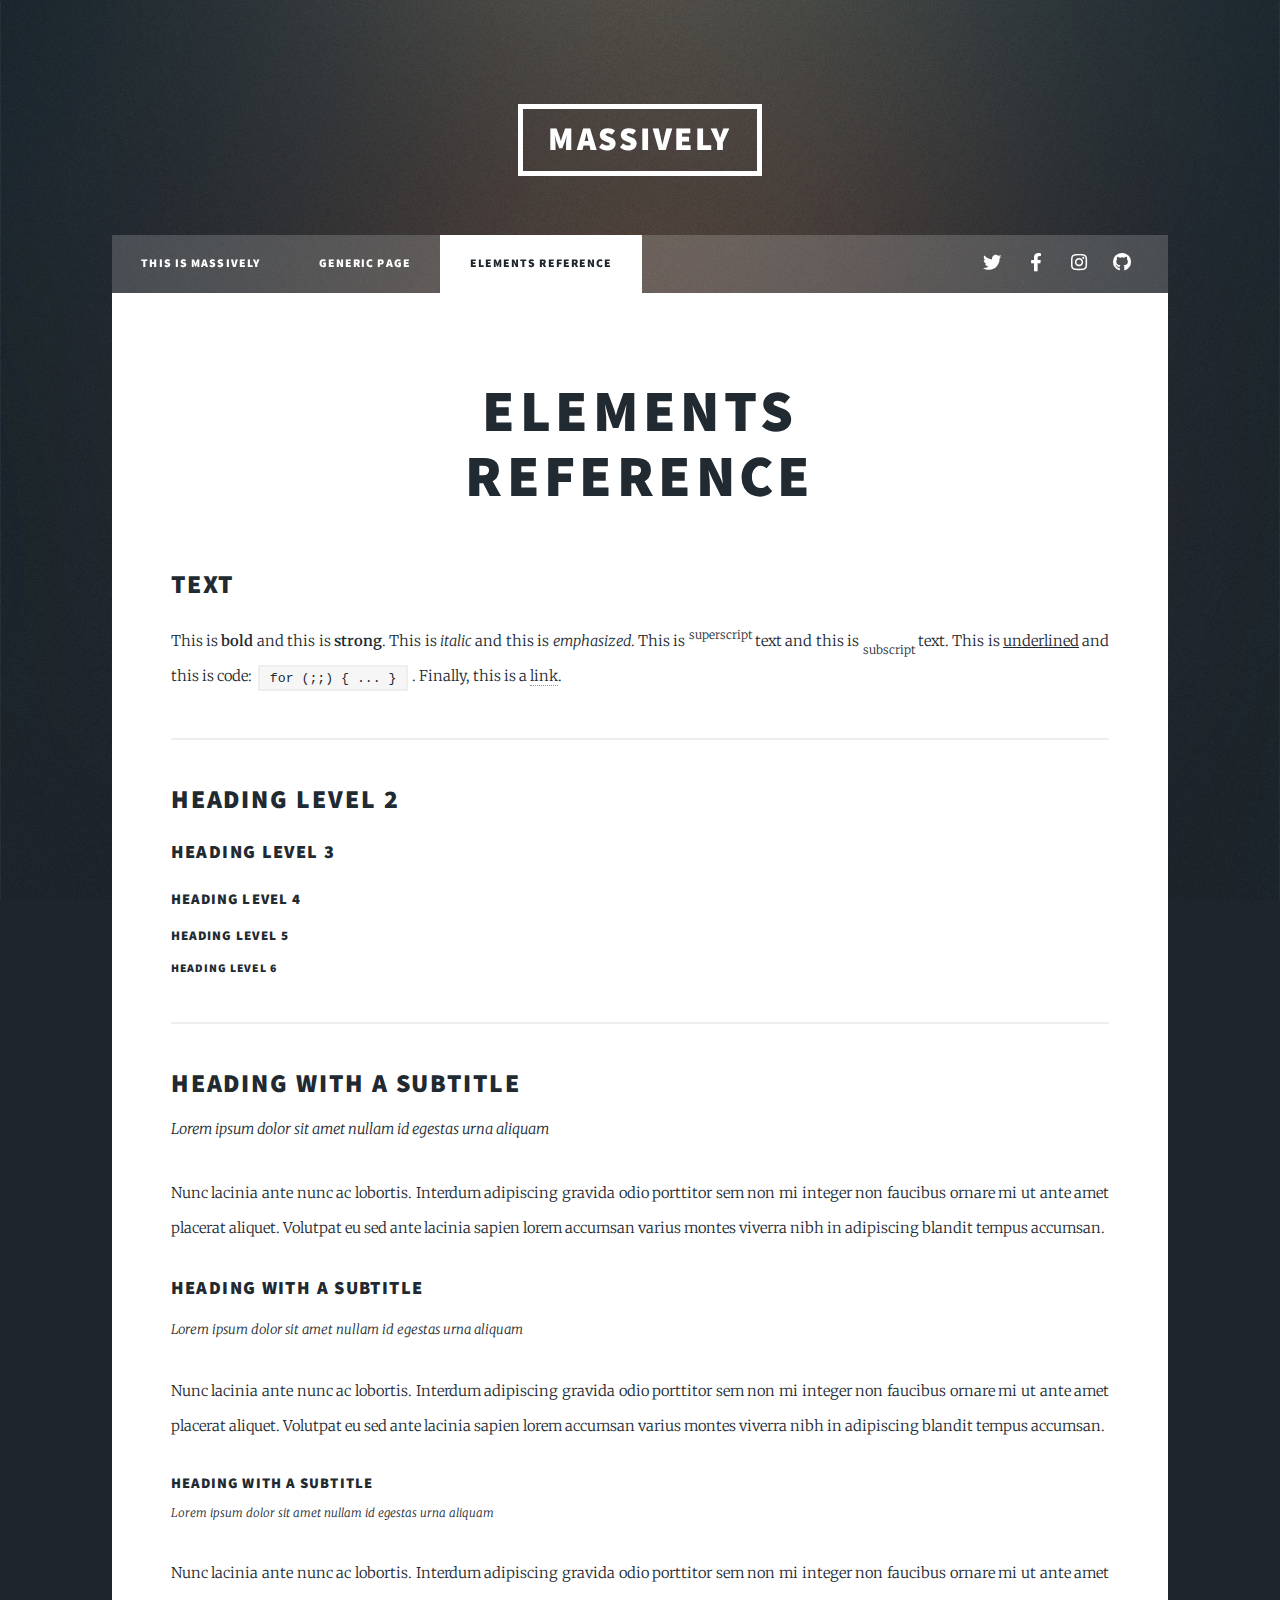
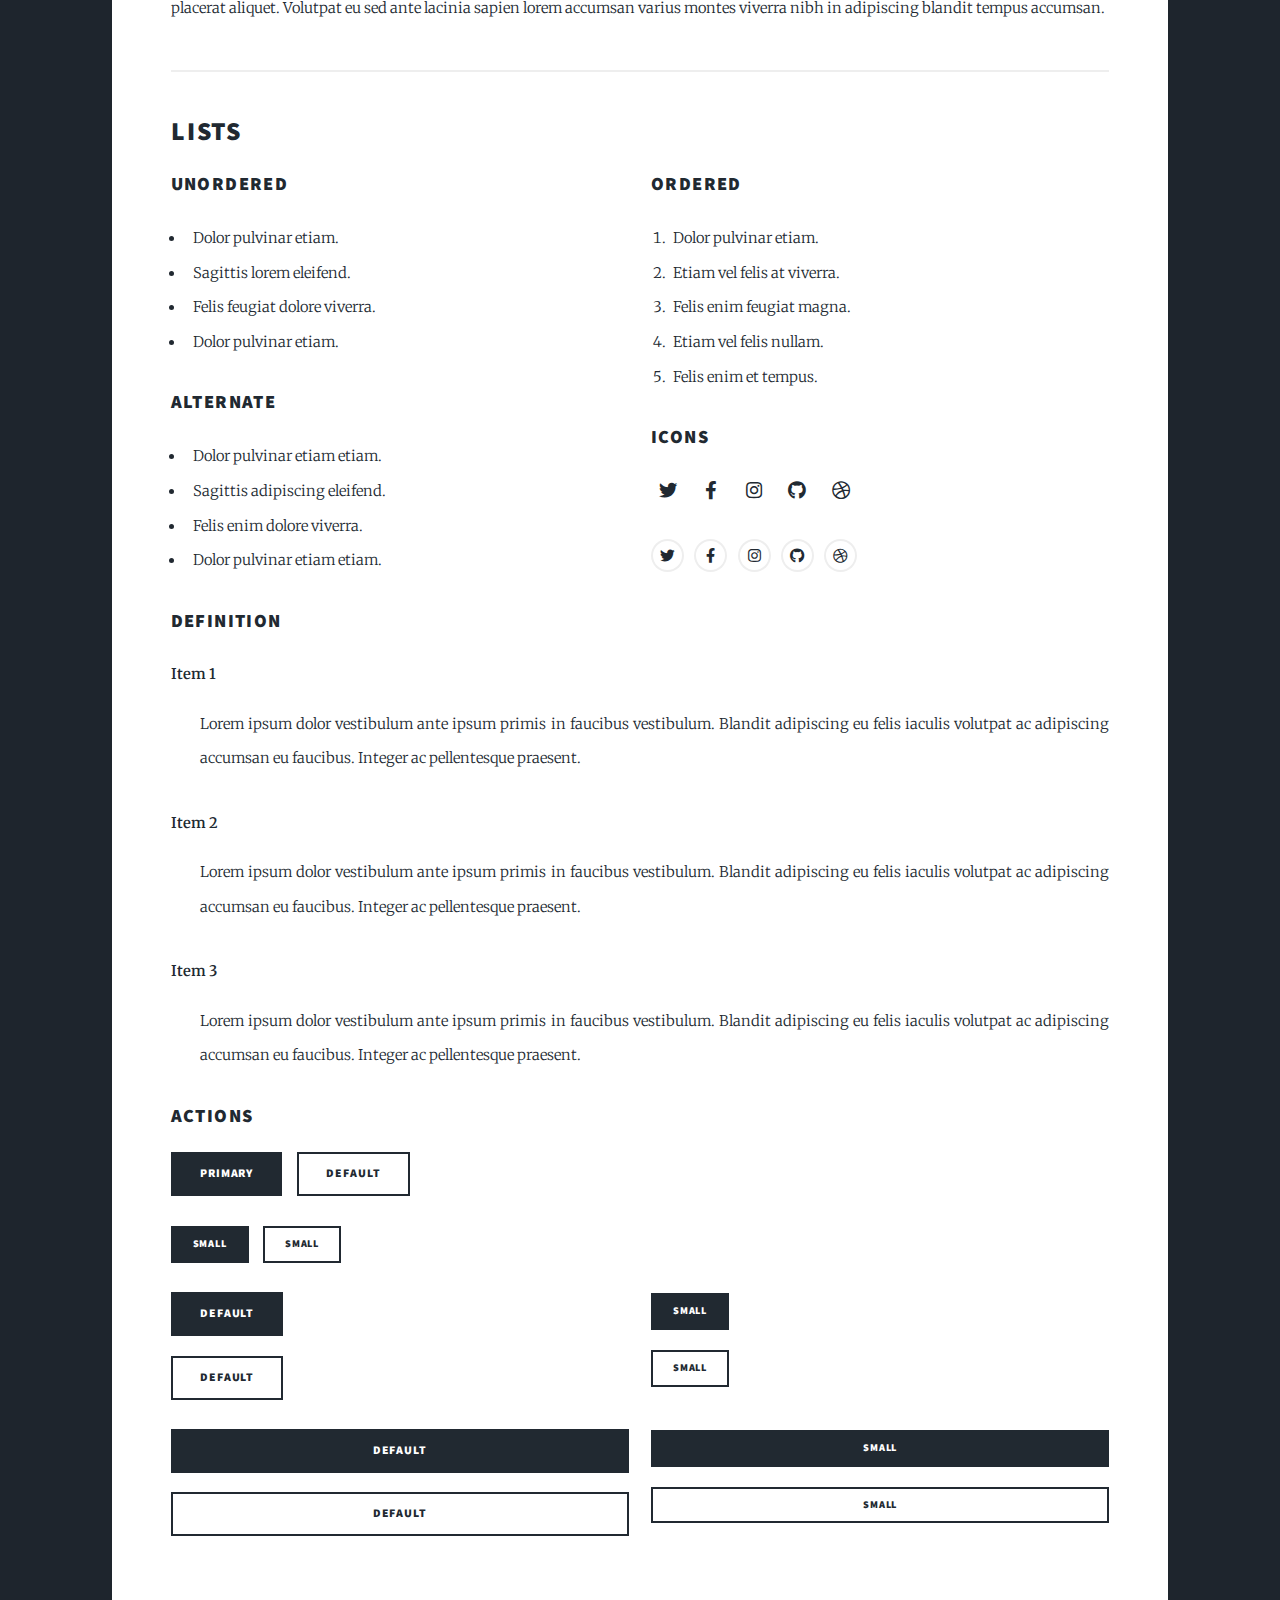
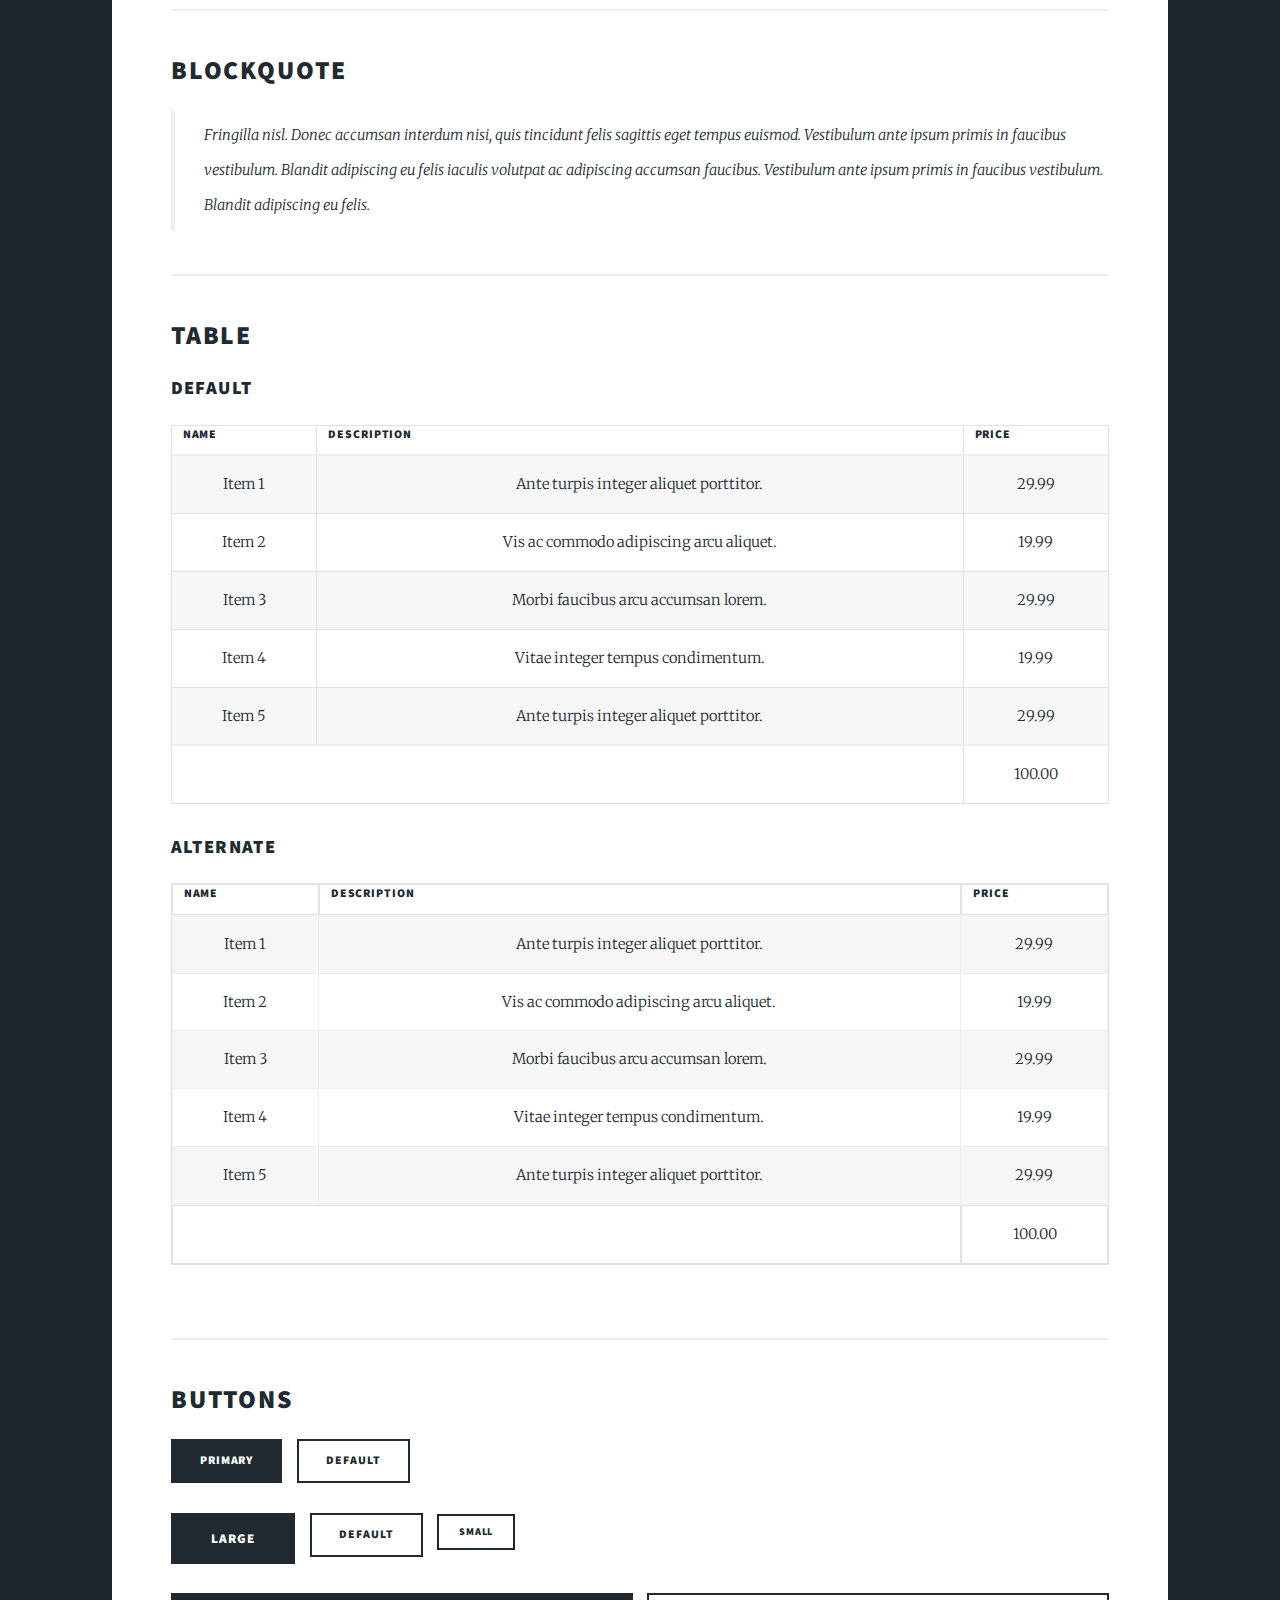
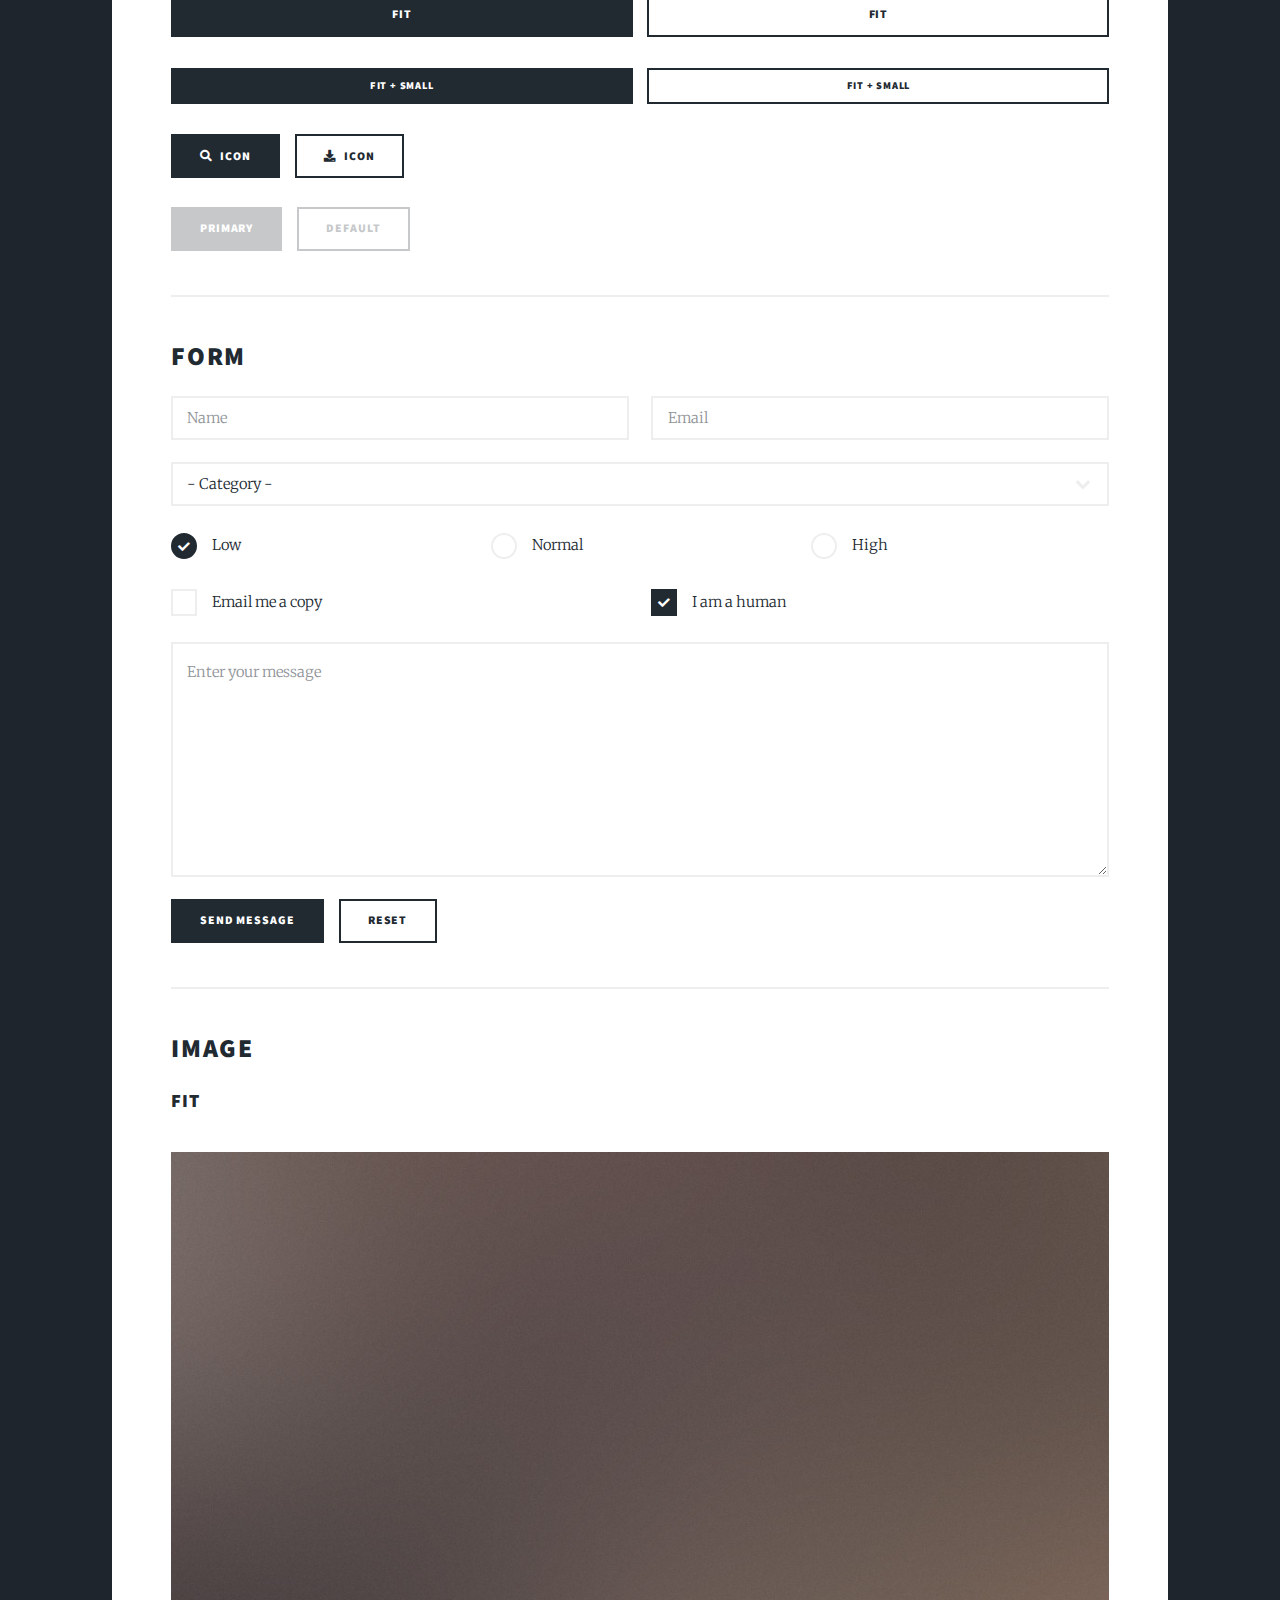
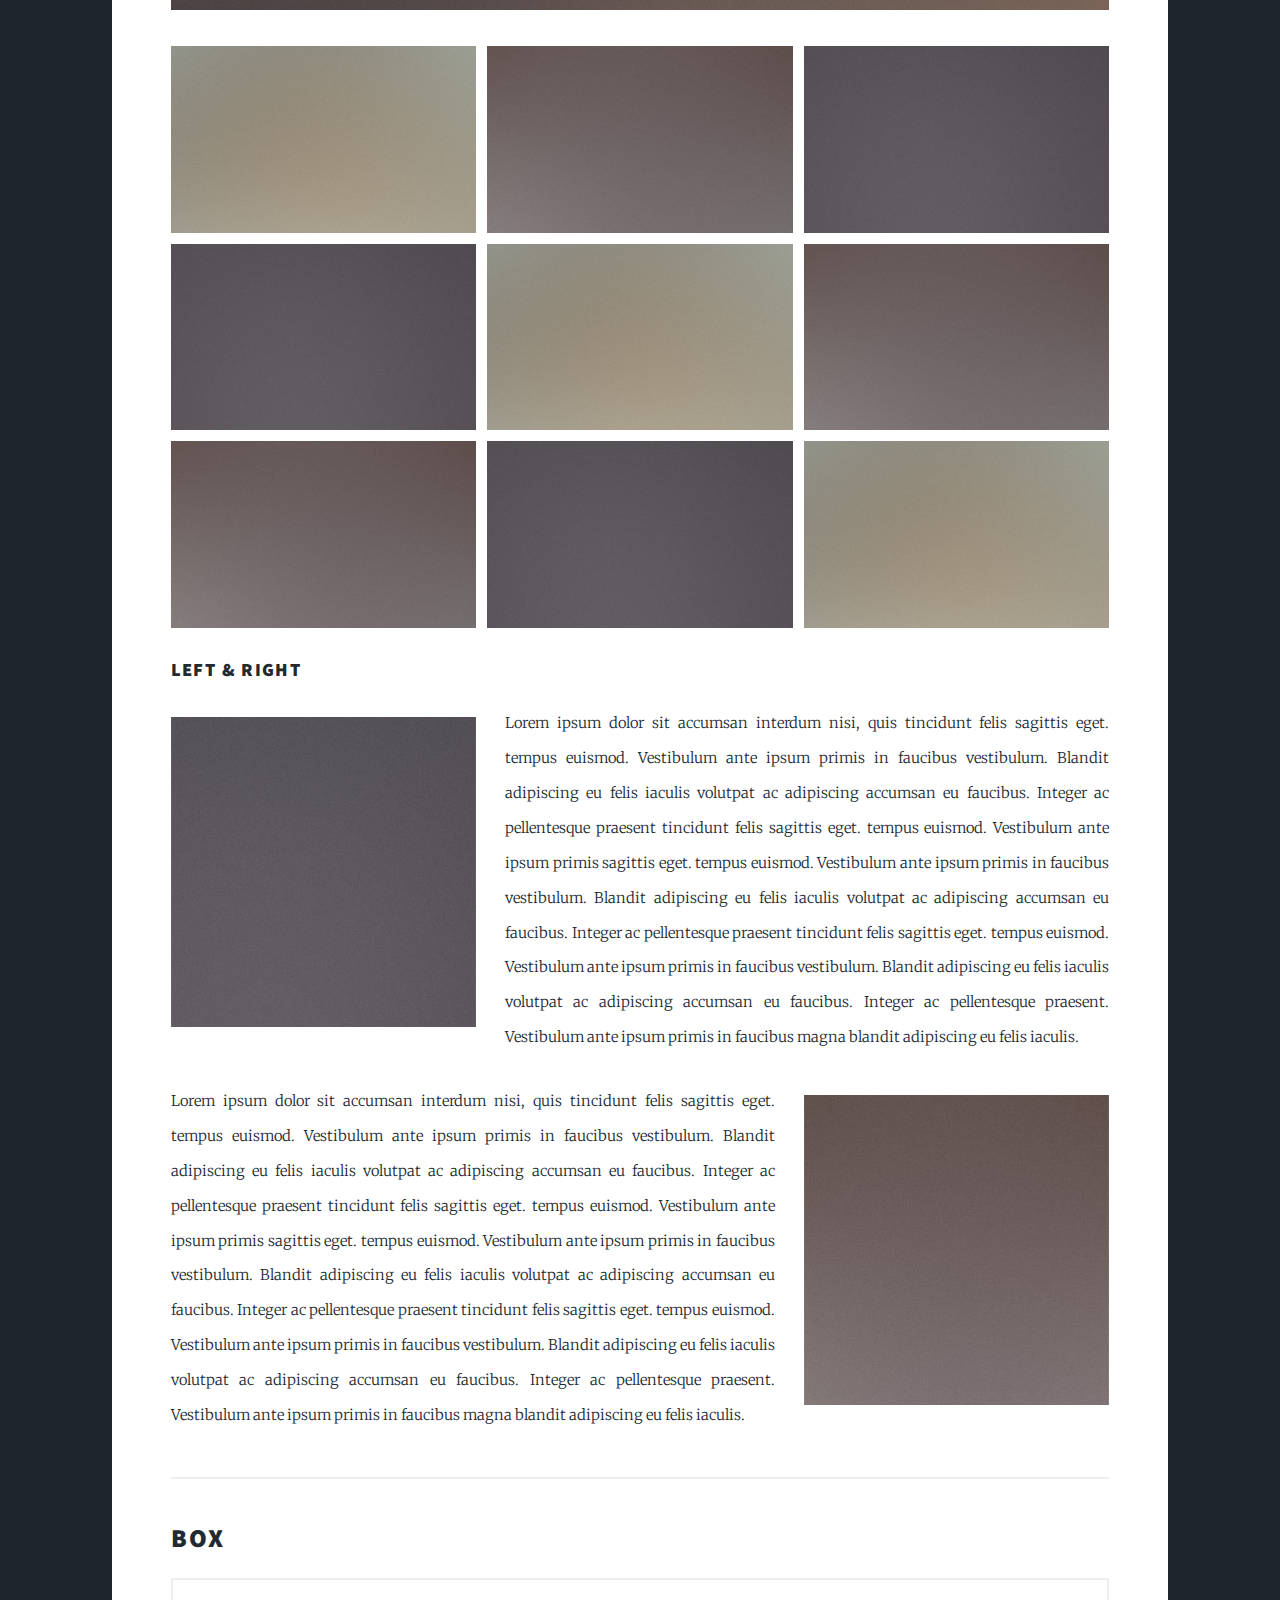
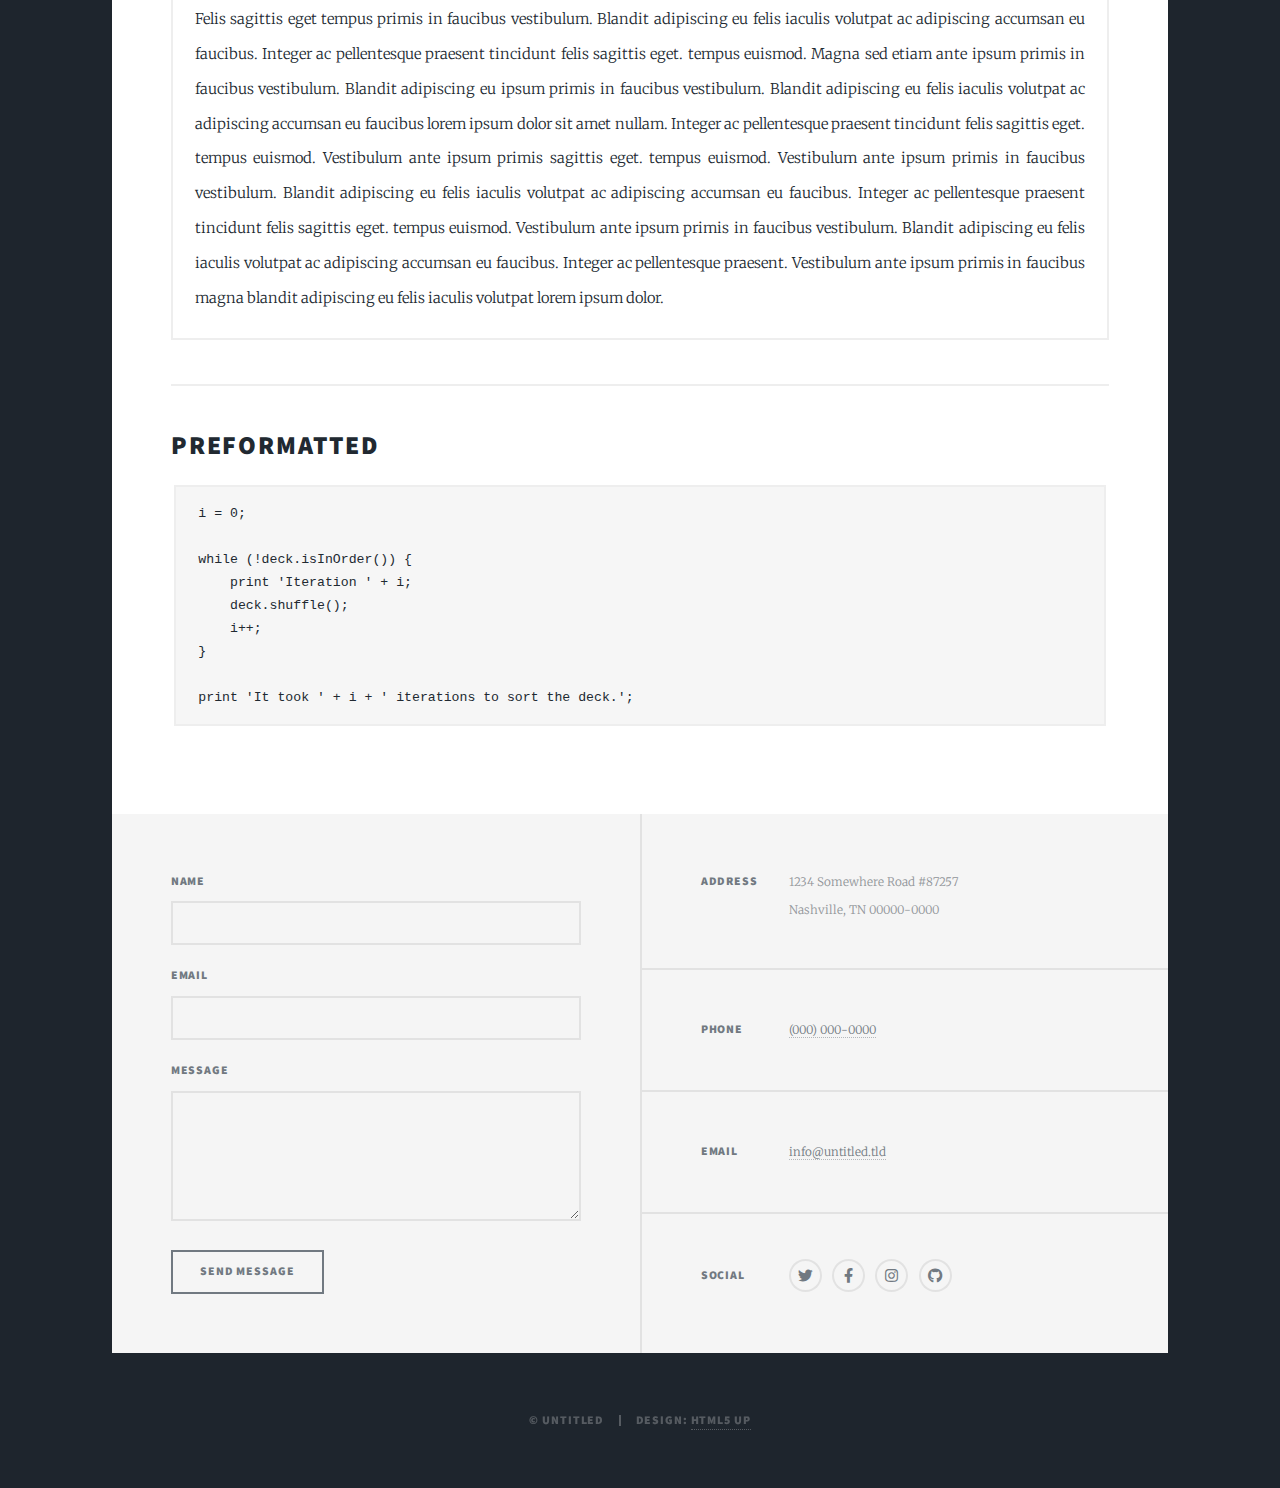
<file: elements.html>
<!DOCTYPE HTML>
<!--
	Massively by HTML5 UP
	html5up.net | @ajlkn
	Free for personal and commercial use under the CCA 3.0 license (html5up.net/license)
-->
<html>
	<head>
		<title>Elements Reference - Massively by HTML5 UP</title>
		<meta charset="utf-8" />
		<meta name="viewport" content="width=device-width, initial-scale=1, user-scalable=no" />
		<link rel="stylesheet" href="assets/css/main.css" />
		<noscript><link rel="stylesheet" href="assets/css/noscript.css" /></noscript>
	</head>
	<body class="is-preload">

		<!-- Wrapper -->
			<div id="wrapper">

				<!-- Header -->
					<header id="header">
						<a href="index.html" class="logo">Massively</a>
					</header>

				<!-- Nav -->
					<nav id="nav">
						<ul class="links">
							<li><a href="index.html">This is Massively</a></li>
							<li><a href="generic.html">Generic Page</a></li>
							<li class="active"><a href="elements.html">Elements Reference</a></li>
						</ul>
						<ul class="icons">
							<li><a href="#" class="icon brands fa-twitter"><span class="label">Twitter</span></a></li>
							<li><a href="#" class="icon brands fa-facebook-f"><span class="label">Facebook</span></a></li>
							<li><a href="#" class="icon brands fa-instagram"><span class="label">Instagram</span></a></li>
							<li><a href="#" class="icon brands fa-github"><span class="label">GitHub</span></a></li>
						</ul>
					</nav>

				<!-- Main -->
					<div id="main">

						<!-- Post -->
							<section class="post">
								<header class="major">
									<h1>Elements<br />
									Reference</h1>
								</header>

								<!-- Text stuff -->
									<h2>Text</h2>
									<p>This is <b>bold</b> and this is <strong>strong</strong>. This is <i>italic</i> and this is <em>emphasized</em>.
									This is <sup>superscript</sup> text and this is <sub>subscript</sub> text.
									This is <u>underlined</u> and this is code: <code>for (;;) { ... }</code>.
									Finally, this is a <a href="#">link</a>.</p>
									<hr />
									<h2>Heading Level 2</h2>
									<h3>Heading Level 3</h3>
									<h4>Heading Level 4</h4>
									<h5>Heading Level 5</h5>
									<h6>Heading Level 6</h6>
									<hr />
									<header>
										<h2>Heading with a Subtitle</h2>
										<p>Lorem ipsum dolor sit amet nullam id egestas urna aliquam</p>
									</header>
									<p>Nunc lacinia ante nunc ac lobortis. Interdum adipiscing gravida odio porttitor sem non mi integer non faucibus ornare mi ut ante amet placerat aliquet. Volutpat eu sed ante lacinia sapien lorem accumsan varius montes viverra nibh in adipiscing blandit tempus accumsan.</p>
									<header>
										<h3>Heading with a Subtitle</h3>
										<p>Lorem ipsum dolor sit amet nullam id egestas urna aliquam</p>
									</header>
									<p>Nunc lacinia ante nunc ac lobortis. Interdum adipiscing gravida odio porttitor sem non mi integer non faucibus ornare mi ut ante amet placerat aliquet. Volutpat eu sed ante lacinia sapien lorem accumsan varius montes viverra nibh in adipiscing blandit tempus accumsan.</p>
									<header>
										<h4>Heading with a Subtitle</h4>
										<p>Lorem ipsum dolor sit amet nullam id egestas urna aliquam</p>
									</header>
									<p>Nunc lacinia ante nunc ac lobortis. Interdum adipiscing gravida odio porttitor sem non mi integer non faucibus ornare mi ut ante amet placerat aliquet. Volutpat eu sed ante lacinia sapien lorem accumsan varius montes viverra nibh in adipiscing blandit tempus accumsan.</p>

									<hr />

								<!-- Lists -->
									<h2>Lists</h2>
									<div class="row">
										<div class="col-6 col-12-small">

											<h3>Unordered</h3>
											<ul>
												<li>Dolor pulvinar etiam.</li>
												<li>Sagittis lorem eleifend.</li>
												<li>Felis feugiat dolore viverra.</li>
												<li>Dolor pulvinar etiam.</li>
											</ul>

											<h3>Alternate</h3>
											<ul class="alt">
												<li>Dolor pulvinar etiam etiam.</li>
												<li>Sagittis adipiscing eleifend.</li>
												<li>Felis enim dolore viverra.</li>
												<li>Dolor pulvinar etiam etiam.</li>
											</ul>

										</div>
										<div class="col-6 col-12-small">

											<h3>Ordered</h3>
											<ol>
												<li>Dolor pulvinar etiam.</li>
												<li>Etiam vel felis at viverra.</li>
												<li>Felis enim feugiat magna.</li>
												<li>Etiam vel felis nullam.</li>
												<li>Felis enim et tempus.</li>
											</ol>

											<h3>Icons</h3>
											<ul class="icons">
												<li><a href="#" class="icon brands fa-twitter"><span class="label">Twitter</span></a></li>
												<li><a href="#" class="icon brands fa-facebook-f"><span class="label">Facebook</span></a></li>
												<li><a href="#" class="icon brands fa-instagram"><span class="label">Instagram</span></a></li>
												<li><a href="#" class="icon brands fa-github"><span class="label">Github</span></a></li>
												<li><a href="#" class="icon brands fa-dribbble"><span class="label">Dribbble</span></a></li>
											</ul>
											<ul class="icons alt">
												<li><a href="#" class="icon brands alt fa-twitter"><span class="label">Twitter</span></a></li>
												<li><a href="#" class="icon brands alt fa-facebook-f"><span class="label">Facebook</span></a></li>
												<li><a href="#" class="icon brands alt fa-instagram"><span class="label">Instagram</span></a></li>
												<li><a href="#" class="icon brands alt fa-github"><span class="label">Github</span></a></li>
												<li><a href="#" class="icon brands alt fa-dribbble"><span class="label">Dribbble</span></a></li>
											</ul>

										</div>
									</div>
									<h3>Definition</h3>
									<dl>
										<dt>Item 1</dt>
										<dd>
											<p>Lorem ipsum dolor vestibulum ante ipsum primis in faucibus vestibulum. Blandit adipiscing eu felis iaculis volutpat ac adipiscing accumsan eu faucibus. Integer ac pellentesque praesent.</p>
										</dd>
										<dt>Item 2</dt>
										<dd>
											<p>Lorem ipsum dolor vestibulum ante ipsum primis in faucibus vestibulum. Blandit adipiscing eu felis iaculis volutpat ac adipiscing accumsan eu faucibus. Integer ac pellentesque praesent.</p>
										</dd>
										<dt>Item 3</dt>
										<dd>
											<p>Lorem ipsum dolor vestibulum ante ipsum primis in faucibus vestibulum. Blandit adipiscing eu felis iaculis volutpat ac adipiscing accumsan eu faucibus. Integer ac pellentesque praesent.</p>
										</dd>
									</dl>

									<h3>Actions</h3>
									<ul class="actions">
										<li><a href="#" class="button primary">Primary</a></li>
										<li><a href="#" class="button">Default</a></li>
									</ul>
									<ul class="actions small">
										<li><a href="#" class="button primary small">Small</a></li>
										<li><a href="#" class="button small">Small</a></li>
									</ul>
									<div class="row">
										<div class="col-6 col-12-small">
											<ul class="actions stacked">
												<li><a href="#" class="button primary">Default</a></li>
												<li><a href="#" class="button">Default</a></li>
											</ul>
										</div>
										<div class="col-6 col-12-small">
											<ul class="actions stacked">
												<li><a href="#" class="button primary small">Small</a></li>
												<li><a href="#" class="button small">Small</a></li>
											</ul>
										</div>
									</div>
									<div class="row">
										<div class="col-6 col-12-small">
											<ul class="actions stacked">
												<li><a href="#" class="button primary fit">Default</a></li>
												<li><a href="#" class="button fit">Default</a></li>
											</ul>
										</div>
										<div class="col-6 col-12-small">
											<ul class="actions stacked">
												<li><a href="#" class="button primary small fit">Small</a></li>
												<li><a href="#" class="button small fit">Small</a></li>
											</ul>
										</div>
									</div>

									<hr />

								<!-- Blockquote -->
									<h2>Blockquote</h2>
									<blockquote>Fringilla nisl. Donec accumsan interdum nisi, quis tincidunt felis sagittis eget tempus euismod. Vestibulum ante ipsum primis in faucibus vestibulum. Blandit adipiscing eu felis iaculis volutpat ac adipiscing accumsan faucibus. Vestibulum ante ipsum primis in faucibus vestibulum. Blandit adipiscing eu felis.</blockquote>

									<hr />

								<!-- Table -->
									<h2>Table</h2>

									<h3>Default</h3>
									<div class="table-wrapper">
										<table>
											<thead>
												<tr>
													<th>Name</th>
													<th>Description</th>
													<th>Price</th>
												</tr>
											</thead>
											<tbody>
												<tr>
													<td>Item 1</td>
													<td>Ante turpis integer aliquet porttitor.</td>
													<td>29.99</td>
												</tr>
												<tr>
													<td>Item 2</td>
													<td>Vis ac commodo adipiscing arcu aliquet.</td>
													<td>19.99</td>
												</tr>
												<tr>
													<td>Item 3</td>
													<td> Morbi faucibus arcu accumsan lorem.</td>
													<td>29.99</td>
												</tr>
												<tr>
													<td>Item 4</td>
													<td>Vitae integer tempus condimentum.</td>
													<td>19.99</td>
												</tr>
												<tr>
													<td>Item 5</td>
													<td>Ante turpis integer aliquet porttitor.</td>
													<td>29.99</td>
												</tr>
											</tbody>
											<tfoot>
												<tr>
													<td colspan="2"></td>
													<td>100.00</td>
												</tr>
											</tfoot>
										</table>
									</div>

									<h3>Alternate</h3>
									<div class="table-wrapper">
										<table class="alt">
											<thead>
												<tr>
													<th>Name</th>
													<th>Description</th>
													<th>Price</th>
												</tr>
											</thead>
											<tbody>
												<tr>
													<td>Item 1</td>
													<td>Ante turpis integer aliquet porttitor.</td>
													<td>29.99</td>
												</tr>
												<tr>
													<td>Item 2</td>
													<td>Vis ac commodo adipiscing arcu aliquet.</td>
													<td>19.99</td>
												</tr>
												<tr>
													<td>Item 3</td>
													<td> Morbi faucibus arcu accumsan lorem.</td>
													<td>29.99</td>
												</tr>
												<tr>
													<td>Item 4</td>
													<td>Vitae integer tempus condimentum.</td>
													<td>19.99</td>
												</tr>
												<tr>
													<td>Item 5</td>
													<td>Ante turpis integer aliquet porttitor.</td>
													<td>29.99</td>
												</tr>
											</tbody>
											<tfoot>
												<tr>
													<td colspan="2"></td>
													<td>100.00</td>
												</tr>
											</tfoot>
										</table>
									</div>

									<hr />

								<!-- Buttons -->
									<h2>Buttons</h2>
									<ul class="actions">
										<li><a href="#" class="button primary">Primary</a></li>
										<li><a href="#" class="button">Default</a></li>
									</ul>
									<ul class="actions">
										<li><a href="#" class="button primary large">Large</a></li>
										<li><a href="#" class="button">Default</a></li>
										<li><a href="#" class="button small">Small</a></li>
									</ul>
									<ul class="actions fit">
										<li><a href="#" class="button primary fit">Fit</a></li>
										<li><a href="#" class="button fit">Fit</a></li>
									</ul>
									<ul class="actions fit small">
										<li><a href="#" class="button primary fit small">Fit + Small</a></li>
										<li><a href="#" class="button fit small">Fit + Small</a></li>
									</ul>
									<ul class="actions">
										<li><a href="#" class="button primary icon solid fa-search">Icon</a></li>
										<li><a href="#" class="button icon solid fa-download">Icon</a></li>
									</ul>
									<ul class="actions">
										<li><span class="button primary disabled">Primary</span></li>
										<li><span class="button disabled">Default</span></li>
									</ul>

									<hr />

								<!-- Form -->
									<h2>Form</h2>

									<form method="post" action="#">
										<div class="row gtr-uniform">
											<div class="col-6 col-12-xsmall">
												<input type="text" name="demo-name" id="demo-name" value="" placeholder="Name" />
											</div>
											<div class="col-6 col-12-xsmall">
												<input type="email" name="demo-email" id="demo-email" value="" placeholder="Email" />
											</div>
											<!-- Break -->
											<div class="col-12">
												<select name="demo-category" id="demo-category">
													<option value="">- Category -</option>
													<option value="1">Manufacturing</option>
													<option value="1">Shipping</option>
													<option value="1">Administration</option>
													<option value="1">Human Resources</option>
												</select>
											</div>
											<!-- Break -->
											<div class="col-4 col-12-small">
												<input type="radio" id="demo-priority-low" name="demo-priority" checked>
												<label for="demo-priority-low">Low</label>
											</div>
											<div class="col-4 col-12-small">
												<input type="radio" id="demo-priority-normal" name="demo-priority">
												<label for="demo-priority-normal">Normal</label>
											</div>
											<div class="col-4 col-12-small">
												<input type="radio" id="demo-priority-high" name="demo-priority">
												<label for="demo-priority-high">High</label>
											</div>
											<!-- Break -->
											<div class="col-6 col-12-small">
												<input type="checkbox" id="demo-copy" name="demo-copy">
												<label for="demo-copy">Email me a copy</label>
											</div>
											<div class="col-6 col-12-small">
												<input type="checkbox" id="demo-human" name="demo-human" checked>
												<label for="demo-human">I am a human</label>
											</div>
											<!-- Break -->
											<div class="col-12">
												<textarea name="demo-message" id="demo-message" placeholder="Enter your message" rows="6"></textarea>
											</div>
											<!-- Break -->
											<div class="col-12">
												<ul class="actions">
													<li><input type="submit" value="Send Message" class="primary" /></li>
													<li><input type="reset" value="Reset" /></li>
												</ul>
											</div>
										</div>
									</form>

									<hr />

								<!-- Image -->
									<h2>Image</h2>

									<h3>Fit</h3>
									<span class="image fit"><img src="images/pic01.jpg" alt="" /></span>
									<div class="box alt">
										<div class="row gtr-50 gtr-uniform">
											<div class="col-4"><span class="image fit"><img src="images/pic02.jpg" alt="" /></span></div>
											<div class="col-4"><span class="image fit"><img src="images/pic03.jpg" alt="" /></span></div>
											<div class="col-4"><span class="image fit"><img src="images/pic04.jpg" alt="" /></span></div>
											<!-- Break -->
											<div class="col-4"><span class="image fit"><img src="images/pic04.jpg" alt="" /></span></div>
											<div class="col-4"><span class="image fit"><img src="images/pic02.jpg" alt="" /></span></div>
											<div class="col-4"><span class="image fit"><img src="images/pic03.jpg" alt="" /></span></div>
											<!-- Break -->
											<div class="col-4"><span class="image fit"><img src="images/pic03.jpg" alt="" /></span></div>
											<div class="col-4"><span class="image fit"><img src="images/pic04.jpg" alt="" /></span></div>
											<div class="col-4"><span class="image fit"><img src="images/pic02.jpg" alt="" /></span></div>
										</div>
									</div>

									<h3>Left &amp; Right</h3>
									<p><span class="image left"><img src="images/pic08.jpg" alt="" /></span>Lorem ipsum dolor sit accumsan interdum nisi, quis tincidunt felis sagittis eget. tempus euismod. Vestibulum ante ipsum primis in faucibus vestibulum. Blandit adipiscing eu felis iaculis volutpat ac adipiscing accumsan eu faucibus. Integer ac pellentesque praesent tincidunt felis sagittis eget. tempus euismod. Vestibulum ante ipsum primis sagittis eget. tempus euismod. Vestibulum ante ipsum primis in faucibus vestibulum. Blandit adipiscing eu felis iaculis volutpat ac adipiscing accumsan eu faucibus. Integer ac pellentesque praesent tincidunt felis sagittis eget. tempus euismod. Vestibulum ante ipsum primis in faucibus vestibulum. Blandit adipiscing eu felis iaculis volutpat ac adipiscing accumsan eu faucibus. Integer ac pellentesque praesent. Vestibulum ante ipsum primis in faucibus magna blandit adipiscing eu felis iaculis.</p>
									<p><span class="image right"><img src="images/pic09.jpg" alt="" /></span>Lorem ipsum dolor sit accumsan interdum nisi, quis tincidunt felis sagittis eget. tempus euismod. Vestibulum ante ipsum primis in faucibus vestibulum. Blandit adipiscing eu felis iaculis volutpat ac adipiscing accumsan eu faucibus. Integer ac pellentesque praesent tincidunt felis sagittis eget. tempus euismod. Vestibulum ante ipsum primis sagittis eget. tempus euismod. Vestibulum ante ipsum primis in faucibus vestibulum. Blandit adipiscing eu felis iaculis volutpat ac adipiscing accumsan eu faucibus. Integer ac pellentesque praesent tincidunt felis sagittis eget. tempus euismod. Vestibulum ante ipsum primis in faucibus vestibulum. Blandit adipiscing eu felis iaculis volutpat ac adipiscing accumsan eu faucibus. Integer ac pellentesque praesent. Vestibulum ante ipsum primis in faucibus magna blandit adipiscing eu felis iaculis.</p>

									<hr />

								<!-- Box -->
									<h2>Box</h2>
									<div class="box">
										<p>Felis sagittis eget tempus primis in faucibus vestibulum. Blandit adipiscing eu felis iaculis volutpat ac adipiscing accumsan eu faucibus. Integer ac pellentesque praesent tincidunt felis sagittis eget. tempus euismod. Magna sed etiam ante ipsum primis in faucibus vestibulum. Blandit adipiscing eu ipsum primis in faucibus vestibulum. Blandit adipiscing eu felis iaculis volutpat ac adipiscing accumsan eu faucibus lorem ipsum dolor sit amet nullam. Integer ac pellentesque praesent tincidunt felis sagittis eget. tempus euismod. Vestibulum ante ipsum primis sagittis eget. tempus euismod. Vestibulum ante ipsum primis in faucibus vestibulum. Blandit adipiscing eu felis iaculis volutpat ac adipiscing accumsan eu faucibus. Integer ac pellentesque praesent tincidunt felis sagittis eget. tempus euismod. Vestibulum ante ipsum primis in faucibus vestibulum. Blandit adipiscing eu felis iaculis volutpat ac adipiscing accumsan eu faucibus. Integer ac pellentesque praesent. Vestibulum ante ipsum primis in faucibus magna blandit adipiscing eu felis iaculis volutpat lorem ipsum dolor.</p>
									</div>

									<hr />

								<!-- Preformatted Code -->
									<h2>Preformatted</h2>
									<pre><code>i = 0;

while (!deck.isInOrder()) {
    print 'Iteration ' + i;
    deck.shuffle();
    i++;
}

print 'It took ' + i + ' iterations to sort the deck.';
</code></pre>

							</section>

					</div>

				<!-- Footer -->
					<footer id="footer">
						<section>
							<form method="post" action="#">
								<div class="fields">
									<div class="field">
										<label for="name">Name</label>
										<input type="text" name="name" id="name" />
									</div>
									<div class="field">
										<label for="email">Email</label>
										<input type="text" name="email" id="email" />
									</div>
									<div class="field">
										<label for="message">Message</label>
										<textarea name="message" id="message" rows="3"></textarea>
									</div>
								</div>
								<ul class="actions">
									<li><input type="submit" value="Send Message" /></li>
								</ul>
							</form>
						</section>
						<section class="split contact">
							<section class="alt">
								<h3>Address</h3>
								<p>1234 Somewhere Road #87257<br />
								Nashville, TN 00000-0000</p>
							</section>
							<section>
								<h3>Phone</h3>
								<p><a href="#">(000) 000-0000</a></p>
							</section>
							<section>
								<h3>Email</h3>
								<p><a href="#">info@untitled.tld</a></p>
							</section>
							<section>
								<h3>Social</h3>
								<ul class="icons alt">
									<li><a href="#" class="icon brands alt fa-twitter"><span class="label">Twitter</span></a></li>
									<li><a href="#" class="icon brands alt fa-facebook-f"><span class="label">Facebook</span></a></li>
									<li><a href="#" class="icon brands alt fa-instagram"><span class="label">Instagram</span></a></li>
									<li><a href="#" class="icon brands alt fa-github"><span class="label">GitHub</span></a></li>
								</ul>
							</section>
						</section>
					</footer>

				<!-- Copyright -->
					<div id="copyright">
						<ul><li>&copy; Untitled</li><li>Design: <a href="https://html5up.net">HTML5 UP</a></li></ul>
					</div>

			</div>

		<!-- Scripts -->
			<script src="assets/js/jquery.min.js"></script>
			<script src="assets/js/jquery.scrollex.min.js"></script>
			<script src="assets/js/jquery.scrolly.min.js"></script>
			<script src="assets/js/browser.min.js"></script>
			<script src="assets/js/breakpoints.min.js"></script>
			<script src="assets/js/util.js"></script>
			<script src="assets/js/main.js"></script>

	</body>
</html>
</file>
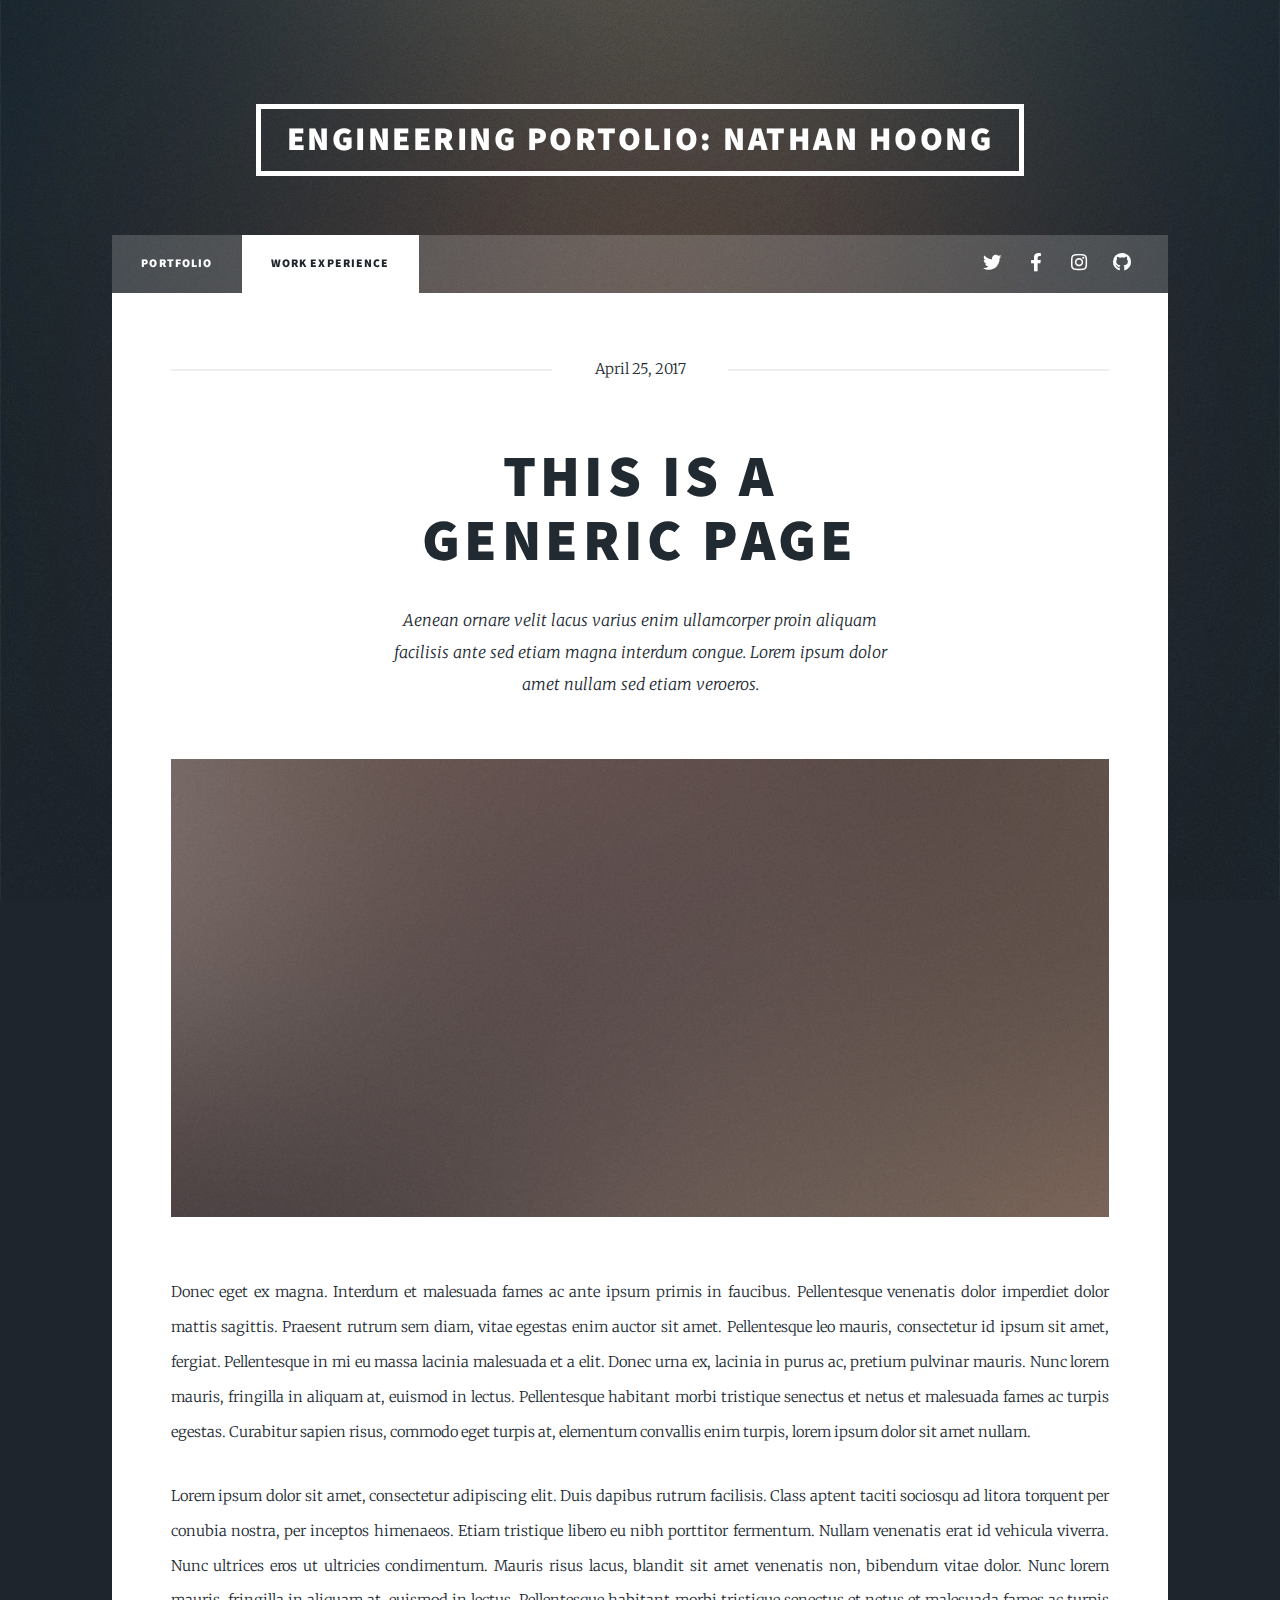
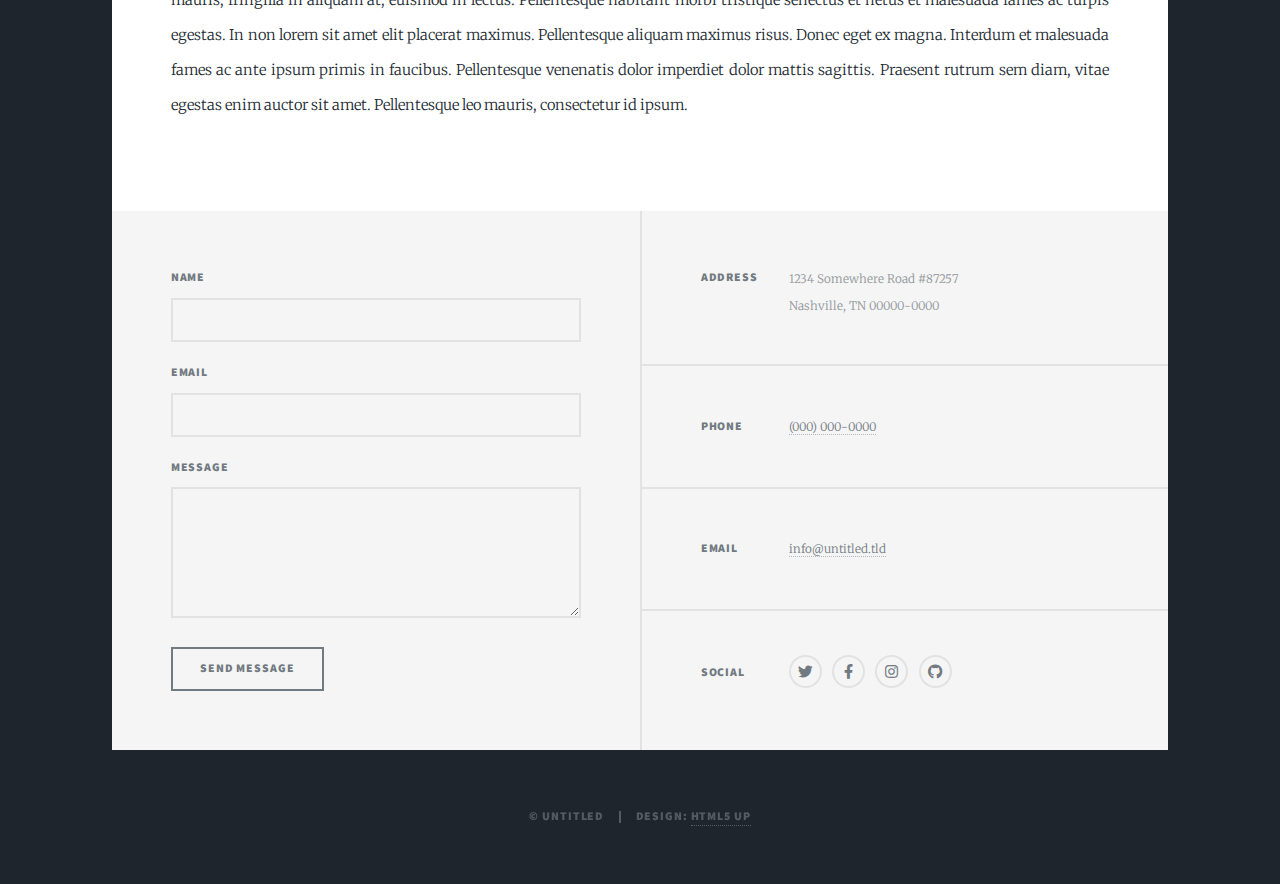
<file: generic.html>
<!DOCTYPE HTML>
<!--
	Massively by HTML5 UP
	html5up.net | @ajlkn
	Free for personal and commercial use under the CCA 3.0 license (html5up.net/license)
-->
<html>
	<head>
		<title>Work Experience - Nathan Hoong</title>
		<meta charset="utf-8" />
		<meta name="viewport" content="width=device-width, initial-scale=1, user-scalable=no" />
		<link rel="stylesheet" href="assets/css/main.css" />
		<noscript><link rel="stylesheet" href="assets/css/noscript.css" /></noscript>
	</head>
	<body class="is-preload">

		<!-- Wrapper -->
			<div id="wrapper">

				<!-- Header -->
					<header id="header">
						<a href="index.html" class="logo">Engineering Portolio: Nathan Hoong</a>
					</header>

				<!-- Nav -->
					<nav id="nav">
						<ul class="links">
							<li><a href="index.html">Portfolio</a></li>
							<li class="active"><a href="generic.html">Work Experience</a></li>
							<!-- <li><a href="elements.html">Elements Reference</a></li> -->
						</ul>
						<ul class="icons">
							<li><a href="#" class="icon brands fa-twitter"><span class="label">Twitter</span></a></li>
							<li><a href="#" class="icon brands fa-facebook-f"><span class="label">Facebook</span></a></li>
							<li><a href="#" class="icon brands fa-instagram"><span class="label">Instagram</span></a></li>
							<li><a href="#" class="icon brands fa-github"><span class="label">GitHub</span></a></li>
						</ul>
					</nav>

				<!-- Main -->
					<div id="main">

						<!-- Post -->
							<section class="post">
								<header class="major">
									<span class="date">April 25, 2017</span>
									<h1>This is a<br />
									Generic Page</h1>
									<p>Aenean ornare velit lacus varius enim ullamcorper proin aliquam<br />
									facilisis ante sed etiam magna interdum congue. Lorem ipsum dolor<br />
									amet nullam sed etiam veroeros.</p>
								</header>
								<div class="image main"><img src="images/pic01.jpg" alt="" /></div>
								<p>Donec eget ex magna. Interdum et malesuada fames ac ante ipsum primis in faucibus. Pellentesque venenatis dolor imperdiet dolor mattis sagittis. Praesent rutrum sem diam, vitae egestas enim auctor sit amet. Pellentesque leo mauris, consectetur id ipsum sit amet, fergiat. Pellentesque in mi eu massa lacinia malesuada et a elit. Donec urna ex, lacinia in purus ac, pretium pulvinar mauris. Nunc lorem mauris, fringilla in aliquam at, euismod in lectus. Pellentesque habitant morbi tristique senectus et netus et malesuada fames ac turpis egestas. Curabitur sapien risus, commodo eget turpis at, elementum convallis enim turpis, lorem ipsum dolor sit amet nullam.</p>
								<p>Lorem ipsum dolor sit amet, consectetur adipiscing elit. Duis dapibus rutrum facilisis. Class aptent taciti sociosqu ad litora torquent per conubia nostra, per inceptos himenaeos. Etiam tristique libero eu nibh porttitor fermentum. Nullam venenatis erat id vehicula viverra. Nunc ultrices eros ut ultricies condimentum. Mauris risus lacus, blandit sit amet venenatis non, bibendum vitae dolor. Nunc lorem mauris, fringilla in aliquam at, euismod in lectus. Pellentesque habitant morbi tristique senectus et netus et malesuada fames ac turpis egestas. In non lorem sit amet elit placerat maximus. Pellentesque aliquam maximus risus. Donec eget ex magna. Interdum et malesuada fames ac ante ipsum primis in faucibus. Pellentesque venenatis dolor imperdiet dolor mattis sagittis. Praesent rutrum sem diam, vitae egestas enim auctor sit amet. Pellentesque leo mauris, consectetur id ipsum.</p>
							</section>

					</div>

				<!-- Footer -->
					<footer id="footer">
						<section>
							<form method="post" action="#">
								<div class="fields">
									<div class="field">
										<label for="name">Name</label>
										<input type="text" name="name" id="name" />
									</div>
									<div class="field">
										<label for="email">Email</label>
										<input type="text" name="email" id="email" />
									</div>
									<div class="field">
										<label for="message">Message</label>
										<textarea name="message" id="message" rows="3"></textarea>
									</div>
								</div>
								<ul class="actions">
									<li><input type="submit" value="Send Message" /></li>
								</ul>
							</form>
						</section>
						<section class="split contact">
							<section class="alt">
								<h3>Address</h3>
								<p>1234 Somewhere Road #87257<br />
								Nashville, TN 00000-0000</p>
							</section>
							<section>
								<h3>Phone</h3>
								<p><a href="#">(000) 000-0000</a></p>
							</section>
							<section>
								<h3>Email</h3>
								<p><a href="#">info@untitled.tld</a></p>
							</section>
							<section>
								<h3>Social</h3>
								<ul class="icons alt">
									<li><a href="#" class="icon brands alt fa-twitter"><span class="label">Twitter</span></a></li>
									<li><a href="#" class="icon brands alt fa-facebook-f"><span class="label">Facebook</span></a></li>
									<li><a href="#" class="icon brands alt fa-instagram"><span class="label">Instagram</span></a></li>
									<li><a href="#" class="icon brands alt fa-github"><span class="label">GitHub</span></a></li>
								</ul>
							</section>
						</section>
					</footer>

				<!-- Copyright -->
					<div id="copyright">
						<ul><li>&copy; Untitled</li><li>Design: <a href="https://html5up.net">HTML5 UP</a></li></ul>
					</div>

			</div>

		<!-- Scripts -->
			<script src="assets/js/jquery.min.js"></script>
			<script src="assets/js/jquery.scrollex.min.js"></script>
			<script src="assets/js/jquery.scrolly.min.js"></script>
			<script src="assets/js/browser.min.js"></script>
			<script src="assets/js/breakpoints.min.js"></script>
			<script src="assets/js/util.js"></script>
			<script src="assets/js/main.js"></script>

	</body>
</html>
</file>
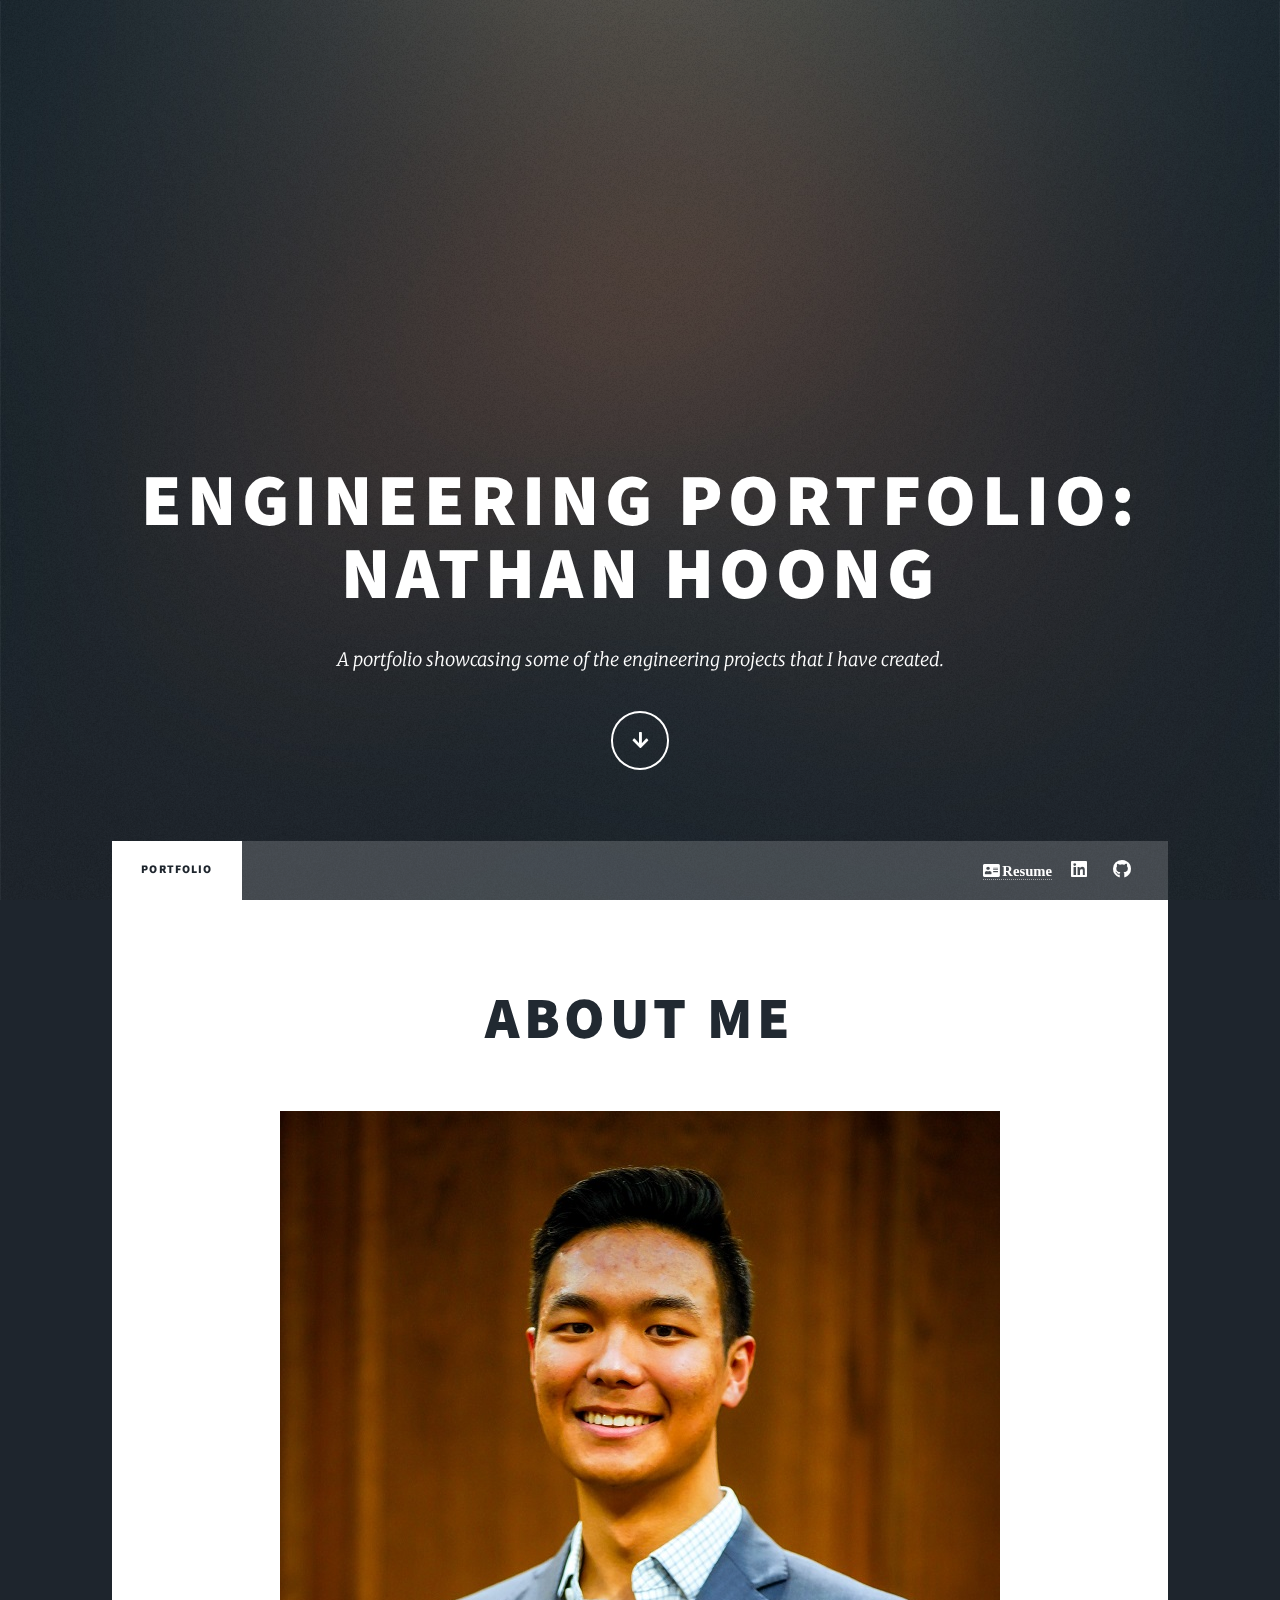
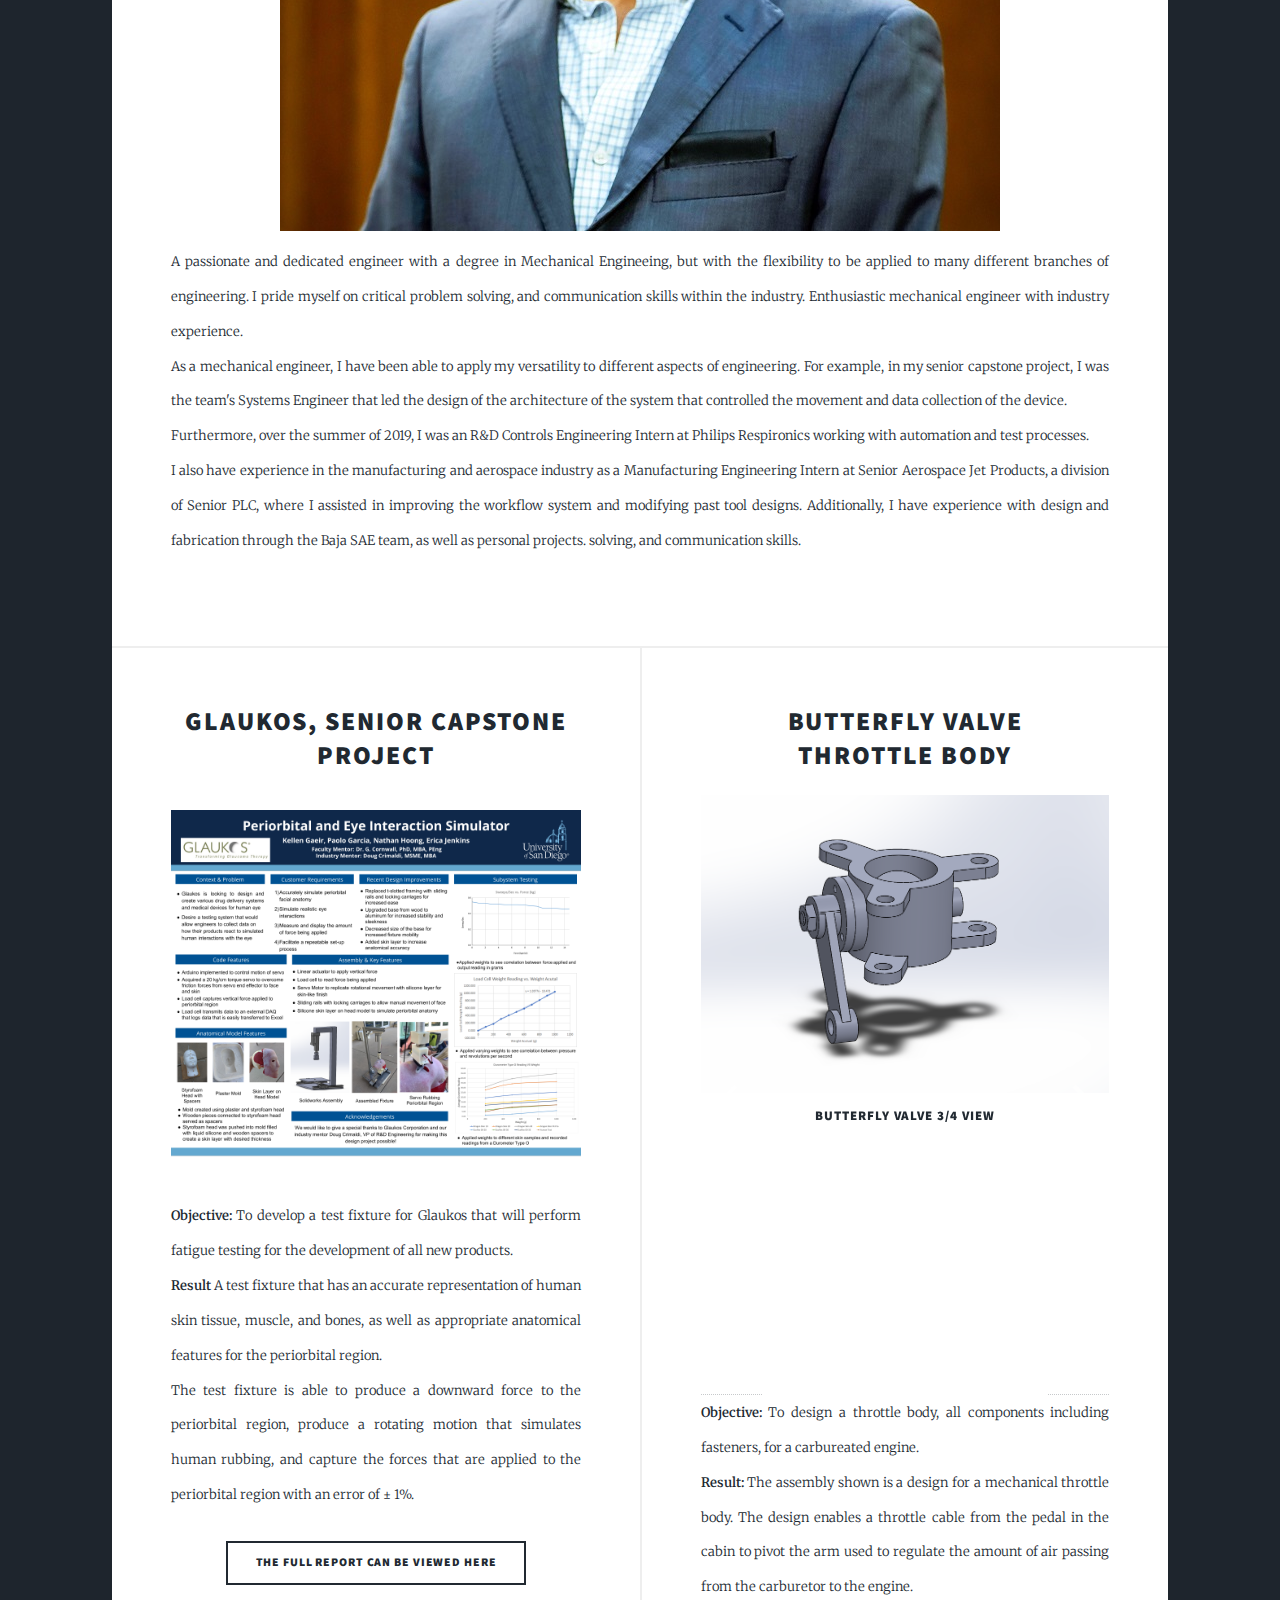
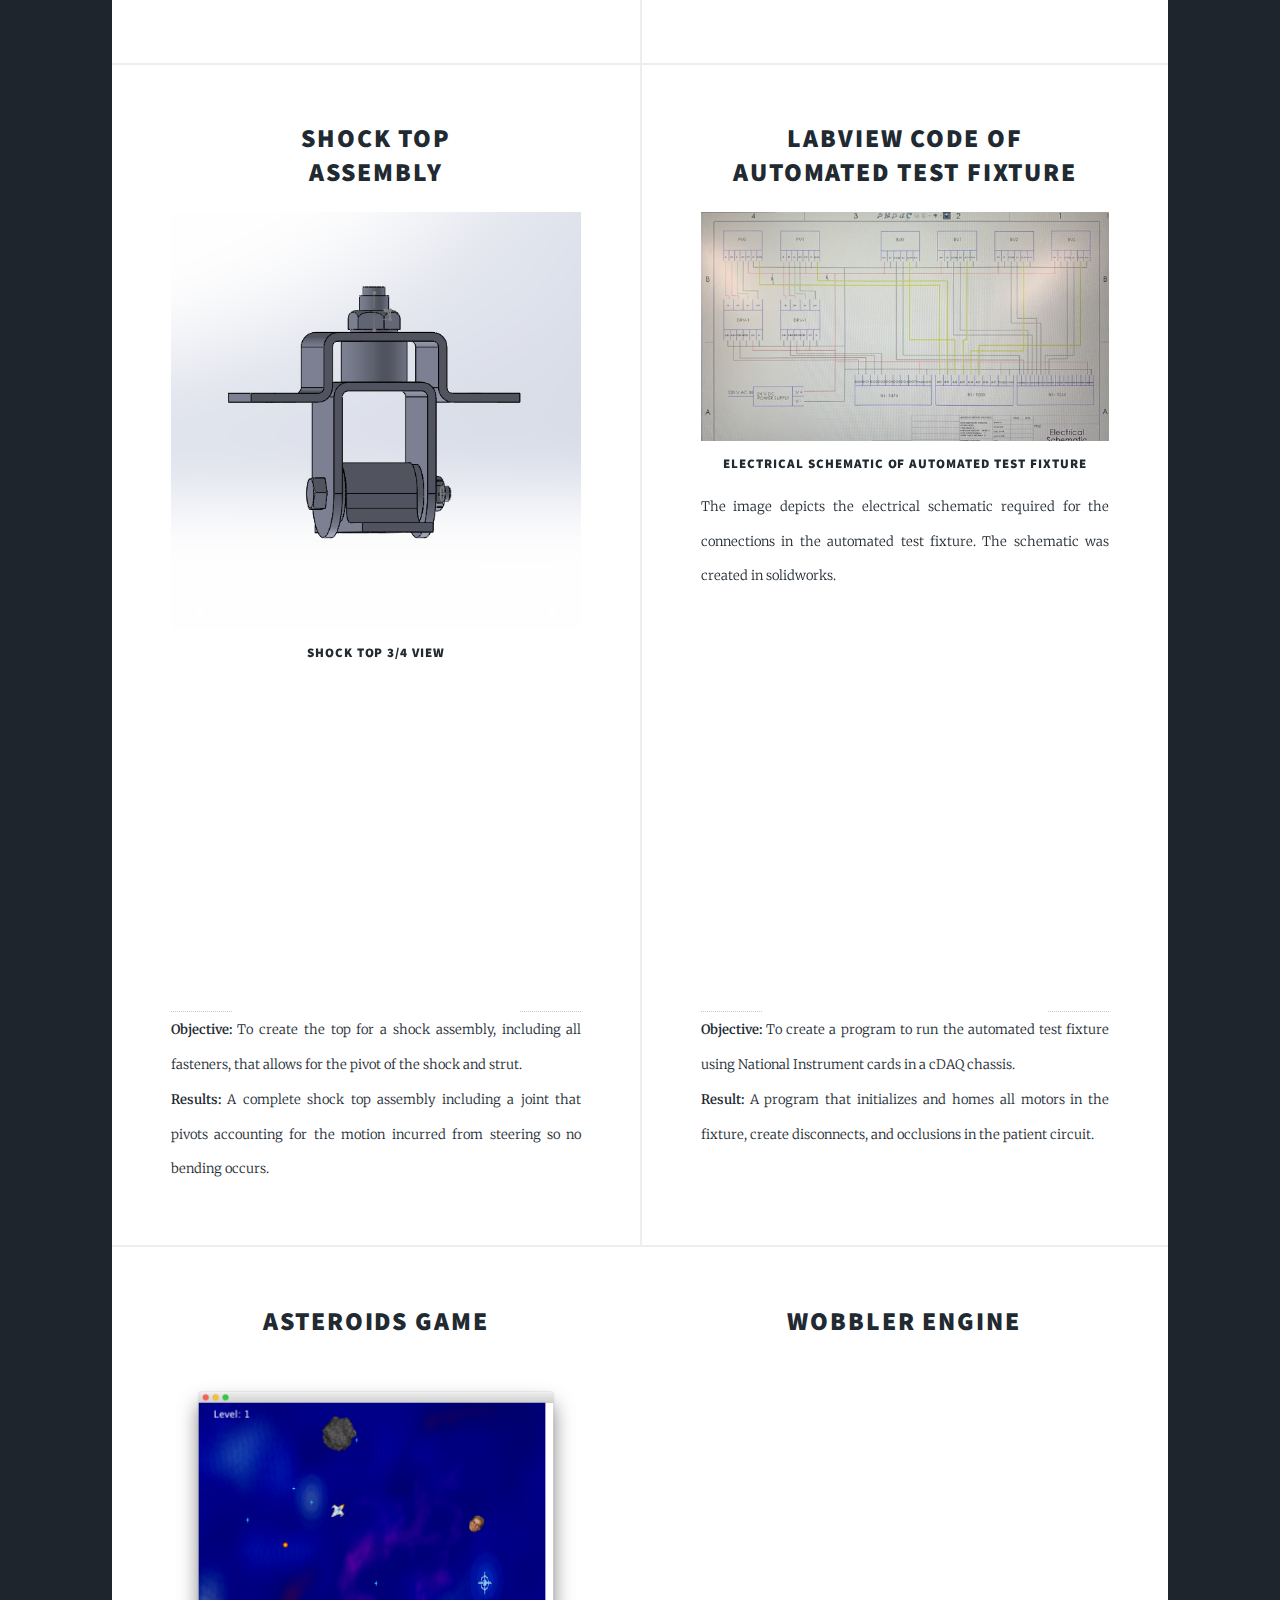
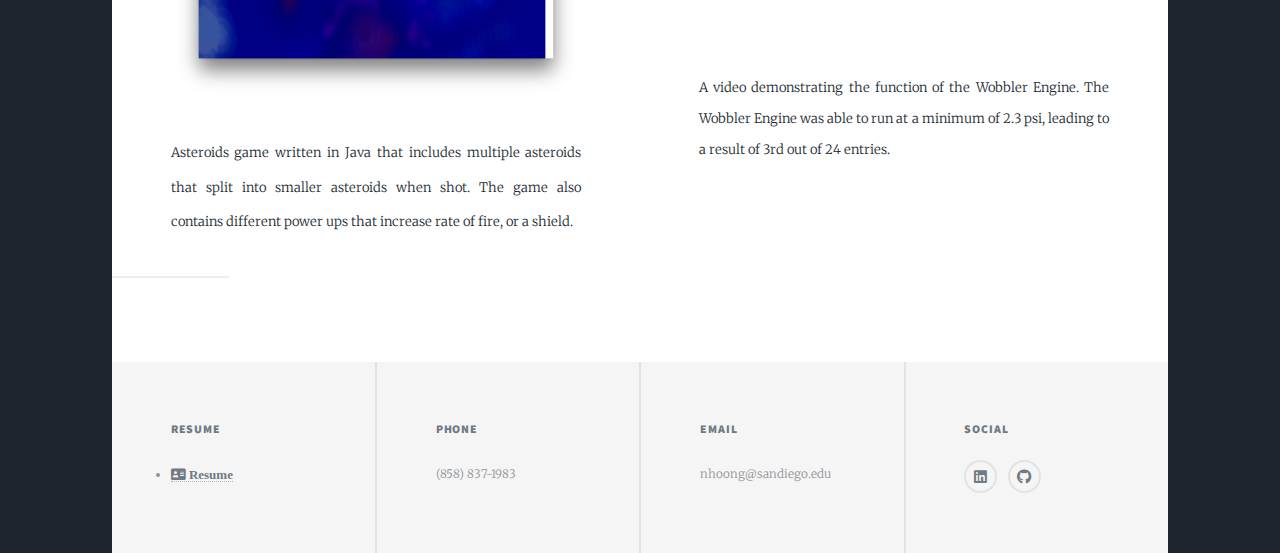
<file: index revision 0.0.html>
<!DOCTYPE HTML>
<!--
	Massively by HTML5 UP
	html5up.net | @ajlkn
	Free for personal and commercial use under the CCA 3.0 license (html5up.net/license)
-->
	
<html>
	<head>
		<title>Nathan Hoong's Engineering Portfolio</title>
		<meta charset="utf-8" />
		<meta name="viewport" content="width=device-width, initial-scale=1, user-scalable=no" />
		<link rel="stylesheet" href="https://stackpath.bootstrapcdn.com/bootstrap/4.5.2/css/bootstrap.min.css" integrity="sha384-JcKb8q3iqJ61gNV9KGb8thSsNjpSL0n8PARn9HuZOnIxN0hoP+VmmDGMN5t9UJ0Z" crossorigin="anonymous">
		<link rel="stylesheet" href="assets/css/main.css" />
		<noscript><link rel="stylesheet" href="assets/css/noscript.css" /></noscript>
	</head>
	<body class="is-preload">
		<!-- Wrapper -->
			<div id="wrapper" class="fade-in">

				<!-- Intro -->
					<div id="intro">
						<h1>Engineering Portfolio:<br />
						Nathan Hoong</h1>
						<!--p>A free, fully responsive HTML5 + CSS3 site template designed by <a href="https://twitter.com/ajlkn">@ajlkn</a> for <a href="https://html5up.net">HTML5 UP</a><br />
						and released for free under the <a href="https://html5up.net/license">Creative Commons license</a>.</p -->
						<p>A portfolio showcasing some of the engineering projects that I have created.</p>
						<ul class="actions">
							<li><a href="#header" class="button icon solid solo fa-arrow-down scrolly">Continue</a></li>
						</ul>
					</div>

				<!-- Header -->
					<header id="header">
						<a href="index.html" class="logo">Engineering Portolio: Nathan Hoong</a>
					</header>

				<!-- Nav -->
					<nav id="nav">
						<ul class="links">
							<li class="active"><a href="index.html">Portfolio</a></li>
							<!-- <li><a href="generic.html">Generic Page</a></li>
							<li><a href="elements.html">Elements Reference</a></li> -->
						</ul>
						<ul class="icons">
							<!-- <li><a href="#" class="icon brands fa-twitter"><span class="label">Twitter</span></a></li> -->
							<li><a href="./Resume Nathan Hoong.pdf" target="_blank" class="fa fa-address-card" aria-hidden="true"><span class="label"> Resume</span></a></li>
							<li><a href="https://www.linkedin.com/in/nhoong/" class="icon brands fa-linkedin"><span class="label">LinkedIn</span></a></li>
							<li><a href="https://github.com/nhoong" class="icon brands fa-github"><span class="label">GitHub</span></a></li>
						</ul>
					</nav>

				<!-- Main -->
					<div id="main">

						<!-- Featured Post -->
							<article class="post featured">
								<header class="major">
									<!-- <span class="date">April 25, 2017</span> -->
									<h2>About Me<br />
								</a></h2>
								</header>
								<div class="main">
									<img src="images/image0_edited2.jpg" style="max-width:100%" alt="" image.left/></a>
									<div><p><font size="2">A passionate and dedicated engineer with a degree in Mechanical Engineeing, but with the flexibility to be applied to many different branches of engineering. I pride myself on critical problem solving, and communication skills within the industry. Enthusiastic mechanical engineer with industry experience.<br />
									​As a mechanical engineer, I have been able to apply my versatility to different aspects of engineering. For example, in my senior capstone project, I was the team's Systems Engineer that led the design of the architecture of the system that controlled the movement and data collection of the device.<br />
									Furthermore, over the summer of 2019, I was an R&D Controls Engineering Intern at Philips Respironics working with automation and test processes.<br />
									I also have experience in the manufacturing and aerospace industry as a Manufacturing Engineering Intern at Senior Aerospace Jet Products, a division of Senior PLC, where I assisted in improving the workflow system and modifying past tool designs. Additionally, I have experience with design and fabrication through the Baja SAE team, as well as personal projects. solving, and communication skills. </font></p></div>
								</div>
								<!-- <ul class="actions special">
									<li><a href="#" class="button large">Full Story</a></li>
								</ul> -->
							</article>

						<!-- Posts -->
							<section class="posts">
								<article>
									<header>
										<!-- <span class="date">May, 2020</span> -->
										<h2><!--<a href="#">-->Glaukos, Senior Capstone Project<br />
										</a></h2>
									</header>
									<a href="images/Slide1.png" -- class="image fit"><img src="images/Slide1.png" alt="" /></a>
									<p><font size="2"><b>Objective:</b> To develop a test fixture for Glaukos that will perform fatigue testing for the development of all new products. <br />
									<b>Result</b> A test fixture that has an accurate representation of human skin tissue, muscle, and bones, as well as appropriate anatomical features for the periorbital region.<br />
									The test fixture is able to produce a downward force to the periorbital region, produce a rotating motion that simulates human rubbing, and capture the forces that are applied to the periorbital region with an error of ± 1%.</font></p>
									<ul class="actions special">
										<li><a href="./Report.pdf" target="_blank" class="button">The Full Report can be Viewed Here</a></li>
									</ul>
								</article>
								<article>
									<header>
										<!-- <span class="date">May, 2018</span> -->
										<h2><!--<a href="#">-->Butterfly Valve<br />
										Throttle Body</a></h2>
									</header>
									<div id="myCarousel-0" class="carousel slide" data-ride="carousel" style="height:600px !important;">
								  <!-- Indicators -->
								  <ol class="carousel-indicators">
								    <li data-target="#myCarousel-0" data-slide-to="0" class="active"></li>
								    <li data-target="#myCarousel-0" data-slide-to="1"></li>
								    <!-- <li data-target="#myCarousel" data-slide-to="2"></li> -->
								  </ol>

								  <!-- Wrapper for slides -->
								  <div class="carousel-inner" role="listbox">
								    <div class="carousel-item active">
									  <img src="images/Butterfly Valve 3 quarter.png" class="d block w-100" alt="First Slide">
									  <div>
										<h5><font size="2">Butterfly Valve 3/4 View</h5></font>
									  </div>
								    </div>
								    <div class="carousel-item">
									  <img src="images/Butterfly Valve Top.png" class="d block w-100"  alt="Second Slide">
									  <div>
										<h5><font size="2">Butterfly Valve Top Down View</h5></font>
										<p><font size="2">This is a projection from the top showing the pivot from the arm allowing for the intake of air.</p></font>
								    </div>
								  </div>
								  </div>
								  <!-- Left and right controls -->
								  <a class="carousel-control-prev" href="#myCarousel-0" role="button" data-slide="prev">
									<span class="carousel-control-prev-icon" aria-hidden="true"></span>
									<span class="sr-only">Previous</span>
								  </a>
								  <a class="carousel-control-next" href="#myCarousel-0" role="button" data-slide="next">
									<span class="carousel-control-next-icon" aria-hidden="true"></span>
									<span class="sr-only">Next</span>
								  </a>
								</div>
									<p><font size="2"><b>Objective:</b> To design a throttle body, all components including fasteners, for a carbureated engine. <br>
									<b>Result:</b> The assembly shown is a design for a mechanical throttle body. The design enables a throttle cable from the pedal in the cabin to pivot the arm used to regulate the amount of air passing from the carburetor to the engine.</p></font>
									<!-- <ul class="actions special">
										<li><a href="#" class="button">Full Story</a></li> 
									</ul>-->
								</article>
								<article>
									<header>
										<!-- <span class="date">May, 2018</span> -->
										<h2>Shock Top<br />
										Assembly</a></h2>
									</header>
									<div id="myCarousel-1" class="carousel slide" data-ride="carousel" style="height:800px !important;">
										<!-- Indicators -->
										<ol class="carousel-indicators">
										  <li data-target="#myCarousel-1" data-slide-to="0" class="active"></li>
										  <li data-target="#myCarousel-1" data-slide-to="1"></li>
										  <li data-target="#myCarousel-1" data-slide-to="2"></li>
										  <li data-target="#myCarousel-1" data-slide-to="3"></li>
										</ol>
	  
										<!-- Wrapper for slides -->
										<div class="carousel-inner" role="listbox">
										  <div class="carousel-item active">
											<img src="images/Shock Top 3 quarter.png" class="d block w-100" alt="First Slide" >
											<div>
											  <h5><font size="2">Shock Top 3/4 View</h5></font>
											</div>
										  </div>
										  <div class="carousel-item">
											<img src="images/Shock Top Assembly Exploded.png" class="d block w-100"  alt="Second Slide">
											<div>
											  <h5><font size="2">Shock Top Exploded View</h5></font>
											  <p><font size="2">This is a drawing of the exploded view of the shock top showing the pieces that make the assemby with a bill of materials.</p></font>
										  </div>
										</div>
										  <div class="carousel-item">
											<img src="images/Shock Assembly Exploded.png" class="d block w-100"  alt="Third Slide">
											<div>
											  <h5><font size="2">Shock Top Drawing</h5></font>
											  <p><font size="2">The image attached is the exploded view shown as a drawing in Solidworks with a bill of materials included.</p></font>
										  </div>
										</div>
										  <div class="carousel-item">
											<img src="images/Shock Assembly Exploded parts.png" class="d block w-100"  alt="Fourth Slide">
											<div>
											  <h5><font size="2">Shock Top Drawing</h5></font>
											  <p><font size="2">This image shows the design of each individual component.</p></font>
										</div>
										</div>
										</div>
										<!-- Left and right controls -->
										<a class="carousel-control-prev" href="#myCarousel-1" role="button" data-slide="prev">
										  <span class="carousel-control-prev-icon" aria-hidden="true"></span>
										  <span class="sr-only">Previous</span>
										</a>
										<a class="carousel-control-next" href="#myCarousel-1" role="button" data-slide="next">
										  <span class="carousel-control-next-icon" aria-hidden="true"></span>
										  <span class="sr-only">Next</span>
										</a>
									  </div>
									<p><font size="2"><b>Objective:</b> To create the top for a shock assembly, including all fasteners, that allows for the pivot of the shock and strut.<br />
									<b>Results:</b> A complete shock top assembly including a joint that pivots accounting for the motion incurred from steering so no bending occurs.</font>
								</article>
								<article>
									<header>
										<!-- <span class="date">August, 2019</span> -->
										<h2>LabVIEW Code of<br />
										Automated Test Fixture</a></h2>
									</header>
									<div id="myCarousel-2" class="carousel slide" data-ride="carousel" style="height:800px !important;">
										<!-- Indicators -->
										<ol class="carousel-indicators">
										  <li data-target="#myCarousel-2" data-slide-to="0" class="active"></li>
										  <li data-target="#myCarousel-2" data-slide-to="1"></li>
										  <li data-target="#myCarousel-2" data-slide-to="2"></li>
										  <li data-target="#myCarousel-2" data-slide-to="3"></li>
										  <li data-target="#myCarousel-2" data-slide-to="4"></li>
										  <li data-target="#myCarousel-2" data-slide-to="5"></li>
										  <li data-target="#myCarousel-2" data-slide-to="6"></li>
										</ol>
	  
										<!-- Wrapper for slides -->
										<div class="carousel-inner" role="listbox">
										  <div class="carousel-item active">
											<img src="images/Electrical Schematic.jpg" class="d block w-100" alt="First Slide">
											<div>
											  <h5><font size="2">Electrical Schematic of Automated Test Fixture</h5></font>
											  <p><font size="2">The image depicts the electrical schematic required for the connections in the automated test fixture. The schematic was created in solidworks.</font></p>
											</div>
										  </div>
										  <div class="carousel-item">
											<img src="images/Init.png" class="d block w-100"  alt="Second Slide">
											<div>
											  <h5><font size="2">Initialization Sequence</h5></font>
											  <p><font size="2">The program was created using a producer-consumer loop in order to receive information from the cards in the cDAQ chassis and produce an output. The image depicts the initialization sequence in the program which enables all the motors in the pinch valves and the ball valves to be used.</font>
										  </div>
										</div>
										  <div class="carousel-item">
											<img src="images/Homing Sequence.png" class="d block w-100"  alt="Third Slide">
											<div>
											  <h5><font size="2">Homing Sequence</h5></font>
											  <p><font size="2">The image attached is the homing sequence of the program. This sets the position of all motors to an open position.</p></font>
										  </div>
										</div>
										  <div class="carousel-item">
											<img src="images/Occlusion 1.png" class="d block w-100"  alt="Fourth Slide">
											<div>
											  <h5><font size="2">Circuit Disconnect</h5></font>
											  <p><font size="2">This picture shows the creation of a disconnect in the limb of a patient circuit. This will move the ball valves in a position that will cause a disconnect in either the inspiratory limb or expiratory limb.</p></font>
										</div>
									</div>
										<div class="carousel-item">
											<img src="images/Occlusion 2.png" class="d block w-100"  alt="Fifth Slide">
											<div>
											  <h5><font size="2">Circuit Occlusion</h5></font>
											  <p><font size="2">This picture shows the creation occlusion in the patient circuit. This program moves the motors of a pinch valve to a position relative to a slider.</p></font>
										</div>
										</div>
										<div class="carousel-item">
											<img src="images/Timeout.png" class="d block w-100"  alt="Fifth Slide">
											<div>
											  <h5><font size="2">Timeout Sequence</h5></font>
											  <p><font size="2">The image shows the timeout procedure that allows for the buttons on the UI to function. It will clear the loop once the loop is completed.</p></font>
										</div>
										</div>
										<div class="carousel-item">
											<img src="images/Shutdown.png" class="d block w-100"  alt="Fifth Slide">
											<div>
											  <h5><font size="2">Shutdown Sequence</h5></font>
											  <p><font size="2">The image shows the shutdown procedure which ensures that all loops are closed.</p></font>
										</div>
										</div>
										</div>
										<!-- Left and right controls -->
										<a class="carousel-control-prev" href="#myCarousel-2" role="button" data-slide="prev">
										  <span class="carousel-control-prev-icon" aria-hidden="true"></span>
										  <span class="sr-only">Previous</span>
										</a>
										<a class="carousel-control-next" href="#myCarousel-2" role="button" data-slide="next">
										  <span class="carousel-control-next-icon" aria-hidden="true"></span>
										  <span class="sr-only">Next</span>
										</a>
									  </div>
									<p><font size="2"><b>Objective:</b> To create a program to run the automated test fixture using National Instrument cards in a cDAQ chassis.<br />
									<b>Result:</b> A program that initializes and homes all motors in the fixture, create disconnects, and occlusions in the patient circuit.</font>
								</article>
							</section>
							<section class="posts">
								<article>
									<header>
										<!-- <span class="date">April 11, 2017</span> -->
										<h2><!-- <a href="#"> -->Asteroids Game<br />
										</a></h2>
									
									</header>
									<a href="images/Asteroids.png" class="image fit"><img src="images/Asteroids.png" alt="" /></a>
									<p><font size="2">Asteroids game written in Java that includes multiple asteroids that split into smaller asteroids when shot. The game also contains different power ups that increase rate of fire, or a shield.</p>
								</article>
								<article>
									<header>
										<!-- <span class="date">April 7, 2017</span> -->
										<h2>Wobbler Engine</h2>
										<div></div>
									</header>
									
									<div class="videowrapper">
										<iframe src="https://drive.google.com/file/d/11fowBIa_eXJ9-DY1lI2q1djLRExCD0Ph/preview" width="400" height="300"></iframe>
									</div>
									<div>
									<p><font size="2">A video demonstrating the function of the Wobbler Engine. The Wobbler Engine was able to run at a minimum of 2.3 psi, leading to a result of 3rd out of 24 entries.</p>
									</div>
								</article>
								</section>
					</div>

				<!-- Footer -->
					<footer id="footer">
						<!-- <section>
							<!-- <form method="post" action="#">
								<div class="fields">
									<div class="field">
										<label for="name">Name</label>
										<input type="text" name="name" id="name" />
									</div>
									<div class="field">
										<label for="email">Email</label>
										<input type="text" name="email" id="email" />
									</div>
									<div class="field">
										<label for="message">Message</label>
										<textarea name="message" id="message" rows="3"></textarea>
									</div>
								</div>
								<ul class="actions">
									<li><input type="submit" value="Send Message" /></li>
								</ul>
							</form> 
						</section>-->
						<!-- <section class="split contact"> -->
							<section class="alt">
								<h3>Resume</h3>
								<li><a href="./Resume Nathan Hoong.pdf" target="_blank" class="fa fa-address-card" aria-hidden="true"><span class="label"> Resume</span></a></li>
							</section>
							<section>
								<h3>Phone</h3>
								<p><!--<a href="#">-->(858) 837-1983</a></p>
							</section>
							<section>
								<h3>Email</h3>
								<p><!--<a href="#">-->nhoong@sandiego.edu</a></p>
							</section>
							<section>
								<h3>Social</h3>
								<ul class="icons alt">
									<!-- <li><a href="#" class="icon brands alt fa-twitter"><span class="label">Twitter</span></a></li> -->
									<li><a href="https://www.linkedin.com/in/nhoong/" class="icon brands alt fa-linkedin"><span class="label">LinkedIn</span></a></li>
									<li><a href="https://github.com/nhoong" class="icon brands alt fa-github"><span class="label">GitHub</span></a></li>
								</ul>
							</section>
						<!-- </section> -->
					</footer>

				<!-- Copyright -->
					<!--<div id="copyright">
						<ul><li>&copy; Untitled</li><li>Design: <a href="https://html5up.net">HTML5 UP</a></li></ul>
					</div> -->

			</div>

		<!-- Scripts -->
			<script src="assets/js/jquery.min.js"></script>
			<script src="https://cdnjs.cloudflare.com/ajax/libs/popper.js/1.12.9/umd/popper.min.js" integrity="sha384-ApNbgh9B+Y1QKtv3Rn7W3mgPxhU9K/ScQsAP7hUibX39j7fakFPskvXusvfa0b4Q" crossorigin="anonymous"></script>
    		<script src="https://maxcdn.bootstrapcdn.com/bootstrap/4.0.0/js/bootstrap.min.js" integrity="sha384-JZR6Spejh4U02d8jOt6vLEHfe/JQGiRRSQQxSfFWpi1MquVdAyjUar5+76PVCmYl" crossorigin="anonymous"></script>
			<script src="assets/js/jquery.scrollex.min.js"></script>
			<script src="assets/js/jquery.scrolly.min.js"></script>
			<script src="assets/js/browser.min.js"></script>
			<script src="assets/js/breakpoints.min.js"></script>
			<script src="assets/js/util.js"></script>
			<script src="assets/js/main.js"></script>
			

	</body>
</html>
</file>
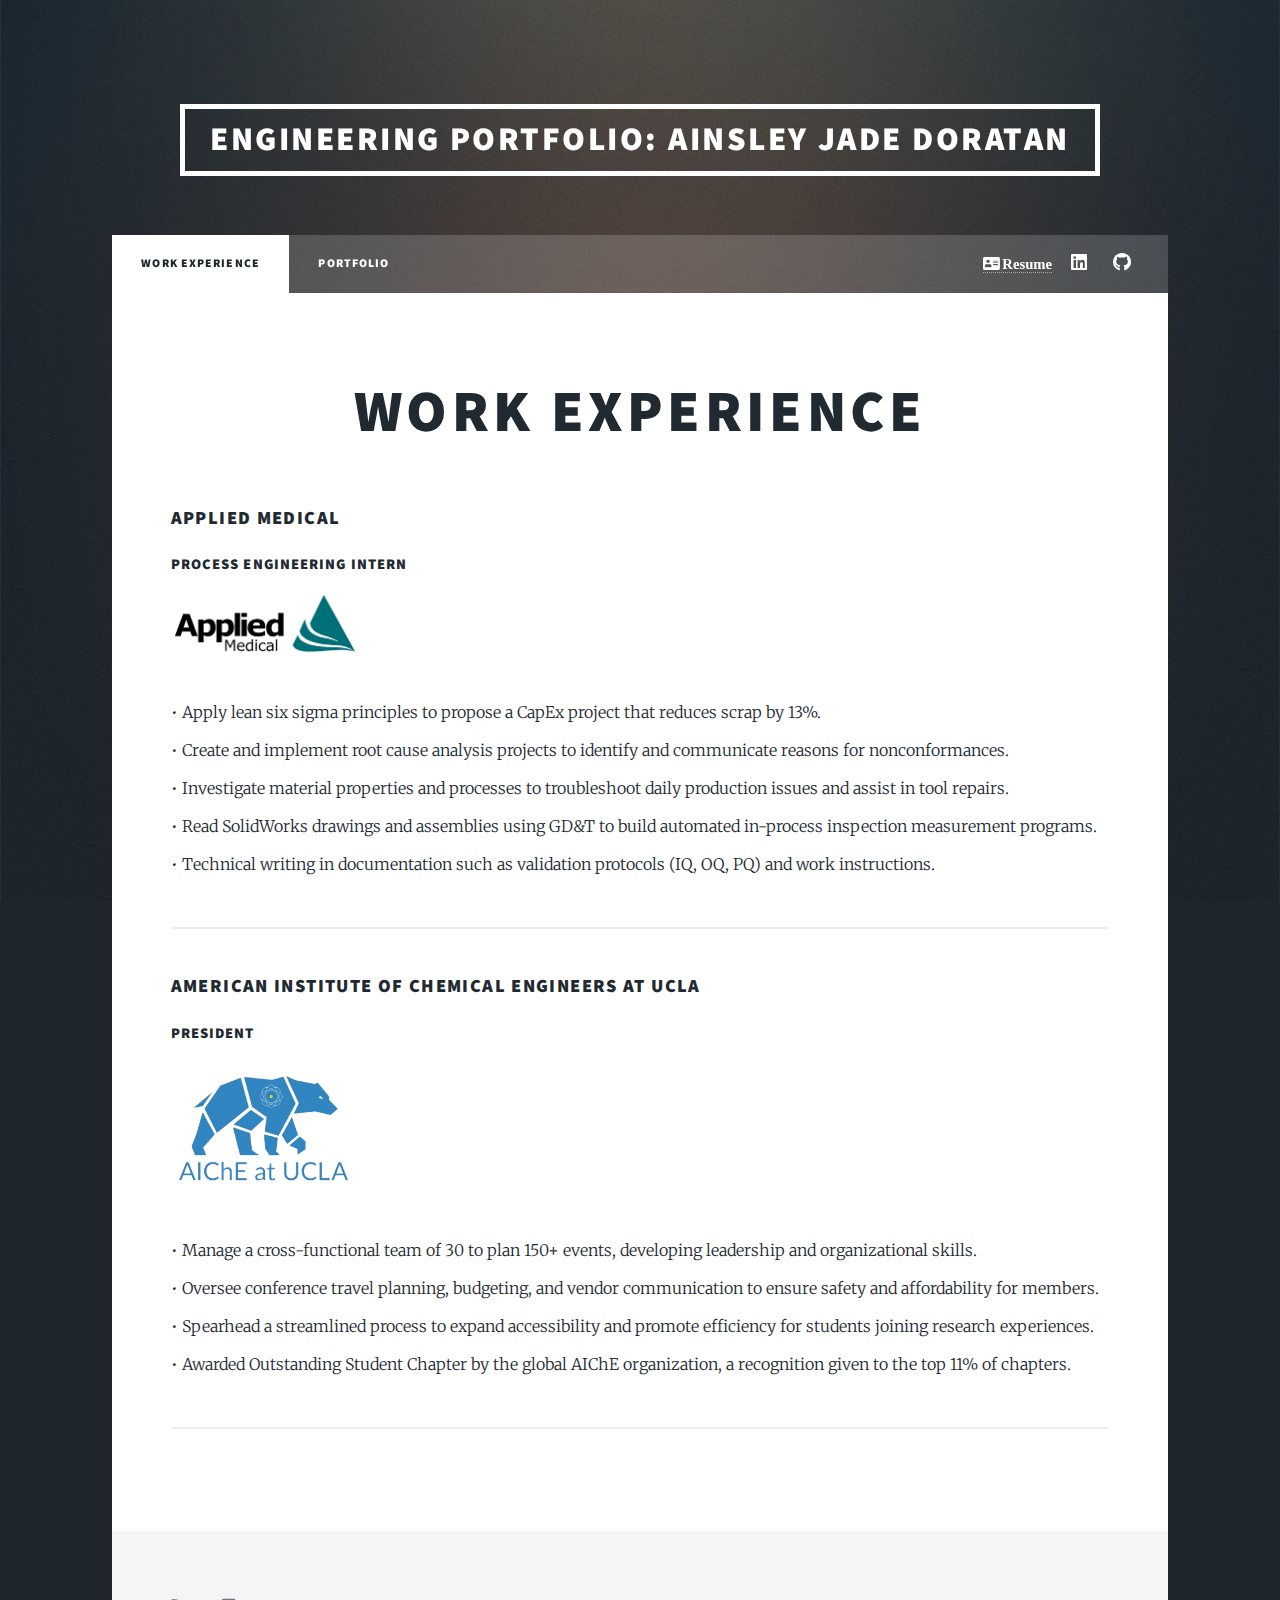
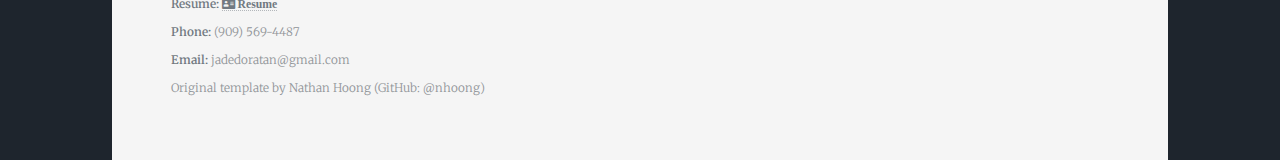
<file: work-experience.html>
<!DOCTYPE HTML>
<!--
	Massively by HTML5 UP
	html5up.net | @ajlkn
	Free for personal and commercial use under the CCA 3.0 license (html5up.net/license)
-->
<html>
	<head>
		<title>Work Experience - Ainsley Jade Doratan</title>
		<meta charset="utf-8" />
		<meta name="viewport" content="width=device-width, initial-scale=1, user-scalable=no" />
		<link rel="stylesheet" href="assets/css/main.css" />
		<noscript><link rel="stylesheet" href="assets/css/noscript.css" /></noscript>
		<style>
			.logo {
			  display: flex;
			  justify-content: center;
			  align-items: center;
			}
		
			.logo img {
			  max-width: 100%; /* Adjust the max-width as needed */
			  height: auto;
			}
		
			/* Added CSS classes to adjust logo sizes individually */
			.illuminia-logo {
			  max-width: 200px; /* Adjust the max-width as needed */
			  height: auto;
			}
		
			.hp-logo {
			  max-width: 150px; /* Adjust the max-width as needed */
			  height: auto;
			}
		
			.ar-logo {
			  max-width: 220px; /* Adjust the max-width as needed */
			  height: auto;
			}
		
			.glaukos-logo {
			  max-width: 220px; /* Adjust the max-width as needed */
			  height: auto;
			}
		
			.pr-logo {
			  max-width: 220px; /* Adjust the max-width as needed */
			  height: auto;
			}
		
			.usd-logo {
			  max-width: 220px; /* Adjust the max-width as needed */
			  height: auto;
			}
		
			.sajp-logo {
			  max-width: 220px; /* Adjust the max-width as needed */
			  height: auto;
			}
		  </style>
	</head>
	<body class="is-preload">

		<!-- Wrapper -->
			<div id="wrapper">

				<!-- Header -->
					<header id="header">
						<a href="index.html" class="logo">Engineering Portfolio: Ainsley Jade Doratan</a>
					</header>

				<!-- Nav -->
					<nav id="nav">
						<ul class="links">
							<li class="active"><a href="work-experience.html">Work Experience</a></li>
							<li><a href="index.html">Portfolio</a></li>
							<!-- <li class="active"><a href="elements.html">Elements Reference</a></li> -->
						</ul>
						<ul class="icons">
							<li><a href="./Resume Ainsley Jade Doratan.pdf" target="_blank" class="fa fa-address-card" aria-hidden="true"><span class="label"> Resume</span></a></li>
							<li><a href="https://www.linkedin.com/in/ainsley-jade-doratan/" class="icon brands fa-linkedin"><span class="label">LinkedIn</span></a></li>
							<li><a href="https://github.com/jadedoratan" class="icon brands fa-github"><span class="label">GitHub</span></a></li>
						</ul>
					</nav>

				<!-- Main -->
					<div id="main">

						<!-- Post -->
							<section class="post">
								<header class="major">
									<h2>Work Experience</h2>
								</header>

								<!-- Text stuff -->
									<h3>Applied Medical</h3>
									<h4>Process Engineering Intern</h4>
									<div class="col-4"><span class="image fit"><img src="images/applied_medical.png" class="logo applied_medical-logo" style="max-width:20%" alt="" /></span></div>
									<p><font size="3">•	Apply lean six sigma principles to propose a CapEx project that reduces scrap by 13%.</br> • Create and implement root cause analysis projects to identify and communicate reasons for nonconformances.</br> • Investigate material properties and processes to troubleshoot daily production issues and assist in tool repairs.</br> • Read SolidWorks drawings and assemblies using GD&T to build automated in-process inspection measurement programs.</br> • Technical writing in documentation such as validation protocols (IQ, OQ, PQ) and work instructions.</p></font>
									<hr />
									<h3>American Institute of Chemical Engineers at UCLA</h3>
									<h4>President</h4>
									<div class="col-4"><span class="image fit"><img src="images/aiche-at-ucla2.png"  class="logo aiche-at-ucla2-logo" style="max-width:20%" alt="" /></span></div>								
									<p><font size="3">• Manage a cross-functional team of 30 to plan 150+ events, developing leadership and organizational skills.</br>• Oversee conference travel planning, budgeting, and vendor communication to ensure safety and affordability for members.</br>• Spearhead a streamlined process to expand accessibility and promote efficiency for students joining research experiences.</br>• Awarded Outstanding Student Chapter by the global AIChE organization, a recognition given to the top 11% of chapters.</br></p></font>
									<hr />
									<!--
									<h3>Amazon Robotics</h3>
									<h4>Robotics Deployment Engineer, Contract</h4>
									<div class="col-4"><span class="image fit"><img src="images/ARLogo.png" class="logo ar-logo" alt="" /></span></div>									
									<p><font size="3">Decreased production errors by 20% and a launched site ahead of schedule by 1.5 months by diligently managing multiple teams of third-party assemblers for the installation of stations and drives. Established Allen Bradley software for robotic safety systems and set up Cognex vision for station recognition. Analyzed, debugged, & ensured that all robotic environments met Amazon Robotics’ GD&T requirements. Originated solution for robotic drive awakening procedure that cut procedure time from 5 to 2 hours per floor.</p></font>
									<hr />
									<h3>Glaukos</h3>
									<h4>Systems Engineer, Student</h4>
									<div class="col-4"><span class="image fit"><img src="images/GlaukosLogo.jpg" class="logo glaukos-logo" alt="" /></span></div>
									<p><font size="3">Enhanced fatigue testing process for new product development by creating a periorbital simulator test fixture with strong repeatability and reducing the time needed to test the product. Formulated Design of Experiments (DoE) to ensure strong repeatability and efficiency of test fixture. Developed a contact force system that can be moved into position, apply, & measure force using C++ to periorbital simulator. Conceived a system to collect data from the load cell using an ADC to an Arduino, and a DAQ system for captured data. Computed finite element analysis simulation on test fixture to validate structural stability of material and design choices. Design a simulated human periorbital bone and tissue structure with key anatomic features.</p></font>
									<a href="./Report.pdf" target="_blank" class="button">The Full Report can be Viewed Here</a>
									<hr />
									<h3>Philips Respironics</h3>
									<h4>R&D Controls Engineer, Intern</h4>
									<div class="col-4"><span class="image fit"><img src="images/PRLogo.png" class="logo pr-logo" alt="" /></span></div>
									<p><font size="3">Sole intern working independently on creating an automated test fixture for prototype ventilator on the Respironics team. Reduced test process time from four hours to thirty-minutes by enabling test procedures to be completed using a program with a simplified UI. Facilitated multiple design reviews soliciting feedback and offering insight into design process to meet requirements. Collaborated with test engineers to gage usability requirements ensuring compatibility of test fixture with current workflow. Developed code for automated actuator controller using LabVIEW graphical programming environment. Engaged in final product testing at Westpak performing vibration, shock, & drop tests, as well as clinician trials.</p></font>
									<hr />
									<h3>University of San Diego</h3>
									<h4>Undergraduate Researcher</h4>
									<div class="col-4"><span class="image fit"><img src="images/USDLogo.png" class="logo usd-logo" alt="" /></span></div>
									<p><font size="3">Enabled more student engagement with the topics of tension and compression and allowed for a greater understanding. Conceptualized learning aid that provides a physical representation of tension and compression in a truss system. Drafted components for learning aid in Solidworks and produced parts using Ultimaker 2+ 3D printers. Implemented learning aid in lower division engineering statics course and integrated with instructor lesson plan.</p>
									<a href="./images/CCPoster.pdf" target="_blank" class="button">The Poster can be Viewed Here</a>
									<hr />
									<h3>Senior Aerospace, Jet Products</h3>
									<h4>Manufacturing Engineer, Intern</h4>
									<div class="col-4"><span class="image fit"><img src="images/SAJPLogo.PNG" class="logo sajp-logo" alt="" /></span></div>
									<p><font size="3">Integrated tools into an organized ERP program that manages, tracks, and allows for accountability of tools. Coordinated with the manufacturing engineering department by improving and implementing a new workflow system. Strategically analyzed tool storage patterns and developed identification and serialization system for inventory. Modified past tool designs using Solidworks and PDM to aid in the production of engine mounting solutions. Exceeded project goals by completing one-year projected plan in three months.</p></font>
									</div>
								</section> -->
							</section>
					</div>

					<!-- Footer -->
					<footer id="footer">
							<section>
								<p> <b>Resume:  </b><a href="./Resume Ainsley Jade Doratan.pdf" target="_blank" class="fa fa-address-card" aria-hidden="true"><span class="label"> Resume</span></a> <br/> 
								<b>Phone: </b>(909) 569-4487<br/>
								<b>Email: </b>jadedoratan@gmail.com<br/>
								Original template by Nathan Hoong (GitHub: @nhoong) </p>
							</section>
					</footer>
					<!--
					</footer>
						<footer id="footer">
						<section class="alt">
							<h3>Resume</h3>
							<a href="./Resume Ainsley Jade Doratan.pdf" target="_blank" class="fa fa-address-card" aria-hidden="true"><span class="label"> Resume</span></a>
						</section>
						<section>
							<h3>Phone</h3>
							<p>(909) 569-4487</a></p>
						</section>
						<section>
							<h3>Email</h3>
							<p>jadedoratan@gmail.com</a></p>
						</section>
						<section>
							<h3>Social</h3>
							<ul class="icons alt">
								<li><a href="https://www.linkedin.com/in/ainsley-jade-doratan/" class="icon brands alt fa-linkedin"><span class="label">LinkedIn</span></a></li>
								<li><a href="https://github.com/jadedoratan" class="icon brands alt fa-github"><span class="label">GitHub</span></a></li>
							</ul>
						</section>
					</footer>-->

		<!-- Scripts -->
			<script src="assets/js/jquery.min.js"></script>
			<script src="assets/js/jquery.scrollex.min.js"></script>
			<script src="assets/js/jquery.scrolly.min.js"></script>
			<script src="assets/js/browser.min.js"></script>
			<script src="assets/js/breakpoints.min.js"></script>
			<script src="assets/js/util.js"></script>
			<script src="assets/js/main.js"></script>

	</body>
</html>
</file>
<file: assets/css/main.css>
@import url(fontawesome-all.min.css);
@import url("https://fonts.googleapis.com/css?family=Merriweather:300,700,300italic,700italic|Source+Sans+Pro:900");

/*
	Massively by HTML5 UP
	html5up.net | @ajlkn
	Free for personal and commercial use under the CCA 3.0 license (html5up.net/license)
*/

html, body, div, span, applet, object,
iframe, h1, h2, h3, h4, h5, h6, p, blockquote,
pre, a, abbr, acronym, address, big, cite,
code, del, dfn, em, img, ins, kbd, q, s, samp,
small, strike, strong, sub, sup, tt, var, b,
u, i, center, dl, dt, dd, ol, ul, li, fieldset,
form, label, legend, table, caption, tbody,
tfoot, thead, tr, th, td, article, aside,
canvas, details, embed, figure, figcaption,
footer, header, hgroup, menu, nav, output, ruby,
section, summary, time, mark, audio, video {
	margin: 0;
	padding: 0;
	border: 0;
	font-size: 100%;
	font: inherit;
	vertical-align: baseline;}

article, aside, details, figcaption, figure,
footer, header, hgroup, menu, nav, section {
	display: block;}

body {
	line-height: 1;
}

ol, ul {
	list-style: none;
}

blockquote, q {
	quotes: none;
}

	blockquote:before, blockquote:after, q:before, q:after {
		content: '';
		content: none;
	}

table {
	border-collapse: collapse;
	border-spacing: 0;
}

table, th, td {
    border: 1px solid #E2E2E2;
    border-collapse: collapse; /* Collapses borders into a single line */
   	text-align: center;
    vertical-align: middle;
  }

body {
	-webkit-text-size-adjust: none;
}

mark {
	background-color: transparent;
	color: inherit;
}

input::-moz-focus-inner {
	border: 0;
	padding: 0;
}

input, select, textarea {
	-moz-appearance: none;
	-webkit-appearance: none;
	-ms-appearance: none;
	appearance: none;
}

/* Basic */

	@-ms-viewport {
		width: device-width;
	}

	body {
		-ms-overflow-style: scrollbar;
	}

	@media screen and (max-width: 480px) {

		html, body {
			min-width: 320px;
		}

	}

	html {
		box-sizing: border-box;
	}

	*, *:before, *:after {
		box-sizing: inherit;
	}

	body {
		background-color: #1e252d;
	}

		body.is-preload *, body.is-preload *:before, body.is-preload *:after {
			-moz-animation: none !important;
			-webkit-animation: none !important;
			-ms-animation: none !important;
			animation: none !important;
			-moz-transition: none !important;
			-webkit-transition: none !important;
			-ms-transition: none !important;
			transition: none !important;
		}

/* Type */

	html {
		font-size: 16pt;
	}

		@media screen and (max-width: 1680px) {

			html {
				font-size: 12pt;
			}

		}

		@media screen and (max-width: 1280px) {

			html {
				font-size: 11pt;
			}

		}

		@media screen and (max-width: 360px) {

			html {
				font-size: 10pt;
			}

		}

	body {
		color: #212931;
	}

	body, input, select, textarea {
		font-family: "Merriweather", Georgia, serif;
		font-weight: 300;
		font-size: 1rem;
		line-height: 2.375;
	}

	a {
		-moz-transition: color 0.2s ease-in-out, background-color 0.2s ease-in-out, border-color 0.2s ease-in-out, box-shadow 0.2s ease-in-out;
		-webkit-transition: color 0.2s ease-in-out, background-color 0.2s ease-in-out, border-color 0.2s ease-in-out, box-shadow 0.2s ease-in-out;
		-ms-transition: color 0.2s ease-in-out, background-color 0.2s ease-in-out, border-color 0.2s ease-in-out, box-shadow 0.2s ease-in-out;
		transition: color 0.2s ease-in-out, background-color 0.2s ease-in-out, border-color 0.2s ease-in-out, box-shadow 0.2s ease-in-out;
		border-bottom: dotted 1px;
		text-decoration: none;
	}

		a:hover {
			border-bottom-color: transparent;
		}

	strong, b {
		font-weight: 600;
	}

	em, i {
		font-style: italic;
	}

	p {
		text-align: justify;
		margin: 0 0 2rem 0;
	}

	h1, h2, h3, h4, h5, h6 {
		font-family: "Source Sans Pro", Helvetica, sans-serif;
		font-weight: 900;
		line-height: 1.5;
		letter-spacing: 0.075em;
		text-transform: uppercase;
		margin: 0 0 1rem 0;
	}

		h1 a, h2 a, h3 a, h4 a, h5 a, h6 a {
			border-bottom: 0;
			color: inherit;
			text-decoration: none;
		}

	h1 {
		font-size: 4rem;
		line-height: 1.1;
		margin: 0 0 2rem 0;
	}

	h2 {
		font-size: 1.75rem;
		line-height: 1.3;
		margin: 0 0 1.5rem 0;
	}

	h3 {
		font-size: 1.25rem;
		margin: 0 0 1.5rem 0;
	}

	h4 {
		font-size: 1rem;
	}

	h5 {
		font-size: 0.9rem;
	}

	h6 {
		font-size: 0.8rem;
	}

	sub {
		font-size: 0.8rem;
		position: relative;
		top: 0.5rem;
	}

	sup {
		font-size: 0.8rem;
		position: relative;
		top: -0.5rem;
	}

	blockquote {
		border-left: solid 4px;
		font-style: italic;
		margin: 0 0 2rem 0;
		padding: 0.5rem 0 0.5rem 2rem;
	}

	code {
		border: solid 2px;
		font-family: "Courier New", monospace;
		font-size: 0.9rem;
		margin: 0 0.25rem;
		padding: 0.25rem 0.65rem;
	}

	pre {
		-webkit-overflow-scrolling: touch;
		font-family: "Courier New", monospace;
		font-size: 0.9rem;
		margin: 0 0 2rem 0;
	}

		pre code {
			display: block;
			line-height: 1.75;
			padding: 1rem 1.5rem;
			overflow-x: auto;
		}

	hr {
		border: 0;
		border-bottom: solid 2px;
		margin: 3rem 0;
	}

		hr.major {
			margin: 5rem 0;
		}

	.align-left {
		text-align: left;
	}

	.align-center {
		text-align: center;
	}

	.align-right {
		text-align: right;
	}

	input, select, textarea {
		color: #212931;
	}

	a {
		color: #212931;
		border-bottom-color: rgba(33, 41, 49, 0.5);
	}

		a:hover {
			border-bottom-color: transparent;
			color: #18bfef !important;
		}

	strong, b {
		color: #212931;
	}

	h1, h2, h3, h4, h5, h6 {
		color: #212931;
	}

	blockquote {
		border-left-color: #eeeeee;
	}

	code {
		background: rgba(220, 220, 220, 0.25);
		border-color: #eeeeee;
	}

	hr {
		border-bottom-color: #eeeeee;
	}

/* Row */

	.row {
		display: flex;
		flex-wrap: wrap;
		box-sizing: border-box;
		align-items: stretch;
	}

		.row > * {
			box-sizing: border-box;
		}

		.row.gtr-uniform > * > :last-child {
			margin-bottom: 0;
		}

		.row.aln-left {
			justify-content: flex-start;
		}

		.row.aln-center {
			justify-content: center;
		}

		.row.aln-right {
			justify-content: flex-end;
		}

		.row.aln-top {
			align-items: flex-start;
		}

		.row.aln-middle {
			align-items: center;
		}

		.row.aln-bottom {
			align-items: flex-end;
		}

		.row > .imp {
			order: -1;
		}

		.row > .col-1 {
			width: 8.33333%;
		}

		.row > .off-1 {
			margin-left: 8.33333%;
		}

		.row > .col-2 {
			width: 16.66667%;
		}

		.row > .off-2 {
			margin-left: 16.66667%;
		}

		.row > .col-3 {
			width: 25%;
		}

		.row > .off-3 {
			margin-left: 25%;
		}

		.row > .col-4 {
			width: 33.33333%;
		}

		.row > .off-4 {
			margin-left: 33.33333%;
		}

		.row > .col-5 {
			width: 41.66667%;
		}

		.row > .off-5 {
			margin-left: 41.66667%;
		}

		.row > .col-6 {
			width: 50%;
		}

		.row > .off-6 {
			margin-left: 50%;
		}

		.row > .col-7 {
			width: 58.33333%;
		}

		.row > .off-7 {
			margin-left: 58.33333%;
		}

		.row > .col-8 {
			width: 66.66667%;
		}

		.row > .off-8 {
			margin-left: 66.66667%;
		}

		.row > .col-9 {
			width: 75%;
		}

		.row > .off-9 {
			margin-left: 75%;
		}

		.row > .col-10 {
			width: 83.33333%;
		}

		.row > .off-10 {
			margin-left: 83.33333%;
		}

		.row > .col-11 {
			width: 91.66667%;
		}

		.row > .off-11 {
			margin-left: 91.66667%;
		}

		.row > .col-12 {
			width: 100%;
		}

		.row > .off-12 {
			margin-left: 100%;
		}

		.row.gtr-0 {
			margin-top: 0;
			margin-left: 0rem;
		}

			.row.gtr-0 > * {
				padding: 0 0 0 0rem;
			}

			.row.gtr-0.gtr-uniform {
				margin-top: 0rem;
			}

				.row.gtr-0.gtr-uniform > * {
					padding-top: 0rem;
				}

		.row.gtr-25 {
			margin-top: 0;
			margin-left: -0.375rem;
		}

			.row.gtr-25 > * {
				padding: 0 0 0 0.375rem;
			}

			.row.gtr-25.gtr-uniform {
				margin-top: -0.375rem;
			}

				.row.gtr-25.gtr-uniform > * {
					padding-top: 0.375rem;
				}

		.row.gtr-50 {
			margin-top: 0;
			margin-left: -0.75rem;
		}

			.row.gtr-50 > * {
				padding: 0 0 0 0.75rem;
			}

			.row.gtr-50.gtr-uniform {
				margin-top: -0.75rem;
			}

				.row.gtr-50.gtr-uniform > * {
					padding-top: 0.75rem;
				}

		.row {
			margin-top: 0;
			margin-left: -1.5rem;
		}

			.row > * {
				padding: 0 0 0 1.5rem;
			}

			.row.gtr-uniform {
				margin-top: -1.5rem;
			}

				.row.gtr-uniform > * {
					padding-top: 1.5rem;
				}

		.row.gtr-150 {
			margin-top: 0;
			margin-left: -2.25rem;
		}

			.row.gtr-150 > * {
				padding: 0 0 0 2.25rem;
			}

			.row.gtr-150.gtr-uniform {
				margin-top: -2.25rem;
			}

				.row.gtr-150.gtr-uniform > * {
					padding-top: 2.25rem;
				}

		.row.gtr-200 {
			margin-top: 0;
			margin-left: -3rem;
		}

			.row.gtr-200 > * {
				padding: 0 0 0 3rem;
			}

			.row.gtr-200.gtr-uniform {
				margin-top: -3rem;
			}

				.row.gtr-200.gtr-uniform > * {
					padding-top: 3rem;
				}

		@media screen and (max-width: 1680px) {

			.row {
				display: flex;
				flex-wrap: wrap;
				box-sizing: border-box;
				align-items: stretch;
			}

				.row > * {
					box-sizing: border-box;
				}

				.row.gtr-uniform > * > :last-child {
					margin-bottom: 0;
				}

				.row.aln-left {
					justify-content: flex-start;
				}

				.row.aln-center {
					justify-content: center;
				}

				.row.aln-right {
					justify-content: flex-end;
				}

				.row.aln-top {
					align-items: flex-start;
				}

				.row.aln-middle {
					align-items: center;
				}

				.row.aln-bottom {
					align-items: flex-end;
				}

				.row > .imp-xlarge {
					order: -1;
				}

				.row > .col-1-xlarge {
					width: 8.33333%;
				}

				.row > .off-1-xlarge {
					margin-left: 8.33333%;
				}

				.row > .col-2-xlarge {
					width: 16.66667%;
				}

				.row > .off-2-xlarge {
					margin-left: 16.66667%;
				}

				.row > .col-3-xlarge {
					width: 25%;
				}

				.row > .off-3-xlarge {
					margin-left: 25%;
				}

				.row > .col-4-xlarge {
					width: 33.33333%;
				}

				.row > .off-4-xlarge {
					margin-left: 33.33333%;
				}

				.row > .col-5-xlarge {
					width: 41.66667%;
				}

				.row > .off-5-xlarge {
					margin-left: 41.66667%;
				}

				.row > .col-6-xlarge {
					width: 50%;
				}

				.row > .off-6-xlarge {
					margin-left: 50%;
				}

				.row > .col-7-xlarge {
					width: 58.33333%;
				}

				.row > .off-7-xlarge {
					margin-left: 58.33333%;
				}

				.row > .col-8-xlarge {
					width: 66.66667%;
				}

				.row > .off-8-xlarge {
					margin-left: 66.66667%;
				}

				.row > .col-9-xlarge {
					width: 75%;
				}

				.row > .off-9-xlarge {
					margin-left: 75%;
				}

				.row > .col-10-xlarge {
					width: 83.33333%;
				}

				.row > .off-10-xlarge {
					margin-left: 83.33333%;
				}

				.row > .col-11-xlarge {
					width: 91.66667%;
				}

				.row > .off-11-xlarge {
					margin-left: 91.66667%;
				}

				.row > .col-12-xlarge {
					width: 100%;
				}

				.row > .off-12-xlarge {
					margin-left: 100%;
				}

				.row.gtr-0 {
					margin-top: 0;
					margin-left: 0rem;
				}

					.row.gtr-0 > * {
						padding: 0 0 0 0rem;
					}

					.row.gtr-0.gtr-uniform {
						margin-top: 0rem;
					}

						.row.gtr-0.gtr-uniform > * {
							padding-top: 0rem;
						}

				.row.gtr-25 {
					margin-top: 0;
					margin-left: -0.375rem;
				}

					.row.gtr-25 > * {
						padding: 0 0 0 0.375rem;
					}

					.row.gtr-25.gtr-uniform {
						margin-top: -0.375rem;
					}

						.row.gtr-25.gtr-uniform > * {
							padding-top: 0.375rem;
						}

				.row.gtr-50 {
					margin-top: 0;
					margin-left: -0.75rem;
				}

					.row.gtr-50 > * {
						padding: 0 0 0 0.75rem;
					}

					.row.gtr-50.gtr-uniform {
						margin-top: -0.75rem;
					}

						.row.gtr-50.gtr-uniform > * {
							padding-top: 0.75rem;
						}

				.row {
					margin-top: 0;
					margin-left: -1.5rem;
				}

					.row > * {
						padding: 0 0 0 1.5rem;
					}

					.row.gtr-uniform {
						margin-top: -1.5rem;
					}

						.row.gtr-uniform > * {
							padding-top: 1.5rem;
						}

				.row.gtr-150 {
					margin-top: 0;
					margin-left: -2.25rem;
				}

					.row.gtr-150 > * {
						padding: 0 0 0 2.25rem;
					}

					.row.gtr-150.gtr-uniform {
						margin-top: -2.25rem;
					}

						.row.gtr-150.gtr-uniform > * {
							padding-top: 2.25rem;
						}

				.row.gtr-200 {
					margin-top: 0;
					margin-left: -3rem;
				}

					.row.gtr-200 > * {
						padding: 0 0 0 3rem;
					}

					.row.gtr-200.gtr-uniform {
						margin-top: -3rem;
					}

						.row.gtr-200.gtr-uniform > * {
							padding-top: 3rem;
						}

		}

		@media screen and (max-width: 1280px) {

			.row {
				display: flex;
				flex-wrap: wrap;
				box-sizing: border-box;
				align-items: stretch;
			}

				.row > * {
					box-sizing: border-box;
				}

				.row.gtr-uniform > * > :last-child {
					margin-bottom: 0;
				}

				.row.aln-left {
					justify-content: flex-start;
				}

				.row.aln-center {
					justify-content: center;
				}

				.row.aln-right {
					justify-content: flex-end;
				}

				.row.aln-top {
					align-items: flex-start;
				}

				.row.aln-middle {
					align-items: center;
				}

				.row.aln-bottom {
					align-items: flex-end;
				}

				.row > .imp-large {
					order: -1;
				}

				.row > .col-1-large {
					width: 8.33333%;
				}

				.row > .off-1-large {
					margin-left: 8.33333%;
				}

				.row > .col-2-large {
					width: 16.66667%;
				}

				.row > .off-2-large {
					margin-left: 16.66667%;
				}

				.row > .col-3-large {
					width: 25%;
				}

				.row > .off-3-large {
					margin-left: 25%;
				}

				.row > .col-4-large {
					width: 33.33333%;
				}

				.row > .off-4-large {
					margin-left: 33.33333%;
				}

				.row > .col-5-large {
					width: 41.66667%;
				}

				.row > .off-5-large {
					margin-left: 41.66667%;
				}

				.row > .col-6-large {
					width: 50%;
				}

				.row > .off-6-large {
					margin-left: 50%;
				}

				.row > .col-7-large {
					width: 58.33333%;
				}

				.row > .off-7-large {
					margin-left: 58.33333%;
				}

				.row > .col-8-large {
					width: 66.66667%;
				}

				.row > .off-8-large {
					margin-left: 66.66667%;
				}

				.row > .col-9-large {
					width: 75%;
				}

				.row > .off-9-large {
					margin-left: 75%;
				}

				.row > .col-10-large {
					width: 83.33333%;
				}

				.row > .off-10-large {
					margin-left: 83.33333%;
				}

				.row > .col-11-large {
					width: 91.66667%;
				}

				.row > .off-11-large {
					margin-left: 91.66667%;
				}

				.row > .col-12-large {
					width: 100%;
				}

				.row > .off-12-large {
					margin-left: 100%;
				}

				.row.gtr-0 {
					margin-top: 0;
					margin-left: 0rem;
				}

					.row.gtr-0 > * {
						padding: 0 0 0 0rem;
					}

					.row.gtr-0.gtr-uniform {
						margin-top: 0rem;
					}

						.row.gtr-0.gtr-uniform > * {
							padding-top: 0rem;
						}

				.row.gtr-25 {
					margin-top: 0;
					margin-left: -0.375rem;
				}

					.row.gtr-25 > * {
						padding: 0 0 0 0.375rem;
					}

					.row.gtr-25.gtr-uniform {
						margin-top: -0.375rem;
					}

						.row.gtr-25.gtr-uniform > * {
							padding-top: 0.375rem;
						}

				.row.gtr-50 {
					margin-top: 0;
					margin-left: -0.75rem;
				}

					.row.gtr-50 > * {
						padding: 0 0 0 0.75rem;
					}

					.row.gtr-50.gtr-uniform {
						margin-top: -0.75rem;
					}

						.row.gtr-50.gtr-uniform > * {
							padding-top: 0.75rem;
						}

				.row {
					margin-top: 0;
					margin-left: -1.5rem;
				}

					.row > * {
						padding: 0 0 0 1.5rem;
					}

					.row.gtr-uniform {
						margin-top: -1.5rem;
					}

						.row.gtr-uniform > * {
							padding-top: 1.5rem;
						}

				.row.gtr-150 {
					margin-top: 0;
					margin-left: -2.25rem;
				}

					.row.gtr-150 > * {
						padding: 0 0 0 2.25rem;
					}

					.row.gtr-150.gtr-uniform {
						margin-top: -2.25rem;
					}

						.row.gtr-150.gtr-uniform > * {
							padding-top: 2.25rem;
						}

				.row.gtr-200 {
					margin-top: 0;
					margin-left: -3rem;
				}

					.row.gtr-200 > * {
						padding: 0 0 0 3rem;
					}

					.row.gtr-200.gtr-uniform {
						margin-top: -3rem;
					}

						.row.gtr-200.gtr-uniform > * {
							padding-top: 3rem;
						}

		}

		@media screen and (max-width: 980px) {

			.row {
				display: flex;
				flex-wrap: wrap;
				box-sizing: border-box;
				align-items: stretch;
			}

				.row > * {
					box-sizing: border-box;
				}

				.row.gtr-uniform > * > :last-child {
					margin-bottom: 0;
				}

				.row.aln-left {
					justify-content: flex-start;
				}

				.row.aln-center {
					justify-content: center;
				}

				.row.aln-right {
					justify-content: flex-end;
				}

				.row.aln-top {
					align-items: flex-start;
				}

				.row.aln-middle {
					align-items: center;
				}

				.row.aln-bottom {
					align-items: flex-end;
				}

				.row > .imp-medium {
					order: -1;
				}

				.row > .col-1-medium {
					width: 8.33333%;
				}

				.row > .off-1-medium {
					margin-left: 8.33333%;
				}

				.row > .col-2-medium {
					width: 16.66667%;
				}

				.row > .off-2-medium {
					margin-left: 16.66667%;
				}

				.row > .col-3-medium {
					width: 25%;
				}

				.row > .off-3-medium {
					margin-left: 25%;
				}

				.row > .col-4-medium {
					width: 33.33333%;
				}

				.row > .off-4-medium {
					margin-left: 33.33333%;
				}

				.row > .col-5-medium {
					width: 41.66667%;
				}

				.row > .off-5-medium {
					margin-left: 41.66667%;
				}

				.row > .col-6-medium {
					width: 50%;
				}

				.row > .off-6-medium {
					margin-left: 50%;
				}

				.row > .col-7-medium {
					width: 58.33333%;
				}

				.row > .off-7-medium {
					margin-left: 58.33333%;
				}

				.row > .col-8-medium {
					width: 66.66667%;
				}

				.row > .off-8-medium {
					margin-left: 66.66667%;
				}

				.row > .col-9-medium {
					width: 75%;
				}

				.row > .off-9-medium {
					margin-left: 75%;
				}

				.row > .col-10-medium {
					width: 83.33333%;
				}

				.row > .off-10-medium {
					margin-left: 83.33333%;
				}

				.row > .col-11-medium {
					width: 91.66667%;
				}

				.row > .off-11-medium {
					margin-left: 91.66667%;
				}

				.row > .col-12-medium {
					width: 100%;
				}

				.row > .off-12-medium {
					margin-left: 100%;
				}

				.row.gtr-0 {
					margin-top: 0;
					margin-left: 0rem;
				}

					.row.gtr-0 > * {
						padding: 0 0 0 0rem;
					}

					.row.gtr-0.gtr-uniform {
						margin-top: 0rem;
					}

						.row.gtr-0.gtr-uniform > * {
							padding-top: 0rem;
						}

				.row.gtr-25 {
					margin-top: 0;
					margin-left: -0.375rem;
				}

					.row.gtr-25 > * {
						padding: 0 0 0 0.375rem;
					}

					.row.gtr-25.gtr-uniform {
						margin-top: -0.375rem;
					}

						.row.gtr-25.gtr-uniform > * {
							padding-top: 0.375rem;
						}

				.row.gtr-50 {
					margin-top: 0;
					margin-left: -0.75rem;
				}

					.row.gtr-50 > * {
						padding: 0 0 0 0.75rem;
					}

					.row.gtr-50.gtr-uniform {
						margin-top: -0.75rem;
					}

						.row.gtr-50.gtr-uniform > * {
							padding-top: 0.75rem;
						}

				.row {
					margin-top: 0;
					margin-left: -1.5rem;
				}

					.row > * {
						padding: 0 0 0 1.5rem;
					}

					.row.gtr-uniform {
						margin-top: -1.5rem;
					}

						.row.gtr-uniform > * {
							padding-top: 1.5rem;
						}

				.row.gtr-150 {
					margin-top: 0;
					margin-left: -2.25rem;
				}

					.row.gtr-150 > * {
						padding: 0 0 0 2.25rem;
					}

					.row.gtr-150.gtr-uniform {
						margin-top: -2.25rem;
					}

						.row.gtr-150.gtr-uniform > * {
							padding-top: 2.25rem;
						}

				.row.gtr-200 {
					margin-top: 0;
					margin-left: -3rem;
				}

					.row.gtr-200 > * {
						padding: 0 0 0 3rem;
					}

					.row.gtr-200.gtr-uniform {
						margin-top: -3rem;
					}

						.row.gtr-200.gtr-uniform > * {
							padding-top: 3rem;
						}

		}

		@media screen and (max-width: 736px) {

			.row {
				display: flex;
				flex-wrap: wrap;
				box-sizing: border-box;
				align-items: stretch;
			}

				.row > * {
					box-sizing: border-box;
				}

				.row.gtr-uniform > * > :last-child {
					margin-bottom: 0;
				}

				.row.aln-left {
					justify-content: flex-start;
				}

				.row.aln-center {
					justify-content: center;
				}

				.row.aln-right {
					justify-content: flex-end;
				}

				.row.aln-top {
					align-items: flex-start;
				}

				.row.aln-middle {
					align-items: center;
				}

				.row.aln-bottom {
					align-items: flex-end;
				}

				.row > .imp-small {
					order: -1;
				}

				.row > .col-1-small {
					width: 8.33333%;
				}

				.row > .off-1-small {
					margin-left: 8.33333%;
				}

				.row > .col-2-small {
					width: 16.66667%;
				}

				.row > .off-2-small {
					margin-left: 16.66667%;
				}

				.row > .col-3-small {
					width: 25%;
				}

				.row > .off-3-small {
					margin-left: 25%;
				}

				.row > .col-4-small {
					width: 33.33333%;
				}

				.row > .off-4-small {
					margin-left: 33.33333%;
				}

				.row > .col-5-small {
					width: 41.66667%;
				}

				.row > .off-5-small {
					margin-left: 41.66667%;
				}

				.row > .col-6-small {
					width: 50%;
				}

				.row > .off-6-small {
					margin-left: 50%;
				}

				.row > .col-7-small {
					width: 58.33333%;
				}

				.row > .off-7-small {
					margin-left: 58.33333%;
				}

				.row > .col-8-small {
					width: 66.66667%;
				}

				.row > .off-8-small {
					margin-left: 66.66667%;
				}

				.row > .col-9-small {
					width: 75%;
				}

				.row > .off-9-small {
					margin-left: 75%;
				}

				.row > .col-10-small {
					width: 83.33333%;
				}

				.row > .off-10-small {
					margin-left: 83.33333%;
				}

				.row > .col-11-small {
					width: 91.66667%;
				}

				.row > .off-11-small {
					margin-left: 91.66667%;
				}

				.row > .col-12-small {
					width: 100%;
				}

				.row > .off-12-small {
					margin-left: 100%;
				}

				.row.gtr-0 {
					margin-top: 0;
					margin-left: 0rem;
				}

					.row.gtr-0 > * {
						padding: 0 0 0 0rem;
					}

					.row.gtr-0.gtr-uniform {
						margin-top: 0rem;
					}

						.row.gtr-0.gtr-uniform > * {
							padding-top: 0rem;
						}

				.row.gtr-25 {
					margin-top: 0;
					margin-left: -0.375rem;
				}

					.row.gtr-25 > * {
						padding: 0 0 0 0.375rem;
					}

					.row.gtr-25.gtr-uniform {
						margin-top: -0.375rem;
					}

						.row.gtr-25.gtr-uniform > * {
							padding-top: 0.375rem;
						}

				.row.gtr-50 {
					margin-top: 0;
					margin-left: -0.75rem;
				}

					.row.gtr-50 > * {
						padding: 0 0 0 0.75rem;
					}

					.row.gtr-50.gtr-uniform {
						margin-top: -0.75rem;
					}

						.row.gtr-50.gtr-uniform > * {
							padding-top: 0.75rem;
						}

				.row {
					margin-top: 0;
					margin-left: -1.5rem;
				}

					.row > * {
						padding: 0 0 0 1.5rem;
					}

					.row.gtr-uniform {
						margin-top: -1.5rem;
					}

						.row.gtr-uniform > * {
							padding-top: 1.5rem;
						}

				.row.gtr-150 {
					margin-top: 0;
					margin-left: -2.25rem;
				}

					.row.gtr-150 > * {
						padding: 0 0 0 2.25rem;
					}

					.row.gtr-150.gtr-uniform {
						margin-top: -2.25rem;
					}

						.row.gtr-150.gtr-uniform > * {
							padding-top: 2.25rem;
						}

				.row.gtr-200 {
					margin-top: 0;
					margin-left: -3rem;
				}

					.row.gtr-200 > * {
						padding: 0 0 0 3rem;
					}

					.row.gtr-200.gtr-uniform {
						margin-top: -3rem;
					}

						.row.gtr-200.gtr-uniform > * {
							padding-top: 3rem;
						}

		}

		@media screen and (max-width: 480px) {

			.row {
				display: flex;
				flex-wrap: wrap;
				box-sizing: border-box;
				align-items: stretch;
			}

				.row > * {
					box-sizing: border-box;
				}

				.row.gtr-uniform > * > :last-child {
					margin-bottom: 0;
				}

				.row.aln-left {
					justify-content: flex-start;
				}

				.row.aln-center {
					justify-content: center;
				}

				.row.aln-right {
					justify-content: flex-end;
				}

				.row.aln-top {
					align-items: flex-start;
				}

				.row.aln-middle {
					align-items: center;
				}

				.row.aln-bottom {
					align-items: flex-end;
				}

				.row > .imp-xsmall {
					order: -1;
				}

				.row > .col-1-xsmall {
					width: 8.33333%;
				}

				.row > .off-1-xsmall {
					margin-left: 8.33333%;
				}

				.row > .col-2-xsmall {
					width: 16.66667%;
				}

				.row > .off-2-xsmall {
					margin-left: 16.66667%;
				}

				.row > .col-3-xsmall {
					width: 25%;
				}

				.row > .off-3-xsmall {
					margin-left: 25%;
				}

				.row > .col-4-xsmall {
					width: 33.33333%;
				}

				.row > .off-4-xsmall {
					margin-left: 33.33333%;
				}

				.row > .col-5-xsmall {
					width: 41.66667%;
				}

				.row > .off-5-xsmall {
					margin-left: 41.66667%;
				}

				.row > .col-6-xsmall {
					width: 50%;
				}

				.row > .off-6-xsmall {
					margin-left: 50%;
				}

				.row > .col-7-xsmall {
					width: 58.33333%;
				}

				.row > .off-7-xsmall {
					margin-left: 58.33333%;
				}

				.row > .col-8-xsmall {
					width: 66.66667%;
				}

				.row > .off-8-xsmall {
					margin-left: 66.66667%;
				}

				.row > .col-9-xsmall {
					width: 75%;
				}

				.row > .off-9-xsmall {
					margin-left: 75%;
				}

				.row > .col-10-xsmall {
					width: 83.33333%;
				}

				.row > .off-10-xsmall {
					margin-left: 83.33333%;
				}

				.row > .col-11-xsmall {
					width: 91.66667%;
				}

				.row > .off-11-xsmall {
					margin-left: 91.66667%;
				}

				.row > .col-12-xsmall {
					width: 100%;
				}

				.row > .off-12-xsmall {
					margin-left: 100%;
				}

				.row.gtr-0 {
					margin-top: 0;
					margin-left: 0rem;
				}

					.row.gtr-0 > * {
						padding: 0 0 0 0rem;
					}

					.row.gtr-0.gtr-uniform {
						margin-top: 0rem;
					}

						.row.gtr-0.gtr-uniform > * {
							padding-top: 0rem;
						}

				.row.gtr-25 {
					margin-top: 0;
					margin-left: -0.375rem;
				}

					.row.gtr-25 > * {
						padding: 0 0 0 0.375rem;
					}

					.row.gtr-25.gtr-uniform {
						margin-top: -0.375rem;
					}

						.row.gtr-25.gtr-uniform > * {
							padding-top: 0.375rem;
						}

				.row.gtr-50 {
					margin-top: 0;
					margin-left: -0.75rem;
				}

					.row.gtr-50 > * {
						padding: 0 0 0 0.75rem;
					}

					.row.gtr-50.gtr-uniform {
						margin-top: -0.75rem;
					}

						.row.gtr-50.gtr-uniform > * {
							padding-top: 0.75rem;
						}

				.row {
					margin-top: 0;
					margin-left: -1.5rem;
				}

					.row > * {
						padding: 0 0 0 1.5rem;
					}

					.row.gtr-uniform {
						margin-top: -1.5rem;
					}

						.row.gtr-uniform > * {
							padding-top: 1.5rem;
						}

				.row.gtr-150 {
					margin-top: 0;
					margin-left: -2.25rem;
				}

					.row.gtr-150 > * {
						padding: 0 0 0 2.25rem;
					}

					.row.gtr-150.gtr-uniform {
						margin-top: -2.25rem;
					}

						.row.gtr-150.gtr-uniform > * {
							padding-top: 2.25rem;
						}

				.row.gtr-200 {
					margin-top: 0;
					margin-left: -3rem;
				}

					.row.gtr-200 > * {
						padding: 0 0 0 3rem;
					}

					.row.gtr-200.gtr-uniform {
						margin-top: -3rem;
					}

						.row.gtr-200.gtr-uniform > * {
							padding-top: 3rem;
						}

		}

		@media screen and (max-width: 360px) {

			.row {
				display: flex;
				flex-wrap: wrap;
				box-sizing: border-box;
				align-items: stretch;
			}

				.row > * {
					box-sizing: border-box;
				}

				.row.gtr-uniform > * > :last-child {
					margin-bottom: 0;
				}

				.row.aln-left {
					justify-content: flex-start;
				}

				.row.aln-center {
					justify-content: center;
				}

				.row.aln-right {
					justify-content: flex-end;
				}

				.row.aln-top {
					align-items: flex-start;
				}

				.row.aln-middle {
					align-items: center;
				}

				.row.aln-bottom {
					align-items: flex-end;
				}

				.row > .imp-xxsmall {
					order: -1;
				}

				.row > .col-1-xxsmall {
					width: 8.33333%;
				}

				.row > .off-1-xxsmall {
					margin-left: 8.33333%;
				}

				.row > .col-2-xxsmall {
					width: 16.66667%;
				}

				.row > .off-2-xxsmall {
					margin-left: 16.66667%;
				}

				.row > .col-3-xxsmall {
					width: 25%;
				}

				.row > .off-3-xxsmall {
					margin-left: 25%;
				}

				.row > .col-4-xxsmall {
					width: 33.33333%;
				}

				.row > .off-4-xxsmall {
					margin-left: 33.33333%;
				}

				.row > .col-5-xxsmall {
					width: 41.66667%;
				}

				.row > .off-5-xxsmall {
					margin-left: 41.66667%;
				}

				.row > .col-6-xxsmall {
					width: 50%;
				}

				.row > .off-6-xxsmall {
					margin-left: 50%;
				}

				.row > .col-7-xxsmall {
					width: 58.33333%;
				}

				.row > .off-7-xxsmall {
					margin-left: 58.33333%;
				}

				.row > .col-8-xxsmall {
					width: 66.66667%;
				}

				.row > .off-8-xxsmall {
					margin-left: 66.66667%;
				}

				.row > .col-9-xxsmall {
					width: 75%;
				}

				.row > .off-9-xxsmall {
					margin-left: 75%;
				}

				.row > .col-10-xxsmall {
					width: 83.33333%;
				}

				.row > .off-10-xxsmall {
					margin-left: 83.33333%;
				}

				.row > .col-11-xxsmall {
					width: 91.66667%;
				}

				.row > .off-11-xxsmall {
					margin-left: 91.66667%;
				}

				.row > .col-12-xxsmall {
					width: 100%;
				}

				.row > .off-12-xxsmall {
					margin-left: 100%;
				}

				.row.gtr-0 {
					margin-top: 0;
					margin-left: 0rem;
				}

					.row.gtr-0 > * {
						padding: 0 0 0 0rem;
					}

					.row.gtr-0.gtr-uniform {
						margin-top: 0rem;
					}

						.row.gtr-0.gtr-uniform > * {
							padding-top: 0rem;
						}

				.row.gtr-25 {
					margin-top: 0;
					margin-left: -0.375rem;
				}

					.row.gtr-25 > * {
						padding: 0 0 0 0.375rem;
					}

					.row.gtr-25.gtr-uniform {
						margin-top: -0.375rem;
					}

						.row.gtr-25.gtr-uniform > * {
							padding-top: 0.375rem;
						}

				.row.gtr-50 {
					margin-top: 0;
					margin-left: -0.75rem;
				}

					.row.gtr-50 > * {
						padding: 0 0 0 0.75rem;
					}

					.row.gtr-50.gtr-uniform {
						margin-top: -0.75rem;
					}

						.row.gtr-50.gtr-uniform > * {
							padding-top: 0.75rem;
						}

				.row {
					margin-top: 0;
					margin-left: -1.5rem;
				}

					.row > * {
						padding: 0 0 0 1.5rem;
					}

					.row.gtr-uniform {
						margin-top: -1.5rem;
					}

						.row.gtr-uniform > * {
							padding-top: 1.5rem;
						}

				.row.gtr-150 {
					margin-top: 0;
					margin-left: -2.25rem;
				}

					.row.gtr-150 > * {
						padding: 0 0 0 2.25rem;
					}

					.row.gtr-150.gtr-uniform {
						margin-top: -2.25rem;
					}

						.row.gtr-150.gtr-uniform > * {
							padding-top: 2.25rem;
						}

				.row.gtr-200 {
					margin-top: 0;
					margin-left: -3rem;
				}

					.row.gtr-200 > * {
						padding: 0 0 0 3rem;
					}

					.row.gtr-200.gtr-uniform {
						margin-top: -3rem;
					}

						.row.gtr-200.gtr-uniform > * {
							padding-top: 3rem;
						}

		}

/* Box */

	.box {
		border: solid 2px;
		margin-bottom: 2rem;
		padding: 1.5rem;
	}

		.box > :last-child,
		.box > :last-child > :last-child,
		.box > :last-child > :last-child > :last-child {
			margin-bottom: 0;
		}

		.box.alt {
			border: 0;
			border-radius: 0;
			padding: 0;
		}

	.box {
		border-color: #eeeeee;
	}

/* Button */

	input[type="submit"],
	input[type="reset"],
	input[type="button"],
	button,
	.button {
		-moz-appearance: none;
		-webkit-appearance: none;
		-ms-appearance: none;
		appearance: none;
		-moz-transition: background-color 0.2s ease-in-out, box-shadow 0.2s ease-in-out, color 0.2s ease-in-out;
		-webkit-transition: background-color 0.2s ease-in-out, box-shadow 0.2s ease-in-out, color 0.2s ease-in-out;
		-ms-transition: background-color 0.2s ease-in-out, box-shadow 0.2s ease-in-out, color 0.2s ease-in-out;
		transition: background-color 0.2s ease-in-out, box-shadow 0.2s ease-in-out, color 0.2s ease-in-out;
		border: 0;
		border-radius: 0;
		cursor: pointer;
		display: inline-block;
		font-family: "Source Sans Pro", Helvetica, sans-serif;
		font-size: 0.8rem;
		font-weight: 900;
		letter-spacing: 0.075em;
		height: 3rem;
		line-height: 3rem;
		padding: 0 2rem;
		text-align: center;
		text-decoration: none;
		text-transform: uppercase;
		white-space: nowrap;
	}

		input[type="submit"].icon:before,
		input[type="reset"].icon:before,
		input[type="button"].icon:before,
		button.icon:before,
		.button.icon:before {
			margin-right: 0.5rem;
		}

		input[type="submit"].icon.solo,
		input[type="reset"].icon.solo,
		input[type="button"].icon.solo,
		button.icon.solo,
		.button.icon.solo {
			position: relative;
			width: 4rem;
			height: 4rem;
			line-height: 4rem;
			border-radius: 4rem;
			text-indent: 4rem;
			overflow: hidden;
			padding: 0;
			white-space: nowrap;
		}

			input[type="submit"].icon.solo:before,
			input[type="reset"].icon.solo:before,
			input[type="button"].icon.solo:before,
			button.icon.solo:before,
			.button.icon.solo:before {
				position: absolute;
				display: block;
				top: 0;
				left: 0;
				width: inherit;
				height: inherit;
				line-height: inherit;
				font-size: 1.25rem;
				margin-right: 0;
				text-align: center;
				text-indent: 0;
			}

		input[type="submit"].fit,
		input[type="reset"].fit,
		input[type="button"].fit,
		button.fit,
		.button.fit {
			width: 100%;
		}

		input[type="submit"].small,
		input[type="reset"].small,
		input[type="button"].small,
		button.small,
		.button.small {
			font-size: 0.7rem;
			height: 2.5rem;
			line-height: 2.5rem;
			padding: 0 1.5rem;
		}

		input[type="submit"].large,
		input[type="reset"].large,
		input[type="button"].large,
		button.large,
		.button.large {
			font-size: 0.9rem;
			height: 3.5rem;
			line-height: 3.5rem;
			padding: 0 2.75rem;
		}

		@media screen and (max-width: 980px) {

			input[type="submit"],
			input[type="reset"],
			input[type="button"],
			button,
			.button {
				font-size: 0.9rem;
				height: 3.25rem;
				line-height: 3.25rem;
			}

				input[type="submit"].large,
				input[type="reset"].large,
				input[type="button"].large,
				button.large,
				.button.large {
					font-size: 1rem;
					height: 3.75rem;
					line-height: 3.75rem;
				}

		}

		input[type="submit"].disabled, input[type="submit"]:disabled,
		input[type="reset"].disabled,
		input[type="reset"]:disabled,
		input[type="button"].disabled,
		input[type="button"]:disabled,
		button.disabled,
		button:disabled,
		.button.disabled,
		.button:disabled {
			pointer-events: none;
			opacity: 0.25;
		}

	input[type="submit"],
	input[type="reset"],
	input[type="button"],
	button,
	.button {
		background-color: transparent;
		box-shadow: inset 0 0 0 2px #212931;
		color: #212931 !important;
	}

		input[type="submit"]:hover,
		input[type="reset"]:hover,
		input[type="button"]:hover,
		button:hover,
		.button:hover {
			box-shadow: inset 0 0 0 2px #18bfef;
			color: #18bfef !important;
		}

		input[type="submit"].primary,
		input[type="reset"].primary,
		input[type="button"].primary,
		button.primary,
		.button.primary {
			background-color: #212931;
			box-shadow: none;
			color: #ffffff !important;
		}

			input[type="submit"].primary:hover,
			input[type="reset"].primary:hover,
			input[type="button"].primary:hover,
			button.primary:hover,
			.button.primary:hover {
				background-color: #18bfef;
			}

/* Form */

	form {
		margin: 0 0 2rem 0;
	}

		form > :last-child {
			margin-bottom: 0;
		}

		form > .fields {
			display: -moz-flex;
			display: -webkit-flex;
			display: -ms-flex;
			display: flex;
			-moz-flex-wrap: wrap;
			-webkit-flex-wrap: wrap;
			-ms-flex-wrap: wrap;
			flex-wrap: wrap;
			width: calc(100% + 3rem);
			margin: -1.5rem 0 2rem -1.5rem;
		}

			form > .fields > .field {
				-moz-flex-grow: 0;
				-webkit-flex-grow: 0;
				-ms-flex-grow: 0;
				flex-grow: 0;
				-moz-flex-shrink: 0;
				-webkit-flex-shrink: 0;
				-ms-flex-shrink: 0;
				flex-shrink: 0;
				padding: 1.5rem 0 0 1.5rem;
				width: calc(100% - 1.5rem);
			}

				form > .fields > .field.half {
					width: calc(50% - 0.75rem);
				}

				form > .fields > .field.third {
					width: calc(100%/3 - 0.5rem);
				}

				form > .fields > .field.quarter {
					width: calc(25% - 0.375rem);
				}

		@media screen and (max-width: 480px) {

			form > .fields {
				width: calc(100% + 3rem);
				margin: -1.5rem 0 2rem -1.5rem;
			}

				form > .fields > .field {
					padding: 1.5rem 0 0 1.5rem;
					width: calc(100% - 1.5rem);
				}

					form > .fields > .field.half {
						width: calc(100% - 1.5rem);
					}

					form > .fields > .field.third {
						width: calc(100% - 1.5rem);
					}

					form > .fields > .field.quarter {
						width: calc(100% - 1.5rem);
					}

		}

	label {
		display: block;
		font-family: "Source Sans Pro", Helvetica, sans-serif;
		font-weight: 900;
		line-height: 1.5;
		letter-spacing: 0.075em;
		font-size: 0.8rem;
		text-transform: uppercase;
		margin: 0 0 0.75rem 0;
	}

		@media screen and (max-width: 980px) {

			label {
				font-size: 0.9rem;
			}

		}

	input[type="text"],
	input[type="password"],
	input[type="email"],
	select,
	textarea {
		-moz-appearance: none;
		-webkit-appearance: none;
		-ms-appearance: none;
		appearance: none;
		background: transparent;
		border-radius: 0;
		border: solid 2px;
		color: inherit;
		display: block;
		outline: 0;
		padding: 0 1rem;
		text-decoration: none;
		width: 100%;
	}

		input[type="text"]:invalid,
		input[type="password"]:invalid,
		input[type="email"]:invalid,
		select:invalid,
		textarea:invalid {
			box-shadow: none;
		}

	select {
		background-size: 1.25rem;
		background-repeat: no-repeat;
		background-position: calc(100% - 1rem) center;
		height: 3rem;
		padding-right: 3rem;
		text-overflow: ellipsis;
	}

		select:focus::-ms-value {
			background-color: transparent;
		}

		select::-ms-expand {
			display: none;
		}

	input[type="text"],
	input[type="password"],
	input[type="email"],
	select {
		height: 3rem;
	}

	textarea {
		padding: 0.75rem 1rem;
	}

	input[type="checkbox"],
	input[type="radio"] {
		-moz-appearance: none;
		-webkit-appearance: none;
		-ms-appearance: none;
		appearance: none;
		display: block;
		float: left;
		margin-right: -2rem;
		opacity: 0;
		width: 1rem;
		z-index: -1;
	}

		input[type="checkbox"] + label,
		input[type="radio"] + label {
			text-decoration: none;
			cursor: pointer;
			display: inline-block;
			font-size: 1rem;
			letter-spacing: 0;
			font-family: "Merriweather", Georgia, serif;
			text-transform: none;
			font-weight: 300;
			padding-left: 2.8rem;
			padding-right: 1rem;
			position: relative;
		}

			input[type="checkbox"] + label:before,
			input[type="radio"] + label:before {
				-moz-osx-font-smoothing: grayscale;
				-webkit-font-smoothing: antialiased;
				display: inline-block;
				font-style: normal;
				font-variant: normal;
				text-rendering: auto;
				line-height: 1;
				text-transform: none !important;
				font-family: 'Font Awesome 5 Free';
				font-weight: 900;
			}

			input[type="checkbox"] + label:before,
			input[type="radio"] + label:before {
				border-radius: 0;
				border: solid 2px;
				content: '';
				display: inline-block;
				font-size: 0.8rem;
				height: 1.8rem;
				left: 0;
				line-height: 1.65rem;
				position: absolute;
				text-align: center;
				top: -0.125rem;
				width: 1.8rem;
			}

		input[type="checkbox"]:checked + label:before,
		input[type="radio"]:checked + label:before {
			content: '\f00c';
		}

	input[type="checkbox"] + label:before {
		border-radius: 0;
	}

	input[type="radio"] + label:before {
		border-radius: 100%;
	}

	::-webkit-input-placeholder {
		opacity: 1.0;
	}

	:-moz-placeholder {
		opacity: 1.0;
	}

	::-moz-placeholder {
		opacity: 1.0;
	}

	:-ms-input-placeholder {
		opacity: 1.0;
	}

	label {
		color: #212931;
	}

	input[type="text"],
	input[type="password"],
	input[type="email"],
	select,
	textarea {
		border-color: #eeeeee;
	}

		input[type="text"]:focus,
		input[type="password"]:focus,
		input[type="email"]:focus,
		select:focus,
		textarea:focus {
			border-color: #18bfef;
		}

	select {
		background-image: url("data:image/svg+xml;charset=utf8,%3Csvg xmlns='http://www.w3.org/2000/svg' width='40' height='40' preserveAspectRatio='none' viewBox='0 0 40 40'%3E%3Cpath d='M9.4,12.3l10.4,10.4l10.4-10.4c0.2-0.2,0.5-0.4,0.9-0.4c0.3,0,0.6,0.1,0.9,0.4l3.3,3.3c0.2,0.2,0.4,0.5,0.4,0.9 c0,0.4-0.1,0.6-0.4,0.9L20.7,31.9c-0.2,0.2-0.5,0.4-0.9,0.4c-0.3,0-0.6-0.1-0.9-0.4L4.3,17.3c-0.2-0.2-0.4-0.5-0.4-0.9 c0-0.4,0.1-0.6,0.4-0.9l3.3-3.3c0.2-0.2,0.5-0.4,0.9-0.4S9.1,12.1,9.4,12.3z' fill='%23eeeeee' /%3E%3C/svg%3E");
	}

		select option {
			background-color: #ffffff;
			color: #212931;
		}

	.select-wrapper:before {
		color: #eeeeee;
	}

	input[type="checkbox"] + label,
	input[type="radio"] + label {
		color: #212931;
	}

		input[type="checkbox"] + label:before,
		input[type="radio"] + label:before {
			border-color: #eeeeee;
		}

	input[type="checkbox"]:checked + label:before,
	input[type="radio"]:checked + label:before {
		background-color: #212931;
		border-color: #212931;
		color: #ffffff;
	}

	input[type="checkbox"]:focus + label:before,
	input[type="radio"]:focus + label:before {
		border-color: #18bfef;
	}

	::-webkit-input-placeholder {
		color: #909498 !important;
	}

	:-moz-placeholder {
		color: #909498 !important;
	}

	::-moz-placeholder {
		color: #909498 !important;
	}

	:-ms-input-placeholder {
		color: #909498 !important;
	}

	.formerize-placeholder {
		color: #909498 !important;
	}

/* Icon */

	.icon {
		text-decoration: none;
		border-bottom: none;
		position: relative;
	}

		.icon:before {
			-moz-osx-font-smoothing: grayscale;
			-webkit-font-smoothing: antialiased;
			display: inline-block;
			font-style: normal;
			font-variant: normal;
			text-rendering: auto;
			line-height: 1;
			text-transform: none !important;
			font-family: 'Font Awesome 5 Free';
			font-weight: 400;
		}

		.icon > .label {
			display: none;
		}

		.icon:before {
			line-height: inherit;
		}

		.icon.solid:before {
			font-weight: 900;
		}

		.icon.brands:before {
			font-family: 'Font Awesome 5 Brands';
		}

/* Image */

	.image {
		border: 0;
		display: inline-block;
		position: relative;
	}

		.image img {
			display: block;
		}

		.image.left, .image.right {
			max-width: 40%;
		}

			.image.left img, .image.right img {
				width: 100%;
			}

		.image.left {
			float: left;
			margin: 0 2rem 2rem 0;
			top: 0.75rem;
		}

		.image.right {
			float: right;
			margin: 0 0 2rem 2rem;
			top: 0.75rem;
		}

		.image.fit {
			display: block;
			margin: 2.5rem 0;
			width: 100%;
		}

			.image.fit:first-child {
				margin-top: 0;
			}

			.image.fit img {
				width: 100%;
			}

		.image.main {
			display: block;
			margin: 4rem 0;
			width: 100%;
		}

			.image.main:first-child {
				margin-top: 0;
			}

			.image.main img {
				width: 100%;
			}

		@media screen and (max-width: 736px) {

			.image.fit {
				margin: 2rem 0;
			}

			.image.main {
				margin: 2rem 0;
			}

		}

	a.image {
		overflow: hidden;
	}

		a.image img {
			-moz-transition: -moz-transform 0.2s ease-out;
			-webkit-transition: -webkit-transform 0.2s ease-out;
			-ms-transition: -ms-transform 0.2s ease-out;
			transition: transform 0.2s ease-out;
		}

		a.image:hover img {
			-moz-transform: scale(1.05);
			-webkit-transform: scale(1.05);
			-ms-transform: scale(1.05);
			transform: scale(1.05);
		}

/* Actions */

	ul.actions {
		display: -moz-flex;
		display: -webkit-flex;
		display: -ms-flex;
		display: flex;
		cursor: default;
		list-style: none;
		margin-left: -1rem;
		padding-left: 0;
	}

		ul.actions li {
			padding: 0 0 0 1rem;
			vertical-align: middle;
		}

		ul.actions.special {
			-moz-justify-content: center;
			-webkit-justify-content: center;
			-ms-justify-content: center;
			justify-content: center;
			width: 100%;
			margin-left: 0;
		}

			ul.actions.special li:first-child {
				padding-left: 0;
			}

		ul.actions.stacked {
			-moz-flex-direction: column;
			-webkit-flex-direction: column;
			-ms-flex-direction: column;
			flex-direction: column;
			margin-left: 0;
		}

			ul.actions.stacked li {
				padding: 1.3rem 0 0 0;
			}

				ul.actions.stacked li:first-child {
					padding-top: 0;
				}

		ul.actions.fit {
			width: calc(100% + 1rem);
		}

			ul.actions.fit li {
				-moz-flex-grow: 1;
				-webkit-flex-grow: 1;
				-ms-flex-grow: 1;
				flex-grow: 1;
				-moz-flex-shrink: 1;
				-webkit-flex-shrink: 1;
				-ms-flex-shrink: 1;
				flex-shrink: 1;
				width: 100%;
			}

				ul.actions.fit li > * {
					width: 100%;
				}

			ul.actions.fit.stacked {
				width: 100%;
			}

		@media screen and (max-width: 480px) {

			ul.actions:not(.fixed) {
				-moz-flex-direction: column;
				-webkit-flex-direction: column;
				-ms-flex-direction: column;
				flex-direction: column;
				margin-left: 0;
				width: 100% !important;
			}

				ul.actions:not(.fixed) li {
					-moz-flex-grow: 1;
					-webkit-flex-grow: 1;
					-ms-flex-grow: 1;
					flex-grow: 1;
					-moz-flex-shrink: 1;
					-webkit-flex-shrink: 1;
					-ms-flex-shrink: 1;
					flex-shrink: 1;
					padding: 1rem 0 0 0;
					text-align: center;
					width: 100%;
				}

					ul.actions:not(.fixed) li > * {
						width: 100%;
					}

					ul.actions:not(.fixed) li:first-child {
						padding-top: 0;
					}

					ul.actions:not(.fixed) li input[type="submit"],
					ul.actions:not(.fixed) li input[type="reset"],
					ul.actions:not(.fixed) li input[type="button"],
					ul.actions:not(.fixed) li button,
					ul.actions:not(.fixed) li .button {
						width: 100%;
					}

						ul.actions:not(.fixed) li input[type="submit"].icon:before,
						ul.actions:not(.fixed) li input[type="reset"].icon:before,
						ul.actions:not(.fixed) li input[type="button"].icon:before,
						ul.actions:not(.fixed) li button.icon:before,
						ul.actions:not(.fixed) li .button.icon:before {
							margin-left: -0.5rem;
						}

		}

/* Icons */

	ul.icons {
		cursor: default;
		list-style: none;
		padding-left: 0;
	}

		ul.icons li {
			display: inline-block;
			padding: 0 0.5rem 0 0;
			vertical-align: middle;
		}

			ul.icons li:last-child {
				padding-right: 0;
			}

			ul.icons li .icon:before {
				width: 2.25rem;
				height: 2.25rem;
				line-height: 2.25rem;
				display: inline-block;
				text-align: center;
				border-radius: 100%;
				font-size: 1.25rem;
			}

		ul.icons.alt li .icon:before {
			-moz-transition: color 0.2s ease-in-out, background-color 0.2s ease-in-out, border-color 0.2s ease-in-out, box-shadow 0.2s ease-in-out;
			-webkit-transition: color 0.2s ease-in-out, background-color 0.2s ease-in-out, border-color 0.2s ease-in-out, box-shadow 0.2s ease-in-out;
			-ms-transition: color 0.2s ease-in-out, background-color 0.2s ease-in-out, border-color 0.2s ease-in-out, box-shadow 0.2s ease-in-out;
			transition: color 0.2s ease-in-out, background-color 0.2s ease-in-out, border-color 0.2s ease-in-out, box-shadow 0.2s ease-in-out;
			font-size: 1rem;
		}

/* List */

	ol {
		list-style: decimal;
		margin: 0 0 2rem 0;
		padding-left: 1.25rem;
	}

		ol li {
			padding-left: 0.25rem;
		}

	ul {
		list-style: disc;
		margin: 0 0 2rem 0;
		padding-left: 1rem;
	}

		ul li {
			padding-left: 0.5rem;
		}

		ul.divided {
			list-style: none;
			padding-left: 0;
		}

			ul.divided li {
				border-top: solid 1px;
				padding: 0.5rem 0;
			}

				ul.divided li:first-child {
					border-top: 0;
					padding-top: 0;
				}

	dl {
		margin: 0 0 2rem 0;
	}

		dl dt {
			display: block;
			font-weight: 600;
			margin: 0 0 1rem 0;
		}

		dl dd {
			margin-left: 2rem;
		}

	ul.divided li {
		border-top-color: #eeeeee;
	}

	ul.icons li a.icon:hover:before {
		color: #18bfef;
	}

	ul.icons.alt li .icon:before {
		box-shadow: inset 0 0 0 2px #eeeeee;
	}

	ul.icons.alt li a.icon:hover:before {
		box-shadow: inset 0 0 0 2px #18bfef;
	}

/* Section/Article */

	section.special, article.special {
		text-align: center;
	}

	header {
		cursor: default;
	}

		header > .date {
			display: block;
			font-size: 0.8rem;
			height: 1;
			margin: 0 0 1rem 0;
			position: relative;
		}

		header > p {
			font-style: italic;
		}

		header > h1 + p {
			font-size: 1.1rem;
			margin-top: -0.5rem;
			line-height: 2;
		}

		header > h2 + p {
			font-size: 1rem;
			margin-top: -0.75rem;
		}

		header > h3 + p {
			font-size: 0.9rem;
			margin-top: -0.75rem;
		}

		header > h4 + p {
			font-size: 0.8rem;
			margin-top: -0.75rem;
		}

		header.major {
			margin: 0 0 4rem 0;
			text-align: center;
		}

			header.major > :last-child {
				margin-bottom: 0;
			}

			header.major > p {
				margin-top: 0;
				text-align: center;
			}

			header.major > .date {
				font-size: 1rem;
				margin: 0 0 4rem 0;
			}

				header.major > .date:before, header.major > .date:after {
					content: '';
					display: block;
					position: absolute;
					top: 50%;
					width: calc(50% - 6rem);
					border-top: solid 2px;
				}

				header.major > .date:before {
					left: 0;
				}

				header.major > .date:after {
					right: 0;
				}

		@media screen and (max-width: 980px) {

			header br {
				display: none;
			}

		}

		@media screen and (max-width: 736px) {

			header.major {
				margin: 0 0 2rem 0;
			}

		}

	header.major .date:before, header.major .date:after {
		border-top-color: #eeeeee;
	}

/* Table */

	.table-wrapper {
		-webkit-overflow-scrolling: touch;
		overflow-x: auto;
	}

	table {
		margin: 0 0 2rem 0;
		width: 100%;
	}

		table tbody tr {
			border: solid 1px;
			border-left: 0;
			border-right: 0;
		}

		table td {
			padding: 0.75rem 0.75rem;
		}

		table th {
			font-family: "Source Sans Pro", Helvetica, sans-serif;
			font-size: 0.8rem;
			font-weight: 900;
			letter-spacing: 0.075em;
			line-height: 1.5;
			padding: 0 0.75rem 0.75rem 0.75rem;
			text-align: left;
			text-transform: uppercase;
		}

			@media screen and (max-width: 980px) {

				table th {
					font-size: 0.9rem;
				}

			}

		table thead {
			border-bottom: solid 2px;
		}

		table tfoot {
			border-top: solid 2px;
		}

		table.alt {
			border-collapse: separate;
		}

			table.alt tbody tr td {
				border: solid 1px;
				border-left-width: 0;
				border-top-width: 0;
			}

				table.alt tbody tr td:first-child {
					border-left-width: 1px;
				}

			table.alt tbody tr:first-child td {
				border-top-width: 1px;
			}

			table.alt thead {
				border-bottom: 0;
			}

			table.alt tfoot {
				border-top: 0;
			}

	table tbody tr {
		border-color: #eeeeee;
	}

		table tbody tr:nth-child(2n + 1) {
			background-color: rgba(220, 220, 220, 0.25);
		}

	table th {
		color: #212931;
	}

	table thead {
		border-bottom-color: #eeeeee;
	}

	table tfoot {
		border-top-color: #eeeeee;
	}

	table.alt tbody tr td {
		border-color: #eeeeee;
	}

/* Pagination */

	.pagination {
		display: -moz-inline-flex;
		display: -webkit-inline-flex;
		display: -ms-inline-flex;
		display: inline-flex;
		-moz-user-select: none;
		-webkit-user-select: none;
		-ms-user-select: none;
		user-select: none;
		cursor: default;
		list-style: none;
		margin: 0 0 2rem 2px;
		padding: 0;
	}

		.pagination a, .pagination span {
			-moz-transition: background-color 0.2s ease-in-out, border-color 0.2s ease-in-out, box-shadow 0.2s ease-in-out, color 0.2s ease-in-out;
			-webkit-transition: background-color 0.2s ease-in-out, border-color 0.2s ease-in-out, box-shadow 0.2s ease-in-out, color 0.2s ease-in-out;
			-ms-transition: background-color 0.2s ease-in-out, border-color 0.2s ease-in-out, box-shadow 0.2s ease-in-out, color 0.2s ease-in-out;
			transition: background-color 0.2s ease-in-out, border-color 0.2s ease-in-out, box-shadow 0.2s ease-in-out, color 0.2s ease-in-out;
			border: solid 2px;
			display: inline-block;
			font-family: "Source Sans Pro", Helvetica, sans-serif;
			font-size: 0.8rem;
			font-weight: 900;
			height: 3rem;
			letter-spacing: 0.075em;
			line-height: calc(3rem - 4px);
			margin-left: -2px;
			min-width: 3rem;
			position: relative;
			text-align: center;
			text-decoration: none;
			text-transform: uppercase;
		}

		.pagination .next, .pagination .previous {
			text-decoration: none;
			padding: 0 1.75rem;
		}

			.pagination .next:before, .pagination .previous:before {
				-moz-osx-font-smoothing: grayscale;
				-webkit-font-smoothing: antialiased;
				display: inline-block;
				font-style: normal;
				font-variant: normal;
				text-rendering: auto;
				line-height: 1;
				text-transform: none !important;
				font-family: 'Font Awesome 5 Free';
				font-weight: 900;
			}

			.pagination .next:before, .pagination .previous:before {
				display: inline-block;
				color: inherit !important;
				line-height: inherit;
			}

		.pagination .previous:before {
			content: '\f104';
			margin-right: 0.9375em;
		}

		.pagination .next:before {
			content: '\f105';
			float: right;
			margin-left: 0.9375em;
		}

		@media screen and (max-width: 980px) {

			.pagination a, .pagination span {
				font-size: 0.9rem;
			}

		}

		@media screen and (max-width: 480px) {

			.pagination .page, .pagination .extra {
				display: none;
			}

		}

	.pagination a, .pagination span {
		border-color: #eeeeee;
	}

	.pagination a {
		color: #212931 !important;
	}

		.pagination a:hover {
			color: #18bfef !important;
			border-color: #18bfef;
			z-index: 1;
		}

			.pagination a:hover + a,
			.pagination a:hover + span {
				border-left-color: #18bfef;
			}

		.pagination a.active {
			background-color: #eeeeee;
		}

	.pagination span {
		color: #eeeeee;
	}

/* Wrapper */

	#wrapper {
		-moz-transition: opacity 0.5s ease;
		-webkit-transition: opacity 0.5s ease;
		-ms-transition: opacity 0.5s ease;
		transition: opacity 0.5s ease;
		position: relative;
		z-index: 1;
		overflow: hidden;
	}

		#wrapper > .bg {
			position: absolute;
			top: 0;
			left: 0;
			width: 100%;
			height: 100%;
			background-color: #212931;
			background-image: url("../../images/overlay.png"), linear-gradient(0deg, rgba(0, 0, 0, 0.1), rgba(0, 0, 0, 0.1)), url("../../images/bg.jpg");
			background-size: auto,								auto,														100% auto;
			background-position: center,								center,														top center;
			background-repeat: repeat,								no-repeat,													no-repeat;
			background-attachment: scroll,								scroll,														scroll;
			z-index: -1;
		}

			#wrapper > .bg.fixed {
				position: fixed;
				width: 100vw;
				height: 100vh;
			}

		#wrapper.fade-in:before {
			pointer-events: none;
			-moz-transition: opacity 1s ease-in-out;
			-webkit-transition: opacity 1s ease-in-out;
			-ms-transition: opacity 1s ease-in-out;
			transition: opacity 1s ease-in-out;
			-moz-transition-delay: 0.75s;
			-webkit-transition-delay: 0.75s;
			-ms-transition-delay: 0.75s;
			transition-delay: 0.75s;
			background: #1e252d;
			content: '';
			display: block;
			height: 100%;
			left: 0;
			opacity: 0;
			position: fixed;
			top: 0;
			width: 100%;
		}

		body.is-preload #wrapper.fade-in:before {
			opacity: 1;
		}

		@media screen and (orientation: portrait) {

			#wrapper > .bg {
				background-size: auto,								auto,														auto 175%;
			}

		}

/* Intro */

	#intro {
		color: #ffffff;
		padding: 8rem 4rem 6rem 4rem ;
		-moz-align-items: center;
		-webkit-align-items: center;
		-ms-align-items: center;
		align-items: center;
		display: -moz-flex;
		display: -webkit-flex;
		display: -ms-flex;
		display: flex;
		-moz-flex-direction: column;
		-webkit-flex-direction: column;
		-ms-flex-direction: column;
		flex-direction: column;
		-moz-justify-content: -moz-flex-end;
		-webkit-justify-content: -webkit-flex-end;
		-ms-justify-content: -ms-flex-end;
		justify-content: flex-end;
		-moz-transition: opacity 1s ease, -moz-transform 1s ease;
		-webkit-transition: opacity 1s ease, -webkit-transform 1s ease;
		-ms-transition: opacity 1s ease, -ms-transform 1s ease;
		transition: opacity 1s ease, transform 1s ease;
		position: relative;
		cursor: default;
		text-align: center;
		z-index: 1;
		min-height: 100vh;
	}

		#intro input, #intro select, #intro textarea {
			color: #ffffff;
		}

		#intro a {
			color: #ffffff;
			border-bottom-color: rgba(255, 255, 255, 0.5);
		}

			#intro a:hover {
				border-bottom-color: transparent;
				color: #18bfef !important;
			}

		#intro strong, #intro b {
			color: #ffffff;
		}

		#intro h1, #intro h2, #intro h3, #intro h4, #intro h5, #intro h6 {
			color: #ffffff;
		}

		#intro blockquote {
			border-left-color: #ffffff;
		}

		#intro code {
			background: rgba(255, 255, 255, 0.075);
			border-color: #ffffff;
		}

		#intro hr {
			border-bottom-color: #ffffff;
		}

		#intro input[type="submit"],
		#intro input[type="reset"],
		#intro input[type="button"],
		#intro button,
		#intro .button {
			background-color: transparent;
			box-shadow: inset 0 0 0 2px #ffffff;
			color: #ffffff !important;
		}

			#intro input[type="submit"]:hover,
			#intro input[type="reset"]:hover,
			#intro input[type="button"]:hover,
			#intro button:hover,
			#intro .button:hover {
				box-shadow: inset 0 0 0 2px #18bfef;
				color: #18bfef !important;
			}

			#intro input[type="submit"].primary,
			#intro input[type="reset"].primary,
			#intro input[type="button"].primary,
			#intro button.primary,
			#intro .button.primary {
				background-color: #ffffff;
				box-shadow: none;
				color: #1e252d !important;
			}

				#intro input[type="submit"].primary:hover,
				#intro input[type="reset"].primary:hover,
				#intro input[type="button"].primary:hover,
				#intro button.primary:hover,
				#intro .button.primary:hover {
					background-color: #18bfef;
				}

		#intro h1 {
			font-size: 5rem;
			line-height: 1;
		}

		#intro p {
			font-size: 1.25rem;
			font-style: italic;
			margin-top: -0.25rem;
			text-align: center;
		}

		#intro + #header {
			margin-top: -20rem;
		}

			#intro + #header .logo {
				-moz-transform: translateY(2rem);
				-webkit-transform: translateY(2rem);
				-ms-transform: translateY(2rem);
				transform: translateY(2rem);
				opacity: 0;
				visibility: hidden;
			}

		#intro.hidden {
			pointer-events: none;
			-moz-transform: translateY(2rem);
			-webkit-transform: translateY(2rem);
			-ms-transform: translateY(2rem);
			transform: translateY(2rem);
			-moz-transition: opacity 0.5s ease, -moz-transform 0.5s ease, visibility 0.5s;
			-webkit-transition: opacity 0.5s ease, -webkit-transform 0.5s ease, visibility 0.5s;
			-ms-transition: opacity 0.5s ease, -ms-transform 0.5s ease, visibility 0.5s;
			transition: opacity 0.5s ease, transform 0.5s ease, visibility 0.5s;
			opacity: 0;
			visibility: hidden;
		}

			#intro.hidden + #header .logo {
				-moz-transform: translateY(0);
				-webkit-transform: translateY(0);
				-ms-transform: translateY(0);
				transform: translateY(0);
				opacity: 1;
				visibility: visible;
			}

		body.is-preload #intro {
			-moz-transform: translateY(2rem);
			-webkit-transform: translateY(2rem);
			-ms-transform: translateY(2rem);
			transform: translateY(2rem);
			opacity: 0;
		}

			body.is-preload #intro:not(.hidden) + #header + #nav {
				-moz-transform: translateY(4rem);
				-webkit-transform: translateY(4rem);
				-ms-transform: translateY(4rem);
				transform: translateY(4rem);
				opacity: 0;
			}

		@media screen and (max-width: 980px) {

			#intro {
				padding: 4rem 4rem 2rem 4rem ;
				min-height: 90vh;
			}

				#intro p br {
					display: none;
				}

				#intro + #header {
					margin-top: -14rem;
				}

		}

		@media screen and (max-width: 736px) {

			#intro {
				padding: 3rem 2rem 1rem 2rem ;
				min-height: 80vh;
			}

				#intro h1 {
					font-size: 3.25rem;
					line-height: 1.1;
					margin-bottom: 1rem;
				}

				#intro p {
					font-size: 1rem;
					margin-top: 0rem;
				}

				#intro .actions {
					display: none;
				}

		}

/* Header */

	#header {
		color: #ffffff;
		-moz-align-items: center;
		-webkit-align-items: center;
		-ms-align-items: center;
		align-items: center;
		display: -moz-flex;
		display: -webkit-flex;
		display: -ms-flex;
		display: flex;
		-moz-flex-direction: column;
		-webkit-flex-direction: column;
		-ms-flex-direction: column;
		flex-direction: column;
		-moz-justify-content: -moz-flex-end;
		-webkit-justify-content: -webkit-flex-end;
		-ms-justify-content: -ms-flex-end;
		justify-content: flex-end;
		pointer-events: none;
		-moz-user-select: none;
		-webkit-user-select: none;
		-ms-user-select: none;
		user-select: none;
		height: 20rem;
		padding-bottom: 8rem;
		position: relative;
		text-align: center;
		z-index: 2;
	}

		#header input, #header select, #header textarea {
			color: #ffffff;
		}

		#header a {
			color: #ffffff;
			border-bottom-color: rgba(255, 255, 255, 0.5);
		}

			#header a:hover {
				border-bottom-color: transparent;
				color: #18bfef !important;
			}

		#header strong, #header b {
			color: #ffffff;
		}

		#header h1, #header h2, #header h3, #header h4, #header h5, #header h6 {
			color: #ffffff;
		}

		#header blockquote {
			border-left-color: #ffffff;
		}

		#header code {
			background: rgba(255, 255, 255, 0.075);
			border-color: #ffffff;
		}

		#header hr {
			border-bottom-color: #ffffff;
		}

		#header .logo {
			-moz-transition: border-color 0.2s ease-in-out, color 0.2s ease-in-out, opacity 0.5s ease, -moz-transform 0.5s ease, visibility 0.5s;
			-webkit-transition: border-color 0.2s ease-in-out, color 0.2s ease-in-out, opacity 0.5s ease, -webkit-transform 0.5s ease, visibility 0.5s;
			-ms-transition: border-color 0.2s ease-in-out, color 0.2s ease-in-out, opacity 0.5s ease, -ms-transform 0.5s ease, visibility 0.5s;
			transition: border-color 0.2s ease-in-out, color 0.2s ease-in-out, opacity 0.5s ease, transform 0.5s ease, visibility 0.5s;
			pointer-events: auto;
			border-style: solid;
			border-color: #ffffff;
			border-width: 5px !important;
			font-family: "Source Sans Pro", Helvetica, sans-serif;
			font-size: 2.25rem;
			font-weight: 900;
			letter-spacing: 0.075em;
			line-height: 1;
			padding: 1rem 1.75rem;
			text-transform: uppercase;
			visibility: visible;
		}

			#header .logo:hover {
				border-color: #18bfef !important;
				color: #18bfef !important;
			}

		@media screen and (max-width: 980px) {

			#header {
				height: 14rem;
				padding-bottom: 4rem;
			}

		}

		@media screen and (max-width: 736px) {

			#header {
				padding-bottom: 3rem;
			}

				#header .logo {
					font-size: 1.75rem;
					border-width: 3px !important;
				}

		}

/* Nav */

	#nav {
		color: #ffffff;
		display: -moz-flex;
		display: -webkit-flex;
		display: -ms-flex;
		display: flex;
		-moz-transition: -moz-transform 1s ease, opacity 1s ease;
		-webkit-transition: -webkit-transform 1s ease, opacity 1s ease;
		-ms-transition: -ms-transform 1s ease, opacity 1s ease;
		transition: transform 1s ease, opacity 1s ease;
		background: rgba(255, 255, 255, 0.175);
		height: 4rem;
		line-height: 4rem;
		margin: -4rem auto 0 auto;
		overflow: hidden;
		padding: 0 2rem 0 0;
		position: relative;
		width: calc(100% - 4rem);
		max-width: 72rem;
		z-index: 2;
	}

		#nav ul.divided li {
			border-top-color: #ffffff;
		}

		#nav ul.icons li a.icon:hover:before {
			color: #18bfef;
		}

		#nav ul.icons.alt li .icon:before {
			box-shadow: inset 0 0 0 2px #ffffff;
		}

		#nav ul.icons.alt li a.icon:hover:before {
			box-shadow: inset 0 0 0 2px #18bfef;
		}

		#nav input, #nav select, #nav textarea {
			color: #ffffff;
		}

		#nav a {
			color: #ffffff;
			border-bottom-color: rgba(255, 255, 255, 0.5);
		}

			#nav a:hover {
				border-bottom-color: transparent;
				color: #18bfef !important;
			}

		#nav strong, #nav b {
			color: #ffffff;
		}

		#nav h1, #nav h2, #nav h3, #nav h4, #nav h5, #nav h6 {
			color: #ffffff;
		}

		#nav blockquote {
			border-left-color: #ffffff;
		}

		#nav code {
			background: rgba(255, 255, 255, 0.075);
			border-color: #ffffff;
		}

		#nav hr {
			border-bottom-color: #ffffff;
		}

		#nav ul.links {
			display: -moz-flex;
			display: -webkit-flex;
			display: -ms-flex;
			display: flex;
			-moz-flex-grow: 1;
			-webkit-flex-grow: 1;
			-ms-flex-grow: 1;
			flex-grow: 1;
			-moz-flex-shrink: 1;
			-webkit-flex-shrink: 1;
			-ms-flex-shrink: 1;
			flex-shrink: 1;
			font-family: "Source Sans Pro", Helvetica, sans-serif;
			font-weight: 900;
			letter-spacing: 0.075em;
			list-style: none;
			margin-bottom: 0;
			padding-left: 0;
			text-transform: uppercase;
		}

			#nav ul.links li {
				display: block;
				padding-left: 0;
			}

				#nav ul.links li a {
					-moz-transition: background-color 0.2s ease-in-out, color 0.2s ease-in-out;
					-webkit-transition: background-color 0.2s ease-in-out, color 0.2s ease-in-out;
					-ms-transition: background-color 0.2s ease-in-out, color 0.2s ease-in-out;
					transition: background-color 0.2s ease-in-out, color 0.2s ease-in-out;
					display: block;
					font-size: 0.8rem;
					outline: none;
					padding: 0 2rem;
				}

					#nav ul.links li a:hover {
						color: inherit !important;
						background-color: rgba(255, 255, 255, 0.1);
					}

				#nav ul.links li.active {
					background-color: #ffffff;
				}

					#nav ul.links li.active a {
						color: #1e252d;
					}

						#nav ul.links li.active a:hover {
							color: #18bfef !important;
						}

		#nav ul.icons {
			-moz-flex-grow: 0;
			-webkit-flex-grow: 0;
			-ms-flex-grow: 0;
			flex-grow: 0;
			-moz-flex-shrink: 0;
			-webkit-flex-shrink: 0;
			-ms-flex-shrink: 0;
			flex-shrink: 0;
			margin-bottom: 0;
		}

		@media screen and (max-width: 980px) {

			#nav {
				display: none;
			}

		}

/* Main */

	#main {
		background-color: #ffffff;
		position: relative;
		margin: 0 auto;
		width: calc(100% - 4rem);
		max-width: 72rem;
		z-index: 2;
	}

		#main > * {
			padding: 4rem 4rem 2rem 4rem ;
			border-top: solid 2px #eeeeee;
			margin: 0;
		}

			#main > *:first-child {
				border-top: 0;
			}

		#main > footer {
			text-align: center;
		}

		#main > .post {
			padding: 8rem 8rem 6rem 8rem ;
		}

			#main > .post header.major > .date {
				margin-top: -2rem;
			}

			#main > .post header.major > h1, #main > .post header.major h2 {
				font-size: 4rem;
				line-height: 1.1;
				margin: 0 0 2rem 0;
			}

			#main > .post.featured {
				text-align: center;
			}

			@media screen and (max-width: 1280px) {

				#main > .post {
					padding: 6rem 4rem 4rem 4rem ;
				}

			}

			@media screen and (max-width: 736px) {

				#main > .post {
					padding: 4rem 2rem 2rem 2rem ;
				}

					#main > .post header.major > .date {
						margin-top: -1rem;
						margin-bottom: 2rem;
					}

					#main > .post header.major > h1, #main > .post header.major h2 {
						font-size: 2.5rem;
						line-height: 1.2;
						margin: 0 0 1.5rem 0;
					}

			}

		#main > .posts {
			display: -moz-flex;
			display: -webkit-flex;
			display: -ms-flex;
			display: flex;
			-moz-flex-wrap: wrap;
			-webkit-flex-wrap: wrap;
			-ms-flex-wrap: wrap;
			flex-wrap: wrap;
			-moz-align-items: -moz-stretch;
			-webkit-align-items: -webkit-stretch;
			-ms-align-items: -ms-stretch;
			align-items: stretch;
			text-align: center;
			width: 100%;
			padding: 0;
		}

			#main > .posts > * {
				-moz-flex-shrink: 1;
				-webkit-flex-shrink: 1;
				-ms-flex-shrink: 1;
				flex-shrink: 1;
				-moz-flex-grow: 0;
				-webkit-flex-grow: 0;
				-ms-flex-grow: 0;
				flex-grow: 0;
			}

			#main > .posts > * {
				width: 50%;
			}

			#main > .posts > * {
				padding: 4rem;
				width: 50%;
			}

			#main > .posts > article {
				border-color: #eeeeee;
				border-left-width: 2px;
				border-style: solid;
				border-top-width: 2px;
				text-align: center;
			}

				#main > .posts > article > :last-child {
					margin-bottom: 0;
				}

				#main > .posts > article:nth-child(2n - 1) {
					border-left-width: 0;
				}

				#main > .posts > article:nth-child(-n + 2) {
					border-top-width: 0;
				}

			@media screen and (max-width: 980px) {

				#main > .posts > * {
					width: 50%;
				}

				#main > .posts > * {
					padding: 2.5rem;
					width: 50%;
				}

			}

			@media screen and (max-width: 736px) {

				#main > .posts > * {
					width: 100%;
				}

				#main > .posts > * {
					padding: 2rem;
					width: 100%;
				}

				#main > .posts > article:nth-child(2n - 1) {
					border-left-width: 2px;
				}

				#main > .posts > article:nth-child(-n + 2) {
					border-top-width: 2px;
				}

				#main > .posts > article:nth-child(n) {
					border-left-width: 0;
				}

				#main > .posts > article:nth-child(-n + 1) {
					border-top-width: 0;
				}

				#main > .posts > article .image {
					max-width: 25rem;
					margin-left: auto;
					margin-right: auto;
				}

			}

		@media screen and (max-width: 736px) {

			#main > * {
				padding: 2rem 2rem 0.1rem 2rem ;
			}

		}

		@media screen and (max-width: 480px) {

			#main {
				width: 100%;
			}

		}

		/* Contact info */
		#main > .contact-info {
			color: #717981;
			display: -moz-flex;
			display: -webkit-flex;
			display: -ms-flex;
			display: flex;
			background-color: #f5f5f5;
			color: #909498;
			cursor: default;
			position: relative;
			margin: 0 auto;
			width: calc(100% - 4rem);
			max-width: 72rem;
			z-index: 2;
		}



/* Footer */

	#footer {
		color: #717981;
		display: -moz-flex;
		display: -webkit-flex;
		display: -ms-flex;
		display: flex;
		background-color: #f5f5f5;
		color: #909498;
		cursor: default;
		position: relative;
		margin: 0 auto;
		width: calc(100% - 4rem);
		max-width: 72rem;
		z-index: 2;
	}

		#footer input, #footer select, #footer textarea {
			color: #717981;
		}

		#footer a {
			color: #717981;
			border-bottom-color: rgba(113, 121, 129, 0.5);
		}

			#footer a:hover {
				border-bottom-color: transparent;
				color: #18bfef !important;
			}

		#footer strong, #footer b {
			color: #717981;
		}

		#footer h1, #footer h2, #footer h3, #footer h4, #footer h5, #footer h6 {
			color: #717981;
		}

		#footer blockquote {
			border-left-color: #e2e2e2;
		}

		#footer code {
			background: rgba(220, 220, 220, 0.5);
			border-color: #e2e2e2;
		}

		#footer hr {
			border-bottom-color: #e2e2e2;
		}

		#footer .box {
			border-color: #e2e2e2;
		}

		#footer input[type="submit"],
		#footer input[type="reset"],
		#footer input[type="button"],
		#footer button,
		#footer .button {
			background-color: transparent;
			box-shadow: inset 0 0 0 2px #717981;
			color: #717981 !important;
		}

			#footer input[type="submit"]:hover,
			#footer input[type="reset"]:hover,
			#footer input[type="button"]:hover,
			#footer button:hover,
			#footer .button:hover {
				box-shadow: inset 0 0 0 2px #18bfef;
				color: #18bfef !important;
			}

			#footer input[type="submit"].primary,
			#footer input[type="reset"].primary,
			#footer input[type="button"].primary,
			#footer button.primary,
			#footer .button.primary {
				background-color: #717981;
				box-shadow: none;
				color: #f5f5f5 !important;
			}

				#footer input[type="submit"].primary:hover,
				#footer input[type="reset"].primary:hover,
				#footer input[type="button"].primary:hover,
				#footer button.primary:hover,
				#footer .button.primary:hover {
					background-color: #18bfef;
				}

		#footer label {
			color: #717981;
		}

		#footer input[type="text"],
		#footer input[type="password"],
		#footer input[type="email"],
		#footer select,
		#footer textarea {
			border-color: #e2e2e2;
		}

			#footer input[type="text"]:focus,
			#footer input[type="password"]:focus,
			#footer input[type="email"]:focus,
			#footer select:focus,
			#footer textarea:focus {
				border-color: #18bfef;
			}

		#footer select {
			background-image: url("data:image/svg+xml;charset=utf8,%3Csvg xmlns='http://www.w3.org/2000/svg' width='40' height='40' preserveAspectRatio='none' viewBox='0 0 40 40'%3E%3Cpath d='M9.4,12.3l10.4,10.4l10.4-10.4c0.2-0.2,0.5-0.4,0.9-0.4c0.3,0,0.6,0.1,0.9,0.4l3.3,3.3c0.2,0.2,0.4,0.5,0.4,0.9 c0,0.4-0.1,0.6-0.4,0.9L20.7,31.9c-0.2,0.2-0.5,0.4-0.9,0.4c-0.3,0-0.6-0.1-0.9-0.4L4.3,17.3c-0.2-0.2-0.4-0.5-0.4-0.9 c0-0.4,0.1-0.6,0.4-0.9l3.3-3.3c0.2-0.2,0.5-0.4,0.9-0.4S9.1,12.1,9.4,12.3z' fill='%23e2e2e2' /%3E%3C/svg%3E");
		}

			#footer select option {
				background-color: #f5f5f5;
				color: #717981;
			}

		#footer .select-wrapper:before {
			color: #e2e2e2;
		}

		#footer input[type="checkbox"] + label,
		#footer input[type="radio"] + label {
			color: #717981;
		}

			#footer input[type="checkbox"] + label:before,
			#footer input[type="radio"] + label:before {
				border-color: #e2e2e2;
			}

		#footer input[type="checkbox"]:checked + label:before,
		#footer input[type="radio"]:checked + label:before {
			background-color: #717981;
			border-color: #717981;
			color: #f5f5f5;
		}

		#footer input[type="checkbox"]:focus + label:before,
		#footer input[type="radio"]:focus + label:before {
			border-color: #18bfef;
		}

		#footer ::-webkit-input-placeholder {
			color: #b3b7bb !important;
		}

		#footer :-moz-placeholder {
			color: #b3b7bb !important;
		}

		#footer ::-moz-placeholder {
			color: #b3b7bb !important;
		}

		#footer :-ms-input-placeholder {
			color: #b3b7bb !important;
		}

		#footer .formerize-placeholder {
			color: #b3b7bb !important;
		}

		#footer ul.divided li {
			border-top-color: #e2e2e2;
		}

		#footer ul.icons li a.icon:hover:before {
			color: #18bfef;
		}

		#footer ul.icons.alt li .icon:before {
			box-shadow: inset 0 0 0 2px #e2e2e2;
		}

		#footer ul.icons.alt li a.icon:hover:before {
			box-shadow: inset 0 0 0 2px #18bfef;
		}

		#footer header.major .date:before, #footer header.major .date:after {
			border-top-color: #e2e2e2;
		}

		#footer table tbody tr {
			border-color: #e2e2e2;
		}

			#footer table tbody tr:nth-child(2n + 1) {
				background-color: rgba(220, 220, 220, 0.5);
			}

		#footer table th {
			color: #717981;
		}

		#footer table thead {
			border-bottom-color: #e2e2e2;
		}

		#footer table tfoot {
			border-top-color: #e2e2e2;
		}

		#footer table.alt tbody tr td {
			border-color: #e2e2e2;
		}

		#footer .pagination a, #footer .pagination span {
			border-color: #e2e2e2;
		}

		#footer .pagination a {
			color: #717981 !important;
		}

			#footer .pagination a:hover {
				color: #18bfef !important;
				border-color: #18bfef;
				z-index: 1;
			}

				#footer .pagination a:hover + a,
				#footer .pagination a:hover + span {
					border-left-color: #18bfef;
				}

			#footer .pagination a.active {
				background-color: #e2e2e2;
			}

		#footer .pagination span {
			color: #e2e2e2;
		}

		#footer > section {
			-moz-flex-basis: 50%;
			-webkit-flex-basis: 50%;
			-ms-flex-basis: 50%;
			flex-basis: 50%;
			-moz-flex-grow: 1;
			-webkit-flex-grow: 1;
			-ms-flex-grow: 1;
			flex-grow: 1;
			-moz-flex-shrink: 1;
			-webkit-flex-shrink: 1;
			-ms-flex-shrink: 1;
			flex-shrink: 1;
			padding: 4rem 4rem 2rem 4rem ;
			border-left: solid 2px #e2e2e2;
		}

			#footer > section:first-child {
				border-left: 0;
			}

			#footer > section.split {
				display: -moz-flex;
				display: -webkit-flex;
				display: -ms-flex;
				display: flex;
				-moz-flex-direction: column;
				-webkit-flex-direction: column;
				-ms-flex-direction: column;
				flex-direction: column;
				padding: 0;
			}

				#footer > section.split > section {
					padding: 3rem 4rem 1rem 4rem ;
					border-top: solid 2px #e2e2e2;
				}

					#footer > section.split > section:first-child {
						padding: 5rem 4rem 1rem 4rem ;
						border-top: 0;
					}

					#footer > section.split > section:last-child {
						padding: 3rem 4rem 3rem 4rem ;
					}

				#footer > section.split.contact > section {
					display: -moz-flex;
					display: -webkit-flex;
					display: -ms-flex;
					display: flex;
					-moz-align-items: center;
					-webkit-align-items: center;
					-ms-align-items: center;
					align-items: center;
					padding: 3.15rem 4rem;
				}

					#footer > section.split.contact > section > * {
						margin-bottom: 0;
					}

					#footer > section.split.contact > section > :first-child {
						-moz-flex-shrink: 0;
						-webkit-flex-shrink: 0;
						-ms-flex-shrink: 0;
						flex-shrink: 0;
						-moz-flex-grow: 0;
						-webkit-flex-grow: 0;
						-ms-flex-grow: 0;
						flex-grow: 0;
						width: 6rem;
					}

					#footer > section.split.contact > section > :last-child {
						-moz-flex-shrink: 1;
						-webkit-flex-shrink: 1;
						-ms-flex-shrink: 1;
						flex-shrink: 1;
						-moz-flex-grow: 1;
						-webkit-flex-grow: 1;
						-ms-flex-grow: 1;
						flex-grow: 1;
					}

					#footer > section.split.contact > section:first-child {
						padding: 4rem 4rem 3rem 4rem;
					}

					#footer > section.split.contact > section:last-child {
						padding: 3rem 4rem 4rem 4rem;
					}

					#footer > section.split.contact > section.alt {
						-moz-align-items: -moz-flex-start;
						-webkit-align-items: -webkit-flex-start;
						-ms-align-items: -ms-flex-start;
						align-items: flex-start;
					}

						#footer > section.split.contact > section.alt > :last-child {
							margin-top: -0.325rem;
						}

		#footer form label,
		#footer h3,
		#footer p {
			font-size: 0.8rem;
		}

		@media screen and (max-width: 980px) {

			#footer {
				display: block;
			}

				#footer > section {
					border-top: solid 2px #e2e2e2;
				}

					#footer > section:first-child {
						border-top: 0;
					}

					#footer > section.split > section {
						padding: 4rem 4rem 2rem 4rem ;
					}

						#footer > section.split > section:first-child {
							padding: 4rem 4rem 2rem 4rem ;
						}

						#footer > section.split > section:last-child {
							padding: 4rem 4rem 2rem 4rem ;
						}

					#footer > section.split.contact > section {
						padding: 4rem;
					}

						#footer > section.split.contact > section:first-child {
							padding: 4rem;
						}

						#footer > section.split.contact > section:last-child {
							padding: 4rem;
						}

				#footer form label,
				#footer h3,
				#footer p {
					font-size: 0.9rem;
				}

		}

		@media screen and (max-width: 736px) {

			#footer > section {
				padding: 2rem 2rem 0.1rem 2rem ;
			}

				#footer > section.split > section {
					padding: 2rem 2rem 0.1rem 2rem ;
				}

					#footer > section.split > section:first-child {
						padding: 2rem 2rem 0.1rem 2rem ;
					}

					#footer > section.split > section:last-child {
						padding: 2rem 2rem 0.1rem 2rem ;
					}

				#footer > section.split.contact > section {
					padding: 2rem;
				}

					#footer > section.split.contact > section:first-child {
						padding: 2rem;
					}

					#footer > section.split.contact > section:last-child {
						padding: 2rem;
					}

		}

		@media screen and (max-width: 480px) {

			#footer {
				width: 100%;
			}

		}

	#copyright {
		color: #ffffff;
		position: relative;
		color: rgba(255, 255, 255, 0.25);
		cursor: default;
		font-family: "Source Sans Pro", Helvetica, sans-serif;
		font-size: 0.8rem;
		font-weight: 900;
		letter-spacing: 0.075em;
		line-height: 1.5;
		text-align: center;
		text-transform: uppercase;
		margin: 4rem auto 8rem auto;
		width: calc(100% - 4rem);
		max-width: 72rem;
		z-index: 2;
	}

		#copyright input, #copyright select, #copyright textarea {
			color: #ffffff;
		}

		#copyright a {
			color: #ffffff;
			border-bottom-color: rgba(255, 255, 255, 0.5);
		}

			#copyright a:hover {
				border-bottom-color: transparent;
				color: #18bfef !important;
			}

		#copyright strong, #copyright b {
			color: #ffffff;
		}

		#copyright h1, #copyright h2, #copyright h3, #copyright h4, #copyright h5, #copyright h6 {
			color: #ffffff;
		}

		#copyright blockquote {
			border-left-color: #ffffff;
		}

		#copyright code {
			background: rgba(255, 255, 255, 0.075);
			border-color: #ffffff;
		}

		#copyright hr {
			border-bottom-color: #ffffff;
		}

		#copyright a {
			color: inherit;
			border-bottom-color: inherit;
		}

		#copyright ul {
			list-style: none;
			margin: 0;
			padding-left: 0;
		}

			#copyright ul li {
				border-left: solid 2px;
				display: inline-block;
				line-height: 1;
				margin-left: 1rem;
				padding-left: 1rem;
			}

				#copyright ul li:first-child {
					border-left: 0;
					margin-left: 0;
					padding-left: 0;
				}

		@media screen and (max-width: 1280px) {

			#copyright {
				margin: 4rem auto;
			}

		}

		@media screen and (max-width: 480px) {

			#copyright ul li {
				border-left: 0;
				margin: 1rem 0 0 0;
				padding-left: 0;
				display: block;
			}

				#copyright ul li:first-child {
					margin-top: 0;
				}

		}

/* Nav Panel */

	#navPanelToggle {
		text-decoration: none;
		-moz-transition: color 0.2s ease-in-out, background-color 0.2s ease-in-out, box-shadow 0.2s ease-in-out;
		-webkit-transition: color 0.2s ease-in-out, background-color 0.2s ease-in-out, box-shadow 0.2s ease-in-out;
		-ms-transition: color 0.2s ease-in-out, background-color 0.2s ease-in-out, box-shadow 0.2s ease-in-out;
		transition: color 0.2s ease-in-out, background-color 0.2s ease-in-out, box-shadow 0.2s ease-in-out;
		display: none;
		position: fixed;
		top: 0.75rem;
		right: 0.75rem;
		border: 0;
		color: #ffffff;
		font-family: "Source Sans Pro", Helvetica, sans-serif;
		font-size: 0.9rem;
		font-weight: 900;
		letter-spacing: 0.075em;
		padding: 0.375rem 1.25rem;
		text-transform: uppercase;
		z-index: 10001;
	}

		#navPanelToggle:before {
			-moz-osx-font-smoothing: grayscale;
			-webkit-font-smoothing: antialiased;
			display: inline-block;
			font-style: normal;
			font-variant: normal;
			text-rendering: auto;
			line-height: 1;
			text-transform: none !important;
			font-family: 'Font Awesome 5 Free';
			font-weight: 900;
		}

		#navPanelToggle:before {
			content: '\f0c9';
			margin-right: 0.5rem;
		}

		#navPanelToggle.alt {
			background-color: rgba(255, 255, 255, 0.875);
			box-shadow: 0 0.125rem 0.75rem 0 rgba(30, 37, 45, 0.25);
			color: #212931;
		}

			#navPanelToggle.alt:hover {
				background-color: #ffffff;
			}

		@media screen and (max-width: 980px) {

			#navPanelToggle {
				display: block;
			}

		}

		@media screen and (max-width: 736px) {

			#navPanelToggle {
				font-size: 0.8rem;
				padding: 0.25rem 1rem;
			}

		}

	#navPanel {
		-moz-transform: translateX(20rem);
		-webkit-transform: translateX(20rem);
		-ms-transform: translateX(20rem);
		transform: translateX(20rem);
		-moz-transition: -moz-transform 0.5s ease, box-shadow 0.5s ease, visibility 0.5s;
		-webkit-transition: -webkit-transform 0.5s ease, box-shadow 0.5s ease, visibility 0.5s;
		-ms-transition: -ms-transform 0.5s ease, box-shadow 0.5s ease, visibility 0.5s;
		transition: transform 0.5s ease, box-shadow 0.5s ease, visibility 0.5s;
		display: none;
		-webkit-overflow-scrolling: touch;
		background: #ffffff;
		box-shadow: none;
		color: #212931;
		height: 100%;
		max-width: 80%;
		overflow-y: auto;
		padding: 3rem 2rem;
		position: fixed;
		right: 0;
		top: 0;
		visibility: hidden;
		width: 20rem;
		z-index: 10002;
	}

		#navPanel .links {
			list-style: none;
			padding-left: 0;
		}

			#navPanel .links li {
				border-top: solid 2px #eeeeee;
			}

				#navPanel .links li a {
					border-bottom: 0;
					display: block;
					font-family: "Source Sans Pro", Helvetica, sans-serif;
					font-size: 0.9rem;
					font-size: 0.9rem;
					font-weight: 900;
					letter-spacing: 0.075em;
					padding: 0.75rem 0;
					text-transform: uppercase;
				}

				#navPanel .links li:first-child {
					border-top: 0;
				}

		#navPanel .close {
			text-decoration: none;
			-moz-transition: color 0.2s ease-in-out;
			-webkit-transition: color 0.2s ease-in-out;
			-ms-transition: color 0.2s ease-in-out;
			transition: color 0.2s ease-in-out;
			-webkit-tap-highlight-color: rgba(0, 0, 0, 0);
			border: 0;
			color: #909498;
			cursor: pointer;
			display: block;
			height: 3.25rem;
			line-height: 3.25rem;
			padding-right: 1.25rem;
			position: absolute;
			right: 0;
			text-align: right;
			top: 0;
			vertical-align: middle;
			width: 7rem;
		}

			#navPanel .close:before {
				-moz-osx-font-smoothing: grayscale;
				-webkit-font-smoothing: antialiased;
				display: inline-block;
				font-style: normal;
				font-variant: normal;
				text-rendering: auto;
				line-height: 1;
				text-transform: none !important;
				font-family: 'Font Awesome 5 Free';
				font-weight: 900;
			}

			#navPanel .close:before {
				content: '\f00d';
				font-size: 1.25rem;
			}

			#navPanel .close:hover {
				color: #212931;
			}

			@media screen and (max-width: 736px) {

				#navPanel .close {
					height: 4rem;
					line-height: 4rem;
				}

			}

		@media screen and (max-width: 980px) {

			#navPanel {
				display: block;
			}

		}

		@media screen and (max-width: 736px) {

			#navPanel {
				padding: 2.5rem 1.75rem;
			}

		}

	@media screen and (max-width: 980px) {

		body.is-navPanel-visible #wrapper {
			opacity: 0.5;
		}

		body.is-navPanel-visible #navPanel {
			-moz-transform: translateX(0);
			-webkit-transform: translateX(0);
			-ms-transform: translateX(0);
			transform: translateX(0);
			box-shadow: 0 0 1.5rem 0 rgba(0, 0, 0, 0.2);
			visibility: visible;
		}
		
		.videoWrapper {
			position: relative;
			padding-bottom: 56.25%; /* 16:9 */
			height: 0;
		  }
		  .videoWrapper iframe {
			position: absolute;
			top: 0;
			left: 0;
			width: 100%;
			height: 100%;
		  }

		}
</file>
<file: assets/css/noscript.css>
@import url(font-awesome.min.css);

/*
	Massively by HTML5 UP
	html5up.net | @ajlkn
	Free for personal and commercial use under the CCA 3.0 license (html5up.net/license)
*/

/* Wrapper */

	#wrapper {
		background-color: #212931;
		background-image: url("../../images/overlay.png"), linear-gradient(0deg, rgba(0, 0, 0, 0.1), rgba(0, 0, 0, 0.1)), url("../../images/bg.jpg");
		background-size: auto,								auto,														100% auto;
		background-position: center,								center,														top center;
		background-repeat: repeat,								no-repeat,													no-repeat;
		background-attachment: fixed,								fixed,														fixed;
	}

		#wrapper.fade-in:before {
			display: none;
		}

/* Intro */

	body.is-preload #intro {
		opacity: 1;
	}

		body.is-preload #intro:not(.hidden) + #header + #nav {
			-moz-transform: none;
			-webkit-transform: none;
			-ms-transform: none;
			transform: none;
			opacity: 1;
		}
</file>
